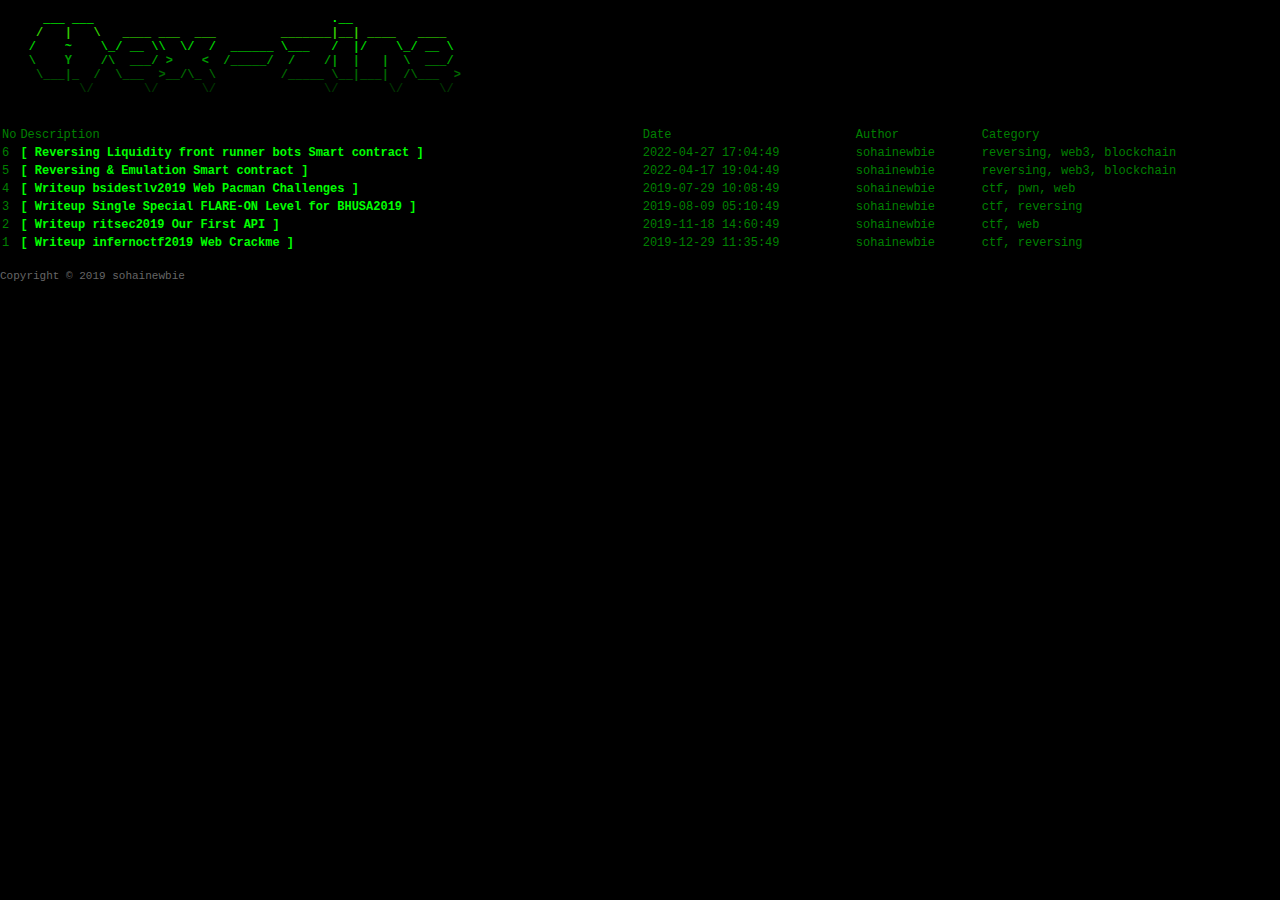
<file: index.html>
<!DOCTYPE html>
<html lang=en>
<head>
    <!-- Author : sohai | this code generate by python script -->
    <meta charset="utf-8">
    <meta http-equiv="X-UA-Compatible" content="IE=edge">
    <meta name="HandheldFriendly" content="True">
    <meta name="viewport" content="width=device-width, initial-scale=1, maximum-scale=1" />
    <meta name="description" content="An software engineer guy who loves write code and learn about security & reversing">
    <meta property="og:type" content="website">
    <meta property="og:title" content="Hello World">
    <meta property="og:url" content="https://sohainewbie.github.io">
    <meta property="og:site_name" content="">
    <meta property="og:description" content="An software engineer guy who loves write code and learn about security & reversing">
    <meta property="og:locale" content="en">
    <meta name="twitter:title" content="Hello World">
    <meta name="twitter:description" content="An software engineer guy who loves write code and learn about security & reversing">
    <!-- title -->
    <title>Hello World</title>
    <!-- styles -->
    <link rel="stylesheet" href="assets/css/style.css">
</head>

<body>
  <div >
    <pre>
    <span class="style2">  ___ ___                                 .__</span>              
    <span class="style8"> /   |   \   ____ ___  ___         _______|__| ____   ____ </span> 
    <span class="style5">/    ~    \_/ __ \\  \/  /  ______ \___   /  |/    \_/ __ \ </span>
    <span class="style3">\    Y    /\  ___/ >    <  /_____/  /    /|  |   |  \  ___/ </span>
    <span class="style4"> \___|_  /  \___  >__/\_ \         /_____ \__|___|  /\___  ></span>
    <span class="style6">       \/       \/      \/               \/       \/     \/ </span>
    </pre>    
    <table width='100%' class='main' cellspacing='0' cellpadding='2'>
      <tr><th width='13px'>
      <tr>
        <th width='13px'>No</th>
        <th>Description</th>
        <th></th>
        <th>Date</th>
        <th>Author</th>
        <th>Category</th>
      </tr>
      <tr><td>6</td><td><a href="article/reversing-liquidityfrontrunnerbots.html"><b>[ Reversing Liquidity front runner bots Smart contract ]</b></a></td><td></td><td>2022-04-27 17:04:49</td><td>sohainewbie</td><td>reversing, web3, blockchain</td></tr>
      <tr><td>5</td><td><a href="article/reversing&emulation-smart-contract.html"><b>[ Reversing & Emulation Smart contract ]</b></a></td><td></td><td>2022-04-17 19:04:49</td><td>sohainewbie</td><td>reversing, web3, blockchain</td></tr>
      <tr><td>4</td><td><a href="article/writeup-bsidestlv2019-web-pacman-challenges.html"><b>[ Writeup bsidestlv2019 Web Pacman Challenges ]</b></a></td><td></td><td>2019-07-29 10:08:49</td><td>sohainewbie</td><td>ctf, pwn, web</td></tr>
      <tr><td>3</td><td><a href="article/writeup-single-special-flare-on-level-for-bhusa2019.html"><b>[ Writeup Single Special FLARE-ON Level for BHUSA2019 ]</b></a></td><td></td><td>2019-08-09 05:10:49</td><td>sohainewbie</td><td>ctf, reversing</td></tr>
      <tr><td>2</td><td><a href="article/writeup-ritsec2019-our-first-api.html"><b>[ Writeup ritsec2019 Our First API ]</b></a></td><td></td><td>2019-11-18 14:60:49</td><td>sohainewbie</td><td>ctf, web</td></tr>
      <tr><td>1</td><td><a href="article/writeup-infernoctf2019-web-crackme.html"><b>[ Writeup infernoctf2019 Web Crackme ]</b></a></td><td></td><td>2019-12-29 11:35:49</td><td>sohainewbie</td><td>ctf, reversing</td></tr>
    </table>
  </div>

</br>
  <footer id="footer">
    <div class="footer-left">
      Copyright &copy; 2019 sohainewbie
    </div>
  </footer>

</body>
</html>
</file>
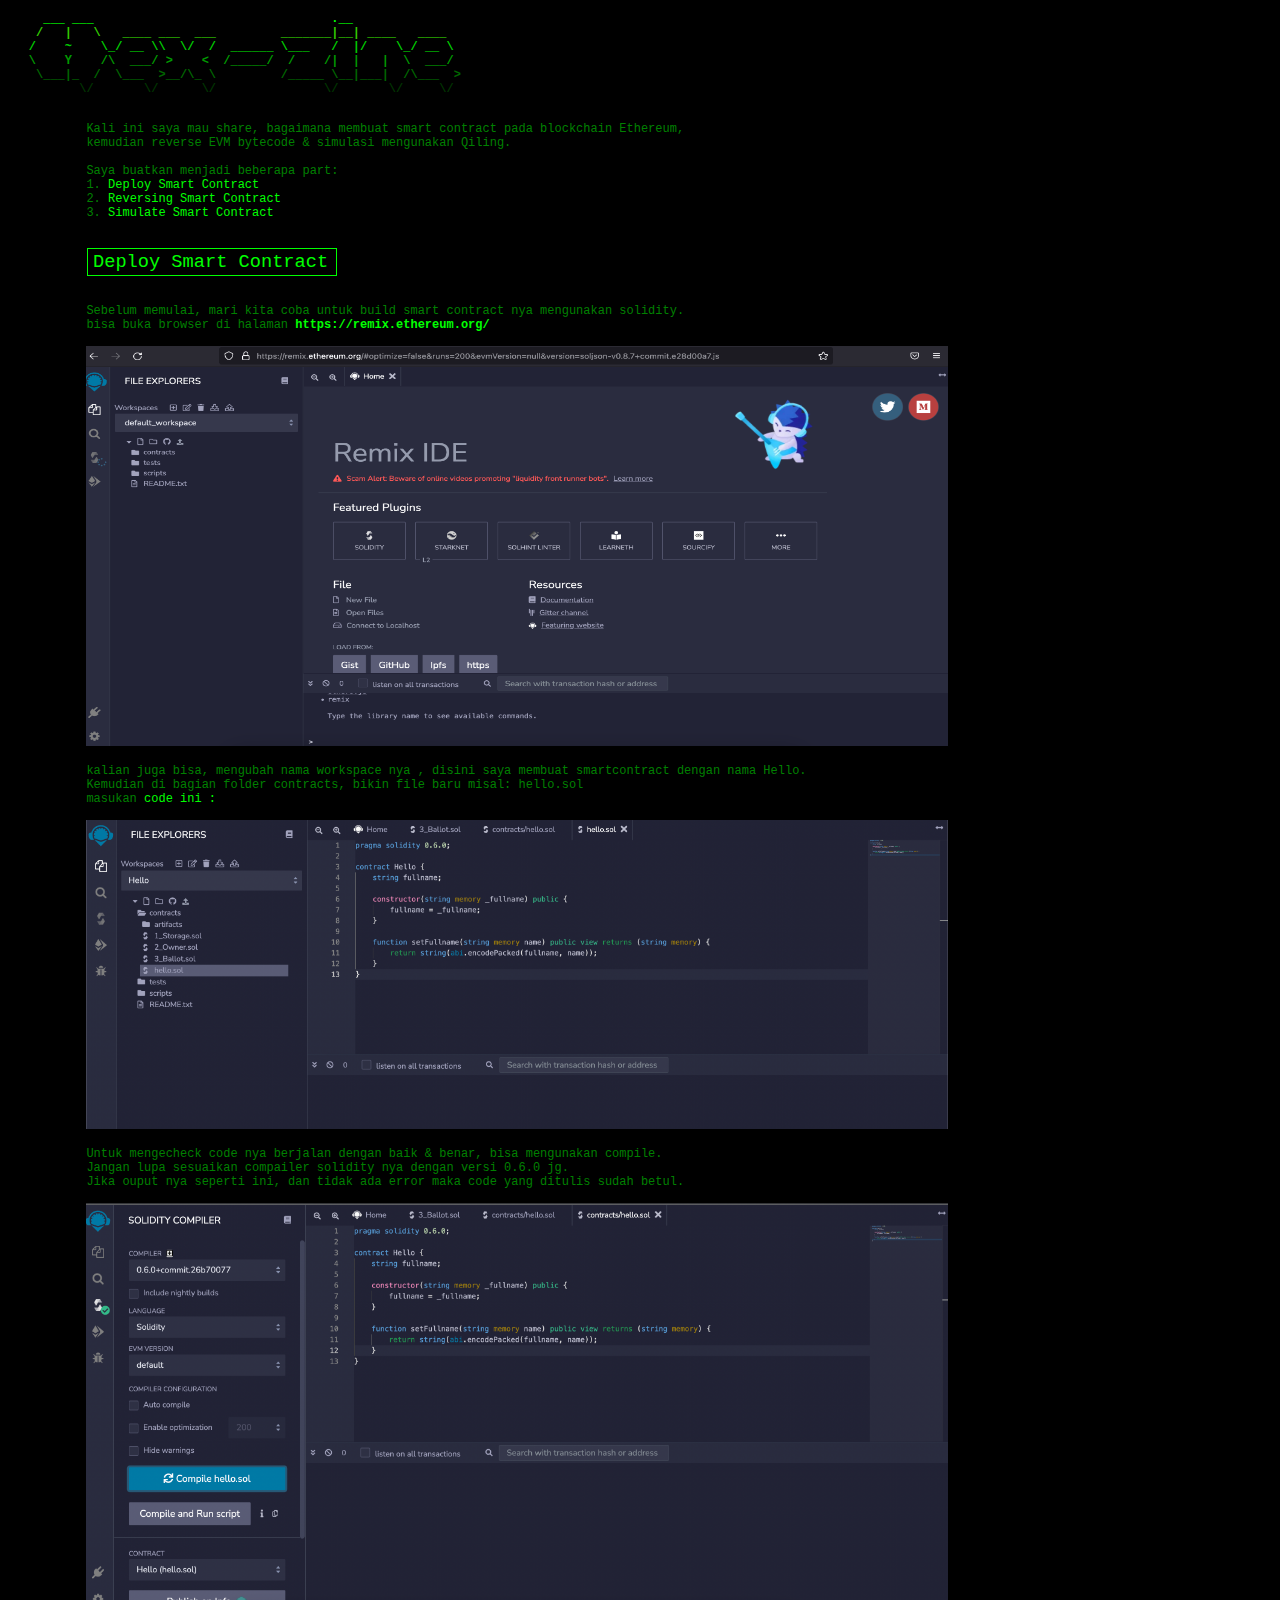
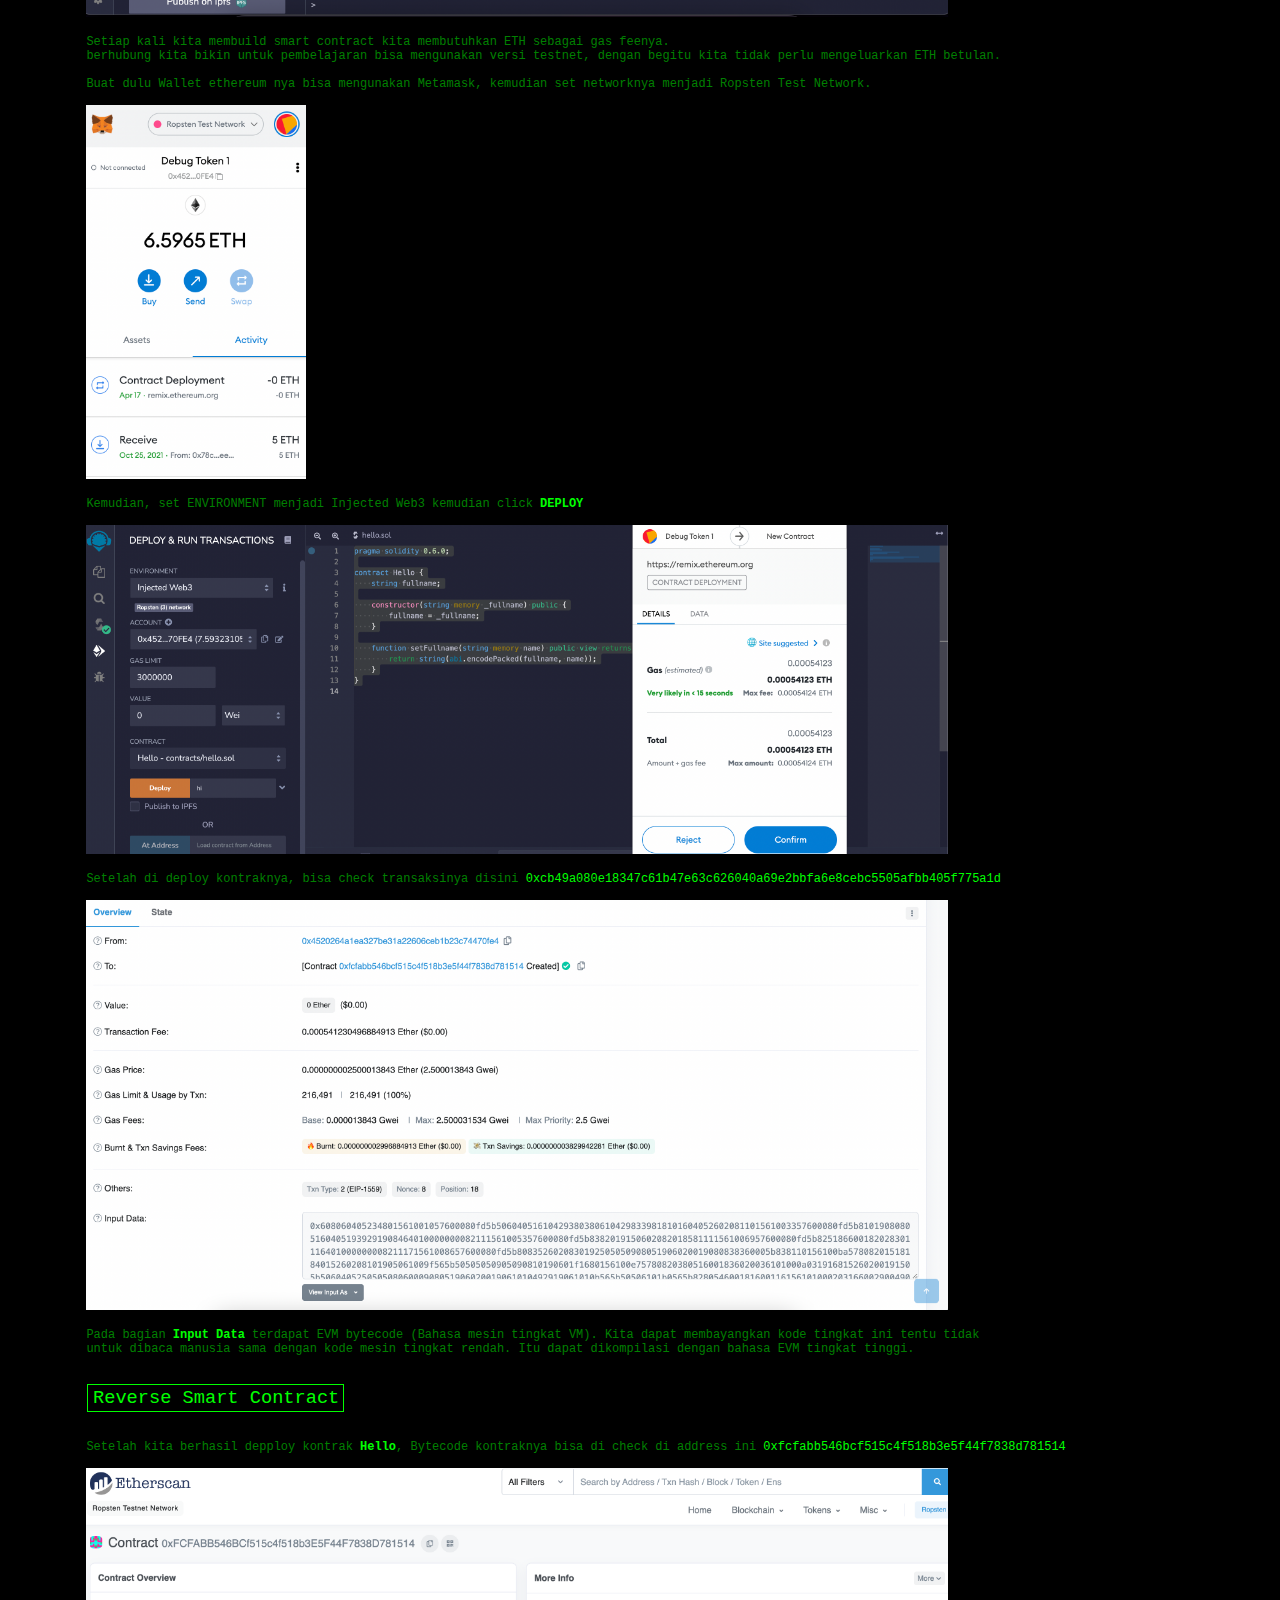
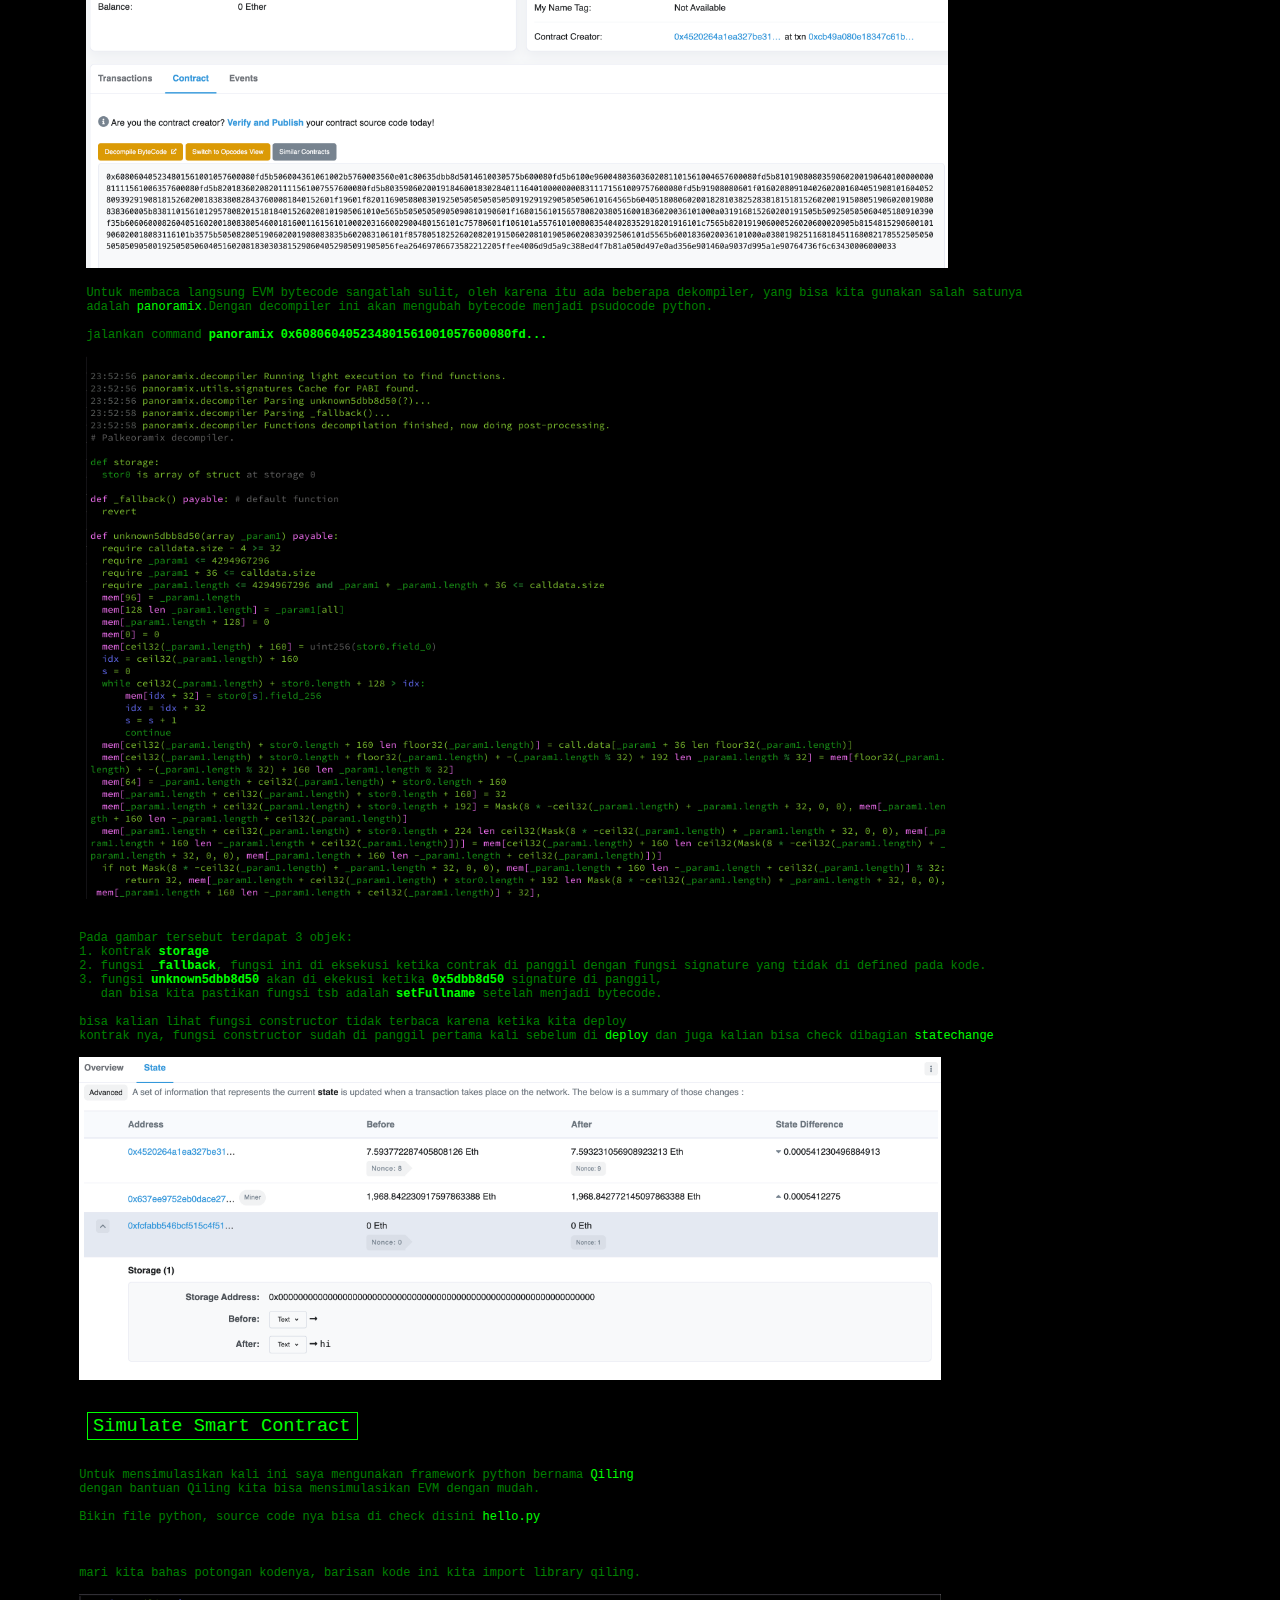
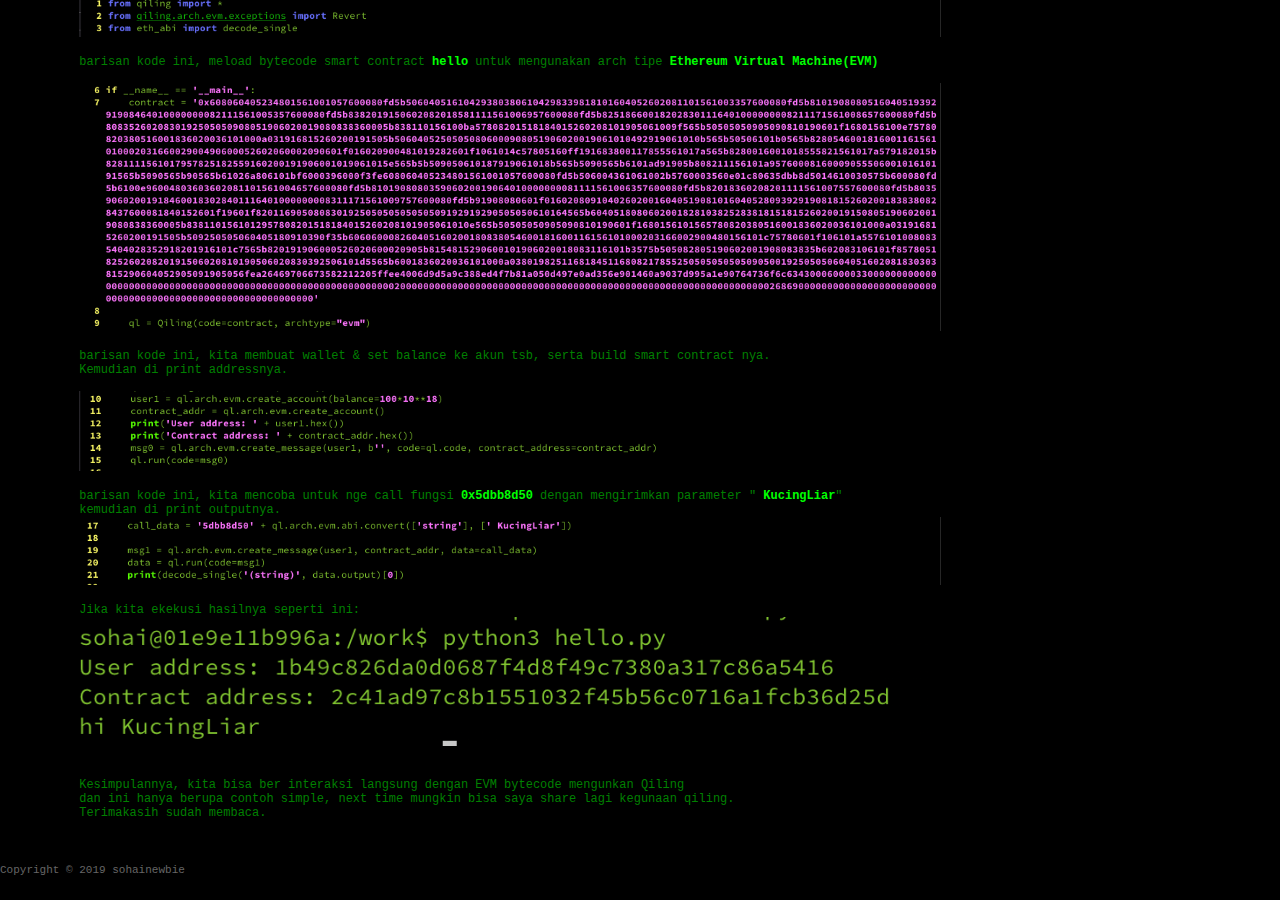
<file: article/reversing&emulation-smart-contract.html>
<!DOCTYPE html>
<html lang=en>
<head>
    <!-- Author : sohai | this code generate by python script -->
    <meta charset="utf-8">
    <meta http-equiv="X-UA-Compatible" content="IE=edge">
    <meta name="HandheldFriendly" content="True">
    <meta name="viewport" content="width=device-width, initial-scale=1, maximum-scale=1" />
    <meta name="description" content="An software engineer guy who loves write code and learn about security & reversing">
    <meta property="og:type" content="website">
    <meta property="og:title" content="Hello World">
    <meta property="og:url" content="https://sohainewbie.github.io">
    <meta property="og:site_name" content="">
    <meta property="og:description" content="An software engineer guy who loves write code and learn about security & reversing">
    <meta property="og:locale" content="en">
    <meta name="twitter:title" content="Hello World">
    <meta name="twitter:description" content="An software engineer guy who loves write code and learn about security & reversing">
    <!-- title -->
    <title>Reversing & Emulation Smart Contract</title>
    <!-- styles -->
    <link rel="stylesheet" href="../assets/css/style.css">

    <style type="text/css">
        .code-container{
            background-color: #2f1111;
            height: 175px;
            width: 869px;
            margin-left: 84px;
        }
        .code-text{
            color: #c2af46;
            margin-left: -68px;
        }
    </style>
</head>

<body>
  <div >
    <pre>
    <span class="style2">  ___ ___                                 .__</span>              
    <span class="style8"> /   |   \   ____ ___  ___         _______|__| ____   ____ </span> 
    <span class="style5">/    ~    \_/ __ \\  \/  /  ______ \___   /  |/    \_/ __ \ </span>
    <span class="style3">\    Y    /\  ___/ >    <  /_____/  /    /|  |   |  \  ___/ </span>
    <span class="style4"> \___|_  /  \___  >__/\_ \         /_____ \__|___|  /\___  ></span>
    <span class="style6">       \/       \/      \/               \/       \/     \/ </span>
    </pre>    
    <div class="content-article">
        <pre>
            Kali ini saya mau share, bagaimana membuat smart contract pada blockchain Ethereum, 
            kemudian reverse EVM bytecode & simulasi mengunakan Qiling.

            Saya buatkan menjadi beberapa part:
            1. <a href="#create-smart-contract">Deploy Smart Contract</a>
            2. <a href="#reverse-smart-contract">Reversing Smart Contract</a>
            3. <a href="#simulate-smart-contract">Simulate Smart Contract</a>

            <h1 id="create-smart-contract" style="width: 238px;margin-left: 87px;">Deploy Smart Contract</h1>

            Sebelum memulai, mari kita coba untuk build smart contract nya mengunakan solidity.
            bisa buka browser di halaman <span>https://remix.ethereum.org/</span>

            <img src="../images/reversing-smartcontract/1.png" style="width: 862px;height: 400px;">
            
            kalian juga bisa, mengubah nama workspace nya , disini saya membuat smartcontract dengan nama Hello.
            Kemudian di bagian folder contracts, bikin file baru misal: hello.sol 
            masukan <a href="https://gist.github.com/sohainewbie/2f8ca519bc5c115682f31c90cd3f407e" target="_blank">code ini :</a>

            <img src="../images/reversing-smartcontract/2.png" style="width: 862px;">

            Untuk mengecheck code nya berjalan dengan baik & benar, bisa mengunakan compile.
            Jangan lupa sesuaikan compailer solidity nya dengan versi 0.6.0 jg.
            Jika ouput nya seperti ini, dan tidak ada error maka code yang ditulis sudah betul.

            <img src="../images/reversing-smartcontract/3.png" style="width: 862px;">

            Setiap kali kita membuild smart contract kita membutuhkan ETH sebagai gas feenya.
            berhubung kita bikin untuk pembelajaran bisa mengunakan versi testnet, dengan begitu kita tidak perlu mengeluarkan ETH betulan.
            
            Buat dulu Wallet ethereum nya bisa mengunakan Metamask, kemudian set networknya menjadi Ropsten Test Network.
            
            <img src="../images/reversing-smartcontract/4.png" style="width: 220px;">

            Kemudian, set ENVIRONMENT menjadi Injected Web3 kemudian click <span>DEPLOY</span>

            <img id="deploy" src="../images/reversing-smartcontract/5.png" style="width: 862px">

            Setelah di deploy kontraknya, bisa check transaksinya disini <a href="https://ropsten.etherscan.io/tx/0xcb49a080e18347c61b47e63c626040a69e2bbfa6e8cebc5505afbb405f775a1d" target="_blank">0xcb49a080e18347c61b47e63c626040a69e2bbfa6e8cebc5505afbb405f775a1d</a>

            <img src="../images/reversing-smartcontract/6.png" style="width: 862px">

            Pada bagian <span>Input Data</span> terdapat EVM bytecode (Bahasa mesin tingkat VM). Kita dapat membayangkan kode tingkat ini tentu tidak 
            untuk dibaca manusia sama dengan kode mesin tingkat rendah. Itu dapat dikompilasi dengan bahasa EVM tingkat tinggi. 

            <h1 id="reverse-smart-contract" style="width: 245px;margin-left: 87px;">Reverse Smart Contract</h1>

            Setelah kita berhasil depploy kontrak <span>Hello</span>, Bytecode kontraknya bisa di check di address ini <a href="https://ropsten.etherscan.io/address/0xfcfabb546bcf515c4f518b3e5f44f7838d781514#code" target="_blank">0xfcfabb546bcf515c4f518b3e5f44f7838d781514</a>

            <img src="../images/reversing-smartcontract/7.png" style="width: 862px">

            Untuk membaca langsung EVM bytecode sangatlah sulit, oleh karena itu ada beberapa dekompiler, yang bisa kita gunakan salah satunya 
            adalah <a href="https://github.com/palkeo/panoramix" target="_blank">panoramix</a>.Dengan decompiler ini akan mengubah bytecode menjadi psudocode python.

            jalankan command <span>panoramix 0x608060405234801561001057600080fd...</span>

            <img src="../images/reversing-smartcontract/8.png" style="width: 862px">


           Pada gambar tersebut terdapat 3 objek:
           1. kontrak <span>storage</span>
           2. fungsi <span>_fallback</span>, fungsi ini di eksekusi ketika contrak di panggil dengan fungsi signature yang tidak di defined pada kode.
           3. fungsi <span>unknown5dbb8d50</span> akan di ekekusi ketika <span>0x5dbb8d50</span> signature di panggil, 
              dan bisa kita pastikan fungsi tsb adalah <span>setFullname</span> setelah menjadi bytecode.

           bisa kalian lihat fungsi constructor tidak terbaca karena ketika kita deploy 
           kontrak nya, fungsi constructor sudah di panggil pertama kali sebelum di <a href="#deploy">deploy</a> dan juga kalian bisa check dibagian <a href="https://ropsten.etherscan.io/tx/0xcb49a080e18347c61b47e63c626040a69e2bbfa6e8cebc5505afbb405f775a1d#statechange" target="_blank">statechange</a>
           
           <img src="../images/reversing-smartcontract/9.png" style="width: 862px">
           
           <h1 id="simulate-smart-contract" style="width: 259px;margin-left: 87px;">Simulate Smart Contract</h1>

           Untuk mensimulasikan kali ini saya mengunakan framework python bernama <a href="https://docs.qiling.io/en/latest/evm/" target="_blank">Qiling</a>
           dengan bantuan Qiling kita bisa mensimulasikan EVM dengan mudah.

           Bikin file python, source code nya bisa di check disini <a href="https://gist.github.com/sohainewbie/f0e257220323d7ab4fe1fb7d9ab711cc" target="_blank">hello.py</a>

           <!-- <img src="../images/reversing-smartcontract/10.png" style="width: 862px"> -->

           mari kita bahas potongan kodenya, barisan kode ini kita import library qiling.

           <img src="../images/reversing-smartcontract/10.png" style="width: 862px">

           barisan kode ini, meload bytecode smart contract <span>hello</span> untuk mengunakan arch tipe <span>Ethereum Virtual Machine(EVM)</span>
           
           <img src="../images/reversing-smartcontract/11.png" style="width: 862px">

           barisan kode ini, kita membuat wallet & set balance ke akun tsb, serta build smart contract nya.
           Kemudian di print addressnya.

           <img src="../images/reversing-smartcontract/12.png" style="width: 862px">

           barisan kode ini, kita mencoba untuk nge call fungsi <span>0x5dbb8d50</span> dengan mengirimkan parameter "<span> KucingLiar</span>"
           kemudian di print outputnya.
           <img src="../images/reversing-smartcontract/13.png" style="width: 862px">

           Jika kita ekekusi hasilnya seperti ini:
           <img src="../images/reversing-smartcontract/14.png" style="width: 862px">


           Kesimpulannya, kita bisa ber interaksi langsung dengan EVM bytecode mengunkan Qiling 
           dan ini hanya berupa contoh simple, next time mungkin bisa saya share lagi kegunaan qiling.
           Terimakasih sudah membaca.
        </pre>
    </div>
  </div>

</br>
  <footer id="footer">
    <div class="footer-left">
      Copyright &copy; 2019 sohainewbie
    </div>
  </footer>

</body>
</html>
</file>
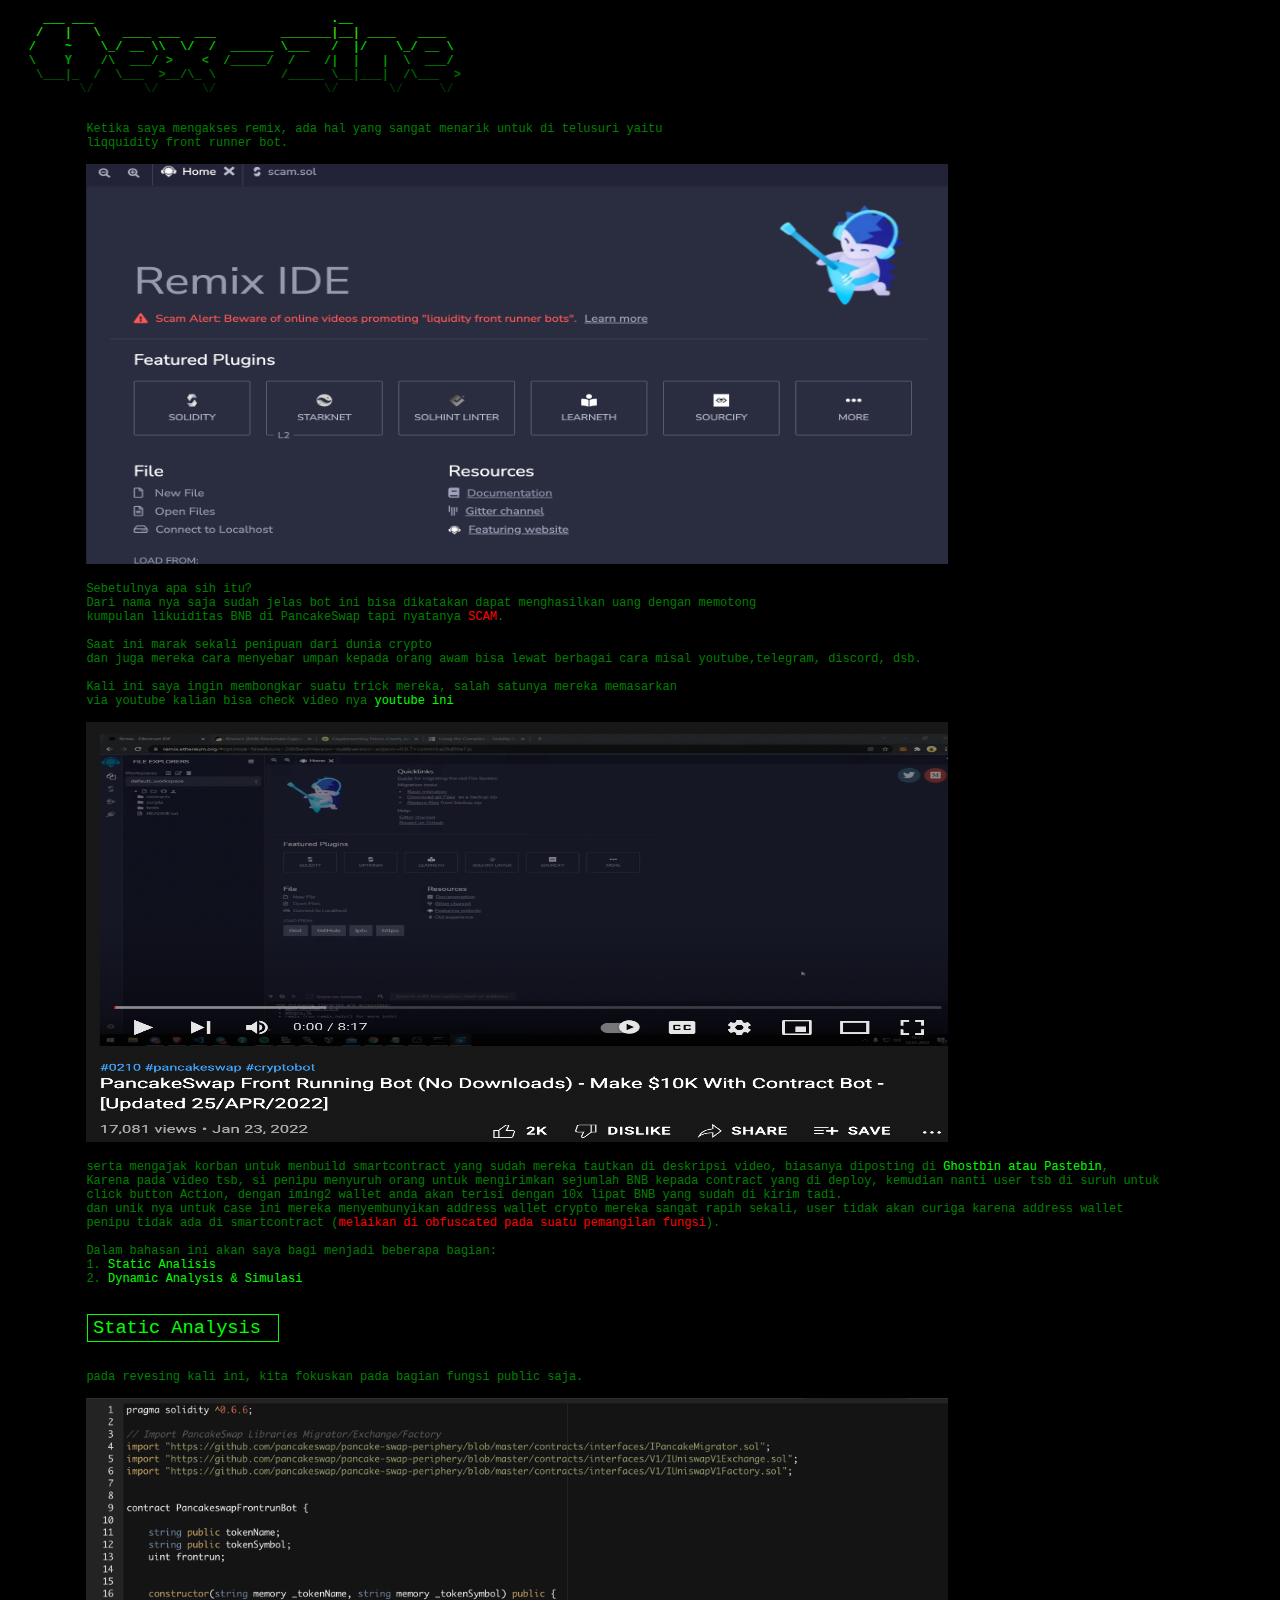
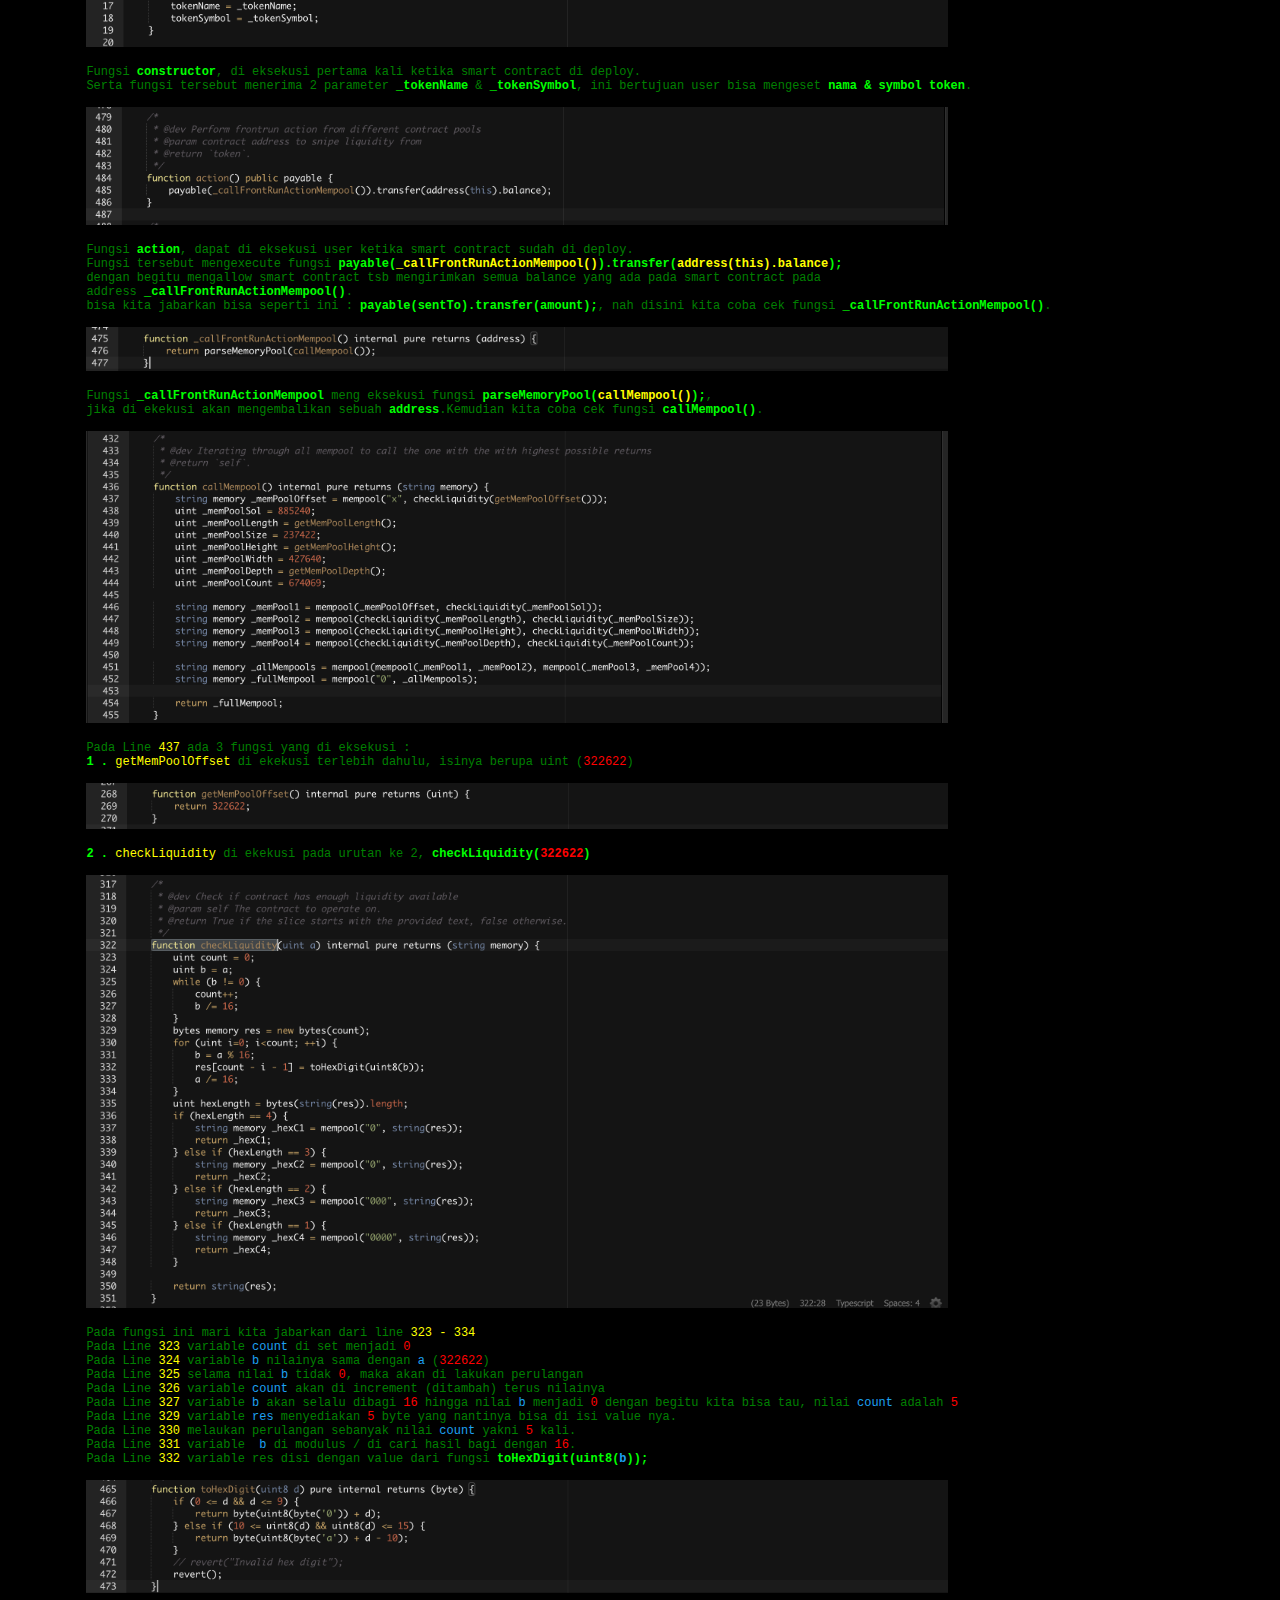
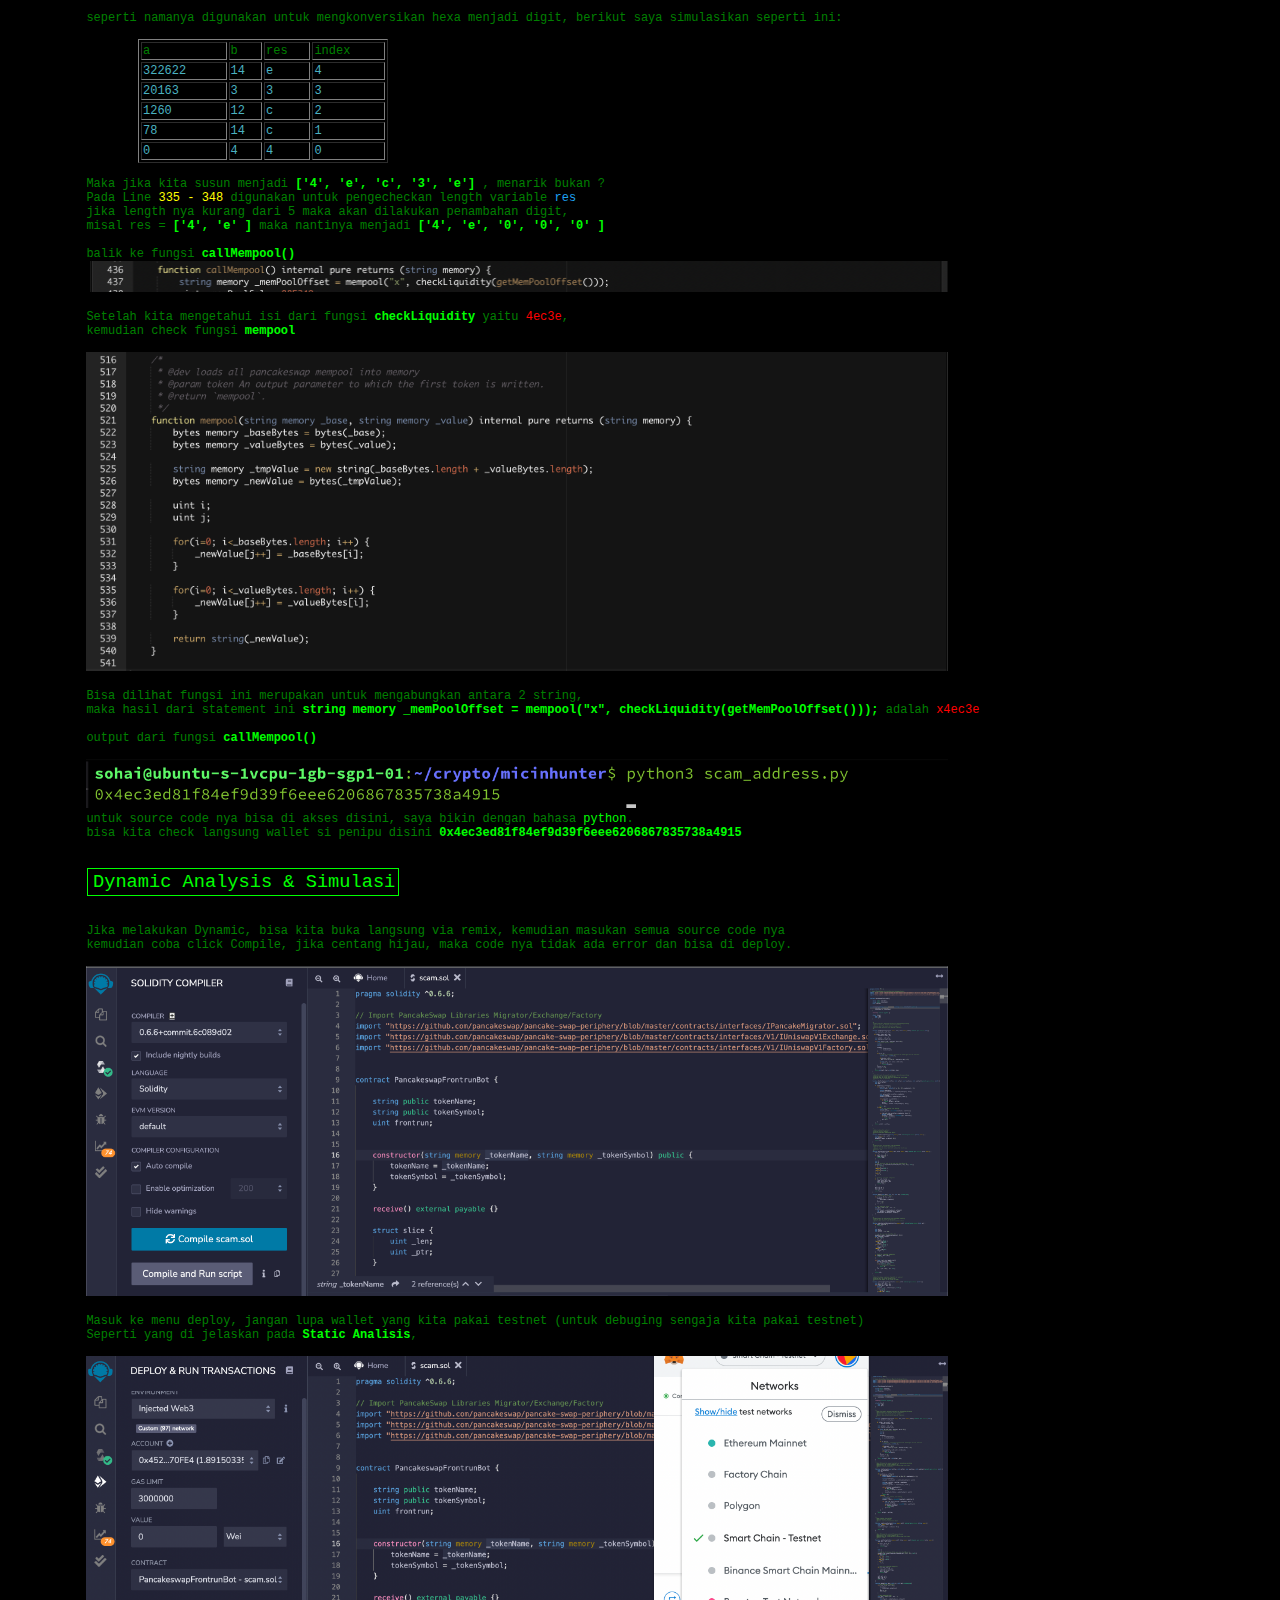
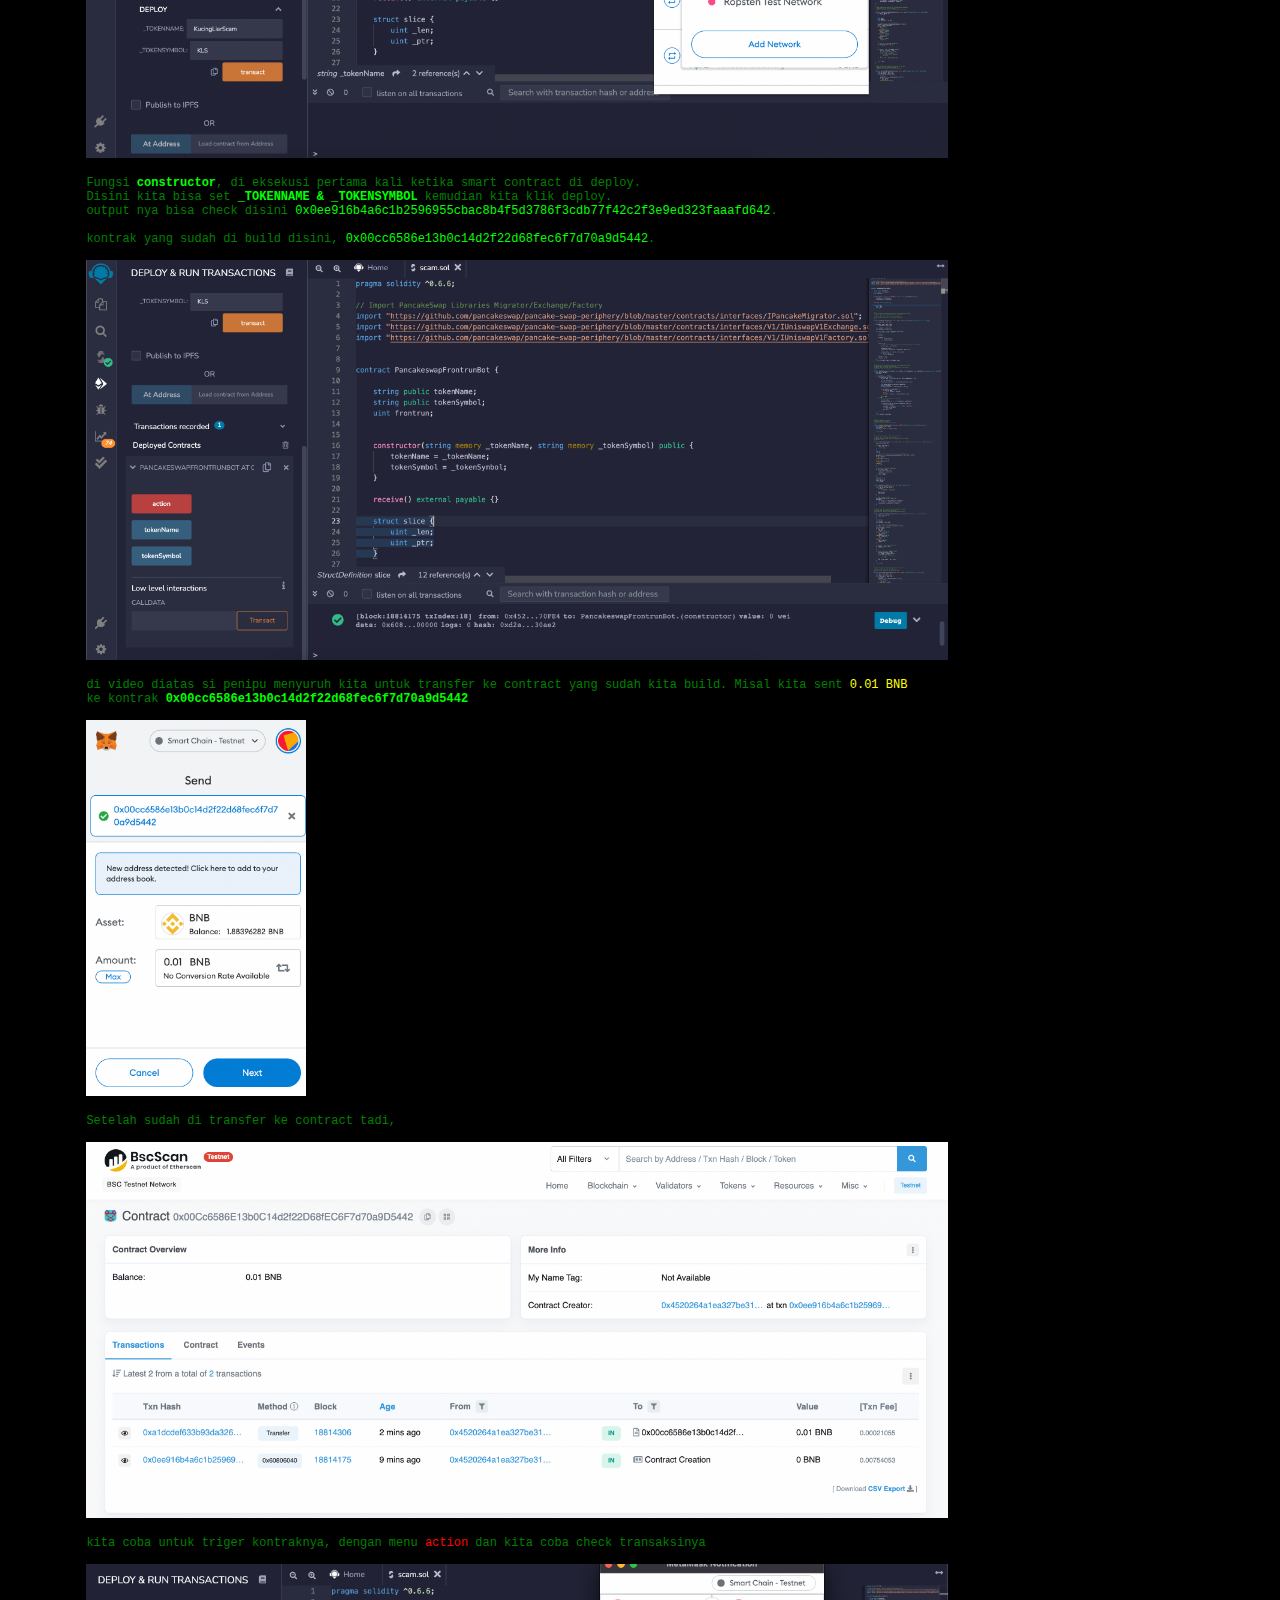
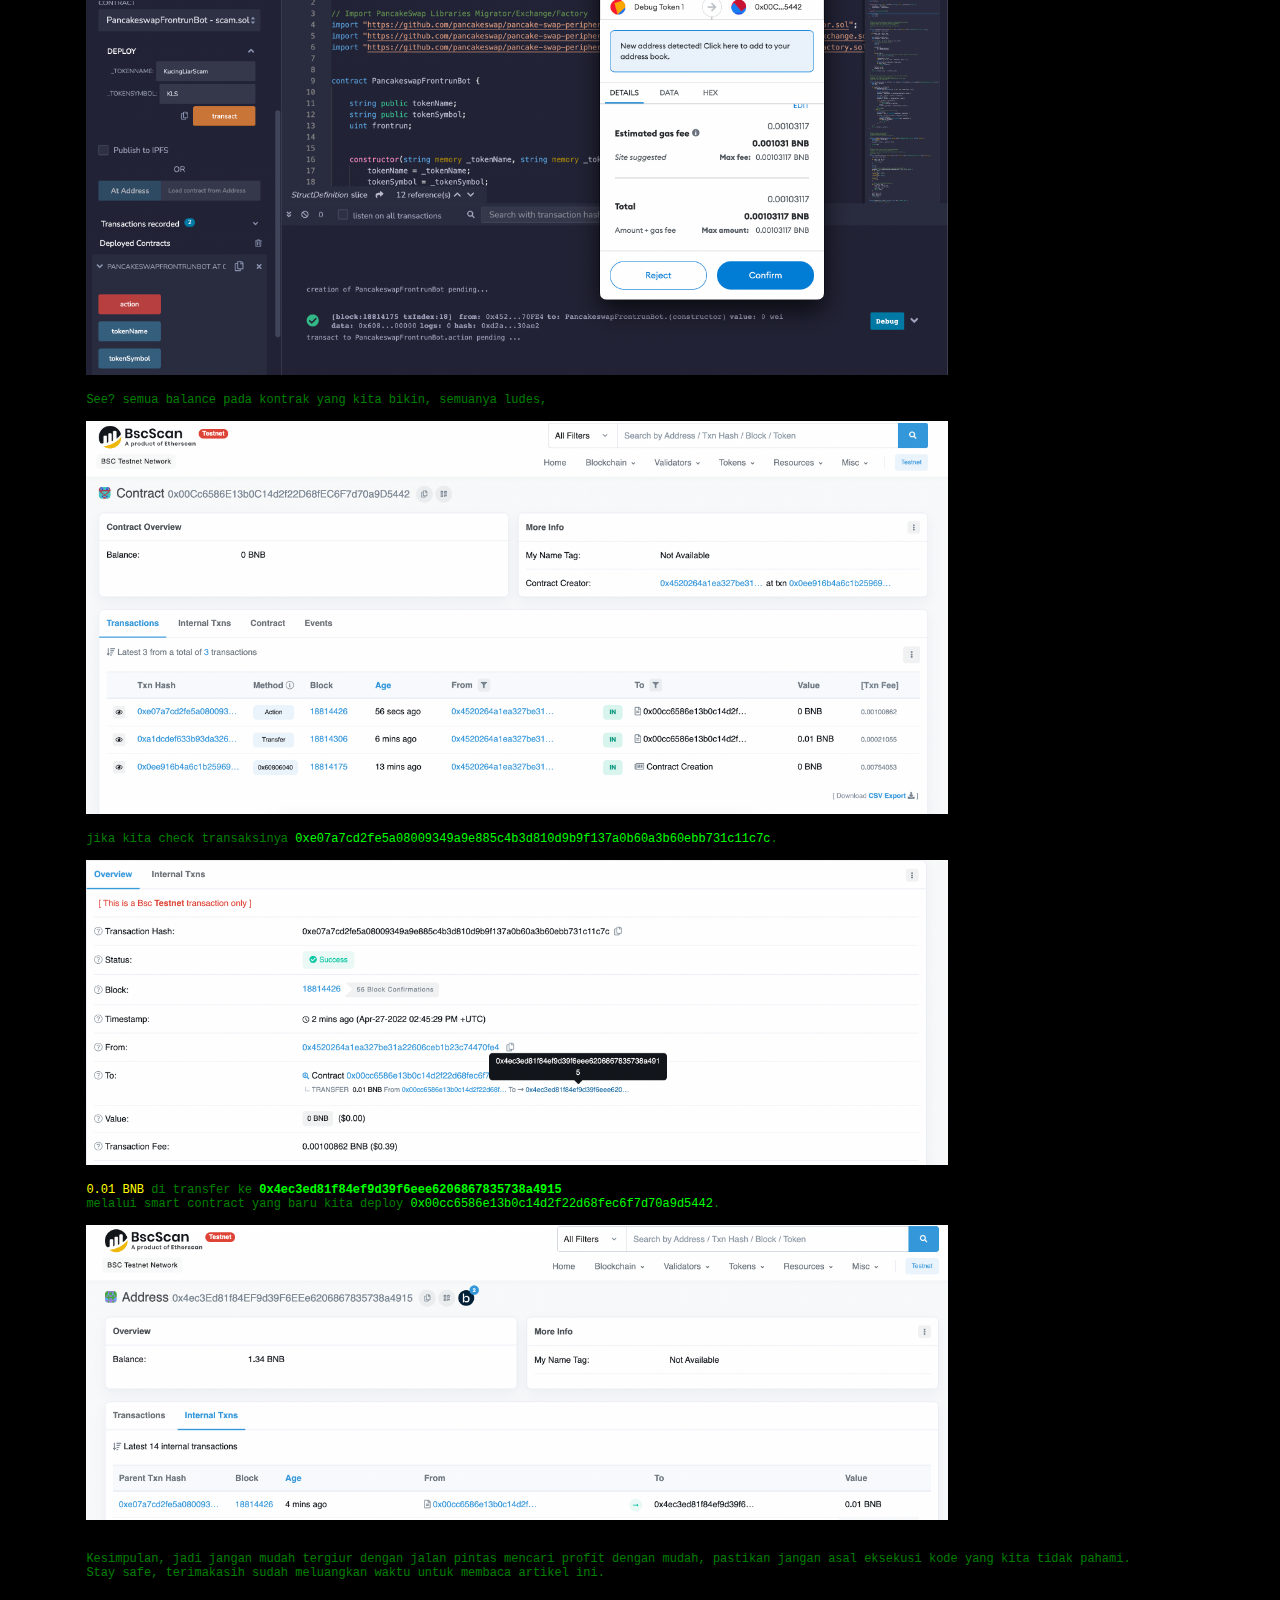
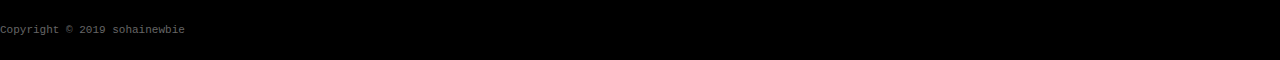
<file: article/reversing-liquidityfrontrunnerbots.html>
<!DOCTYPE html>
<html lang=en>
<head>
    <!-- Author : sohai | this code generate by python script -->
    <meta charset="utf-8">
    <meta http-equiv="X-UA-Compatible" content="IE=edge">
    <meta name="HandheldFriendly" content="True">
    <meta name="viewport" content="width=device-width, initial-scale=1, maximum-scale=1" />
    <meta name="description" content="liquidity front runner bots">
    <meta property="og:type" content="website">
    <meta property="og:title" content="Hello World">
    <meta property="og:url" content="https://sohainewbie.github.io">
    <meta property="og:site_name" content="">
    <meta property="og:description" content="An software engineer guy who loves write code and learn about security & reversing">
    <meta property="og:locale" content="en">
    <meta name="twitter:title" content="Hello World">
    <meta name="twitter:description" content="An software engineer guy who loves write code and learn about security & reversing">
    <!-- title -->
    <title>Reversing & Emulation Smart Contract</title>
    <!-- styles -->
    <link rel="stylesheet" href="../assets/css/style.css">

    <style type="text/css">
        .code-container{
            background-color: #2f1111;
            height: 175px;
            width: 869px;
            margin-left: 84px;
        }
        .code-text{
            color: #c2af46;
            margin-left: -68px;
        }
    </style>
</head>

<body>
  <div >
    <pre>
    <span class="style2">  ___ ___                                 .__</span>              
    <span class="style8"> /   |   \   ____ ___  ___         _______|__| ____   ____ </span> 
    <span class="style5">/    ~    \_/ __ \\  \/  /  ______ \___   /  |/    \_/ __ \ </span>
    <span class="style3">\    Y    /\  ___/ >    <  /_____/  /    /|  |   |  \  ___/ </span>
    <span class="style4"> \___|_  /  \___  >__/\_ \         /_____ \__|___|  /\___  ></span>
    <span class="style6">       \/       \/      \/               \/       \/     \/ </span>
    </pre>    
    <div class="content-article">
        <pre>
            Ketika saya mengakses remix, ada hal yang sangat menarik untuk di telusuri yaitu 
            liqquidity front runner bot.
             
            <img src="../images/reversing-liquiditybot/1.png" style="width: 862px;height: 400px;">
            
            Sebetulnya apa sih itu? 
            Dari nama nya saja sudah jelas bot ini bisa dikatakan dapat menghasilkan uang dengan memotong 
            kumpulan likuiditas BNB di PancakeSwap tapi nyatanya <font color=red>SCAM</font>.
            
            Saat ini marak sekali penipuan dari dunia crypto 
            dan juga mereka cara menyebar umpan kepada orang awam bisa lewat berbagai cara misal youtube,telegram, discord, dsb.

            Kali ini saya ingin membongkar suatu trick mereka, salah satunya mereka memasarkan 
            via youtube kalian bisa check video nya <a href="https://www.youtube.com/watch?v=I462YqbP1UE" target="_blank">youtube ini </a>
            
            <img src="../images/reversing-liquiditybot/2.png" style="width: 862px;height: 420px;">

            serta mengajak korban untuk menbuild smartcontract yang sudah mereka tautkan di deskripsi video, biasanya diposting di <a href="https://ghostbin.com/5rUFo/raw" target="_blank">Ghostbin atau Pastebin</a>, 
            Karena pada video tsb, si penipu menyuruh orang untuk mengirimkan sejumlah BNB kepada contract yang di deploy, kemudian nanti user tsb di suruh untuk 
            click button Action, dengan iming2 wallet anda akan terisi dengan 10x lipat BNB yang sudah di kirim tadi.
            dan unik nya untuk case ini mereka menyembunyikan address wallet crypto mereka sangat rapih sekali, user tidak akan curiga karena address wallet 
            penipu tidak ada di smartcontract (<font color=red>melaikan di obfuscated pada suatu pemangilan fungsi</font>).
            
            Dalam bahasan ini akan saya bagi menjadi beberapa bagian:
            1. <a href="#static-analisis">Static Analisis</a>
            2. <a href="#create-smart-contract">Dynamic Analysis & Simulasi</a>

            <h1 id="static-analisis" style="width: 180px;margin-left: 87px;">Static Analysis</h1>

            pada revesing kali ini, kita fokuskan pada bagian fungsi public saja.

            <img src="../images/reversing-liquiditybot/3.png" style="width: 862px">
            
            Fungsi <span>constructor</span>, di eksekusi pertama kali ketika smart contract di deploy.
            Serta fungsi tersebut menerima 2 parameter <span>_tokenName</span> & <span>_tokenSymbol</span>, ini bertujuan user bisa mengeset <span>nama & symbol token</span>.

            <img src="../images/reversing-liquiditybot/4.png" style="width: 862px">

            Fungsi <span>action</span>, dapat di eksekusi user ketika smart contract sudah di deploy.
            Fungsi tersebut mengexecute fungsi <span>payable(<font color=yellow>_callFrontRunActionMempool()</font>).transfer(<font color=yellow>address(this).balance</font>);</span> 
            dengan begitu mengallow smart contract tsb mengirimkan semua balance yang ada pada smart contract pada 
            address <span>_callFrontRunActionMempool()</span>.
            bisa kita jabarkan bisa seperti ini : <span>payable(sentTo).transfer(amount);</span>, nah disini kita coba cek fungsi <span>_callFrontRunActionMempool()</span>.

            <img src="../images/reversing-liquiditybot/5.png" style="width: 862px">
            
            Fungsi <span>_callFrontRunActionMempool</span> meng eksekusi fungsi <span>parseMemoryPool(<font color=yellow>callMempool()</font>);</span>,
            jika di ekekusi akan mengembalikan sebuah <span>address</span>.Kemudian kita coba cek fungsi <span>callMempool()</span>.

            <img src="../images/reversing-liquiditybot/6.png" style="width: 862px">

            Pada Line <font color=yellow>437</font> ada 3 fungsi yang di eksekusi :
            <span>1 .</span> <font color=yellow>getMemPoolOffset</font> di ekekusi terlebih dahulu, isinya berupa uint (<font color=red>322622</font>)
            
            <img src="../images/reversing-liquiditybot/7.png" style="width: 862px">
            
            <span>2 .</span> <font color=yellow>checkLiquidity</font> di ekekusi pada urutan ke 2, <span>checkLiquidity(<font color=red>322622</font>)</span>

            <img src="../images/reversing-liquiditybot/8.png" style="width: 862px">
           
            Pada fungsi ini mari kita jabarkan dari line <font color=yellow>323 - 334</font>
            Pada Line <font color=yellow>323</font> variable <font color="#1da1f2">count</font> di set menjadi <font color=red>0</font>
            Pada Line <font color=yellow>324</font> variable <font color="#1da1f2">b</font> nilainya sama dengan <font color="#1da1f2">a</font> (<font color=red>322622</font>)
            Pada Line <font color=yellow>325</font> selama nilai <font color=#1da1f2>b</font> tidak <font color=red>0</font>, maka akan di lakukan perulangan
            Pada Line <font color=yellow>326</font> variable <font color=#1da1f2>count</font> akan di increment (ditambah) terus nilainya
            Pada Line <font color=yellow>327</font> variable <font color=#1da1f2>b</font> akan selalu dibagi <font color=red>16</font> hingga nilai <font color=#1da1f2>b</font> menjadi <font color=red>0</font> dengan begitu kita bisa tau, nilai <font color="#1da1f2">count</font> adalah <font color=red>5</font>
            Pada Line <font color=yellow>329</font> variable <font color=#1da1f2>res</font> menyediakan <font color=red>5</font> byte yang nantinya bisa di isi value nya.
            Pada Line <font color=yellow>330</font> melaukan perulangan sebanyak nilai <font color="#1da1f2">count</font> yakni <font color=red>5</font> kali.
            Pada Line <font color=yellow>331</font> variable  <font color="#1da1f2">b</font> di modulus / di cari hasil bagi dengan <font color=red>16</font>.
            Pada Line <font color=yellow>332</font> variable res disi dengan value dari fungsi <span>toHexDigit(uint8(<font color=#1da1f2>b</font>));</span>
            
            <img src="../images/reversing-liquiditybot/9.png" style="width: 862px">

            seperti namanya digunakan untuk mengkonversikan hexa menjadi digit, berikut saya simulasikan seperti ini:
            <table style="margin-left: 138px;width: 250px;" border="1">
                <tr>
                    <td>a</td>
                    <td>b</td>
                    <td>res</td>
                    <td>index</td>
                </tr>
                <tr>
                    <td><font color='#4ab2c1'>322622</font></td>
                    <td><font color='#4ab2c1'>14</font></td>
                    <td><font color='#4ab2c1'>e</font></td>
                    <td><font color='#4ab2c1'>4</font></td>
                </tr> 
                <tr>
                    <td><font color='#4ab2c1'>20163</font></td>
                    <td><font color='#4ab2c1'>3</font></td>
                    <td><font color='#4ab2c1'>3</font></td>
                    <td><font color='#4ab2c1'>3</font></td>
                </tr>
                <tr>
                    <td><font color='#4ab2c1'>1260</font></td>
                    <td><font color='#4ab2c1'>12</font></td>
                    <td><font color='#4ab2c1'>c</font></td>
                    <td><font color='#4ab2c1'>2</font></td>
                </tr>
                <tr>
                    <td><font color='#4ab2c1'>78</font></td>
                    <td><font color='#4ab2c1'>14</font></td>
                    <td><font color='#4ab2c1'>c</font></td>
                    <td><font color='#4ab2c1'>1</font></td>
                </tr>
                <tr>
                    <td><font color='#4ab2c1'>0</font></td>
                    <td><font color='#4ab2c1'>4</font></td>
                    <td><font color='#4ab2c1'>4</font></td>
                    <td><font color='#4ab2c1'>0</font></td>
                </tr>                                                                   
            </table>
            Maka jika kita susun menjadi <span>['4', 'e', 'c', '3', 'e']</span> , menarik bukan ?
            Pada Line <font color=yellow>335 - 348</font> digunakan untuk pengecheckan length variable <font color=#1da1f2>res</font> 
            jika length nya kurang dari 5 maka akan dilakukan penambahan digit, 
            misal res = <span>['4', 'e' ]</span> maka nantinya menjadi <span>['4', 'e', '0', '0', '0' ]</span>

            balik ke fungsi <span>callMempool()</span>
            <img src="../images/reversing-liquiditybot/10.png" style="width: 862px">

            Setelah kita mengetahui isi dari fungsi <span>checkLiquidity</span> yaitu <font color=red>4ec3e</font>, 
            kemudian check fungsi <span>mempool</span>
            
            <img src="../images/reversing-liquiditybot/11.png" style="width: 862px">

            Bisa dilihat fungsi ini merupakan untuk mengabungkan antara 2 string,
            maka hasil dari statement ini <span>string memory _memPoolOffset = mempool("x", checkLiquidity(getMemPoolOffset()));</span> adalah <font color=red>x4ec3e</font>
            
            output dari fungsi <span>callMempool()</span>

            <img src="../images/reversing-liquiditybot/12.png" style="width: 862px">
            untuk source code nya bisa di akses disini, saya bikin dengan bahasa <a href="https://gist.github.com/sohainewbie/75122e4090c463969a1253051b9d2629" target="_blank">python</a>. 
            bisa kita check langsung wallet si penipu disini <a href="https://bscscan.com/address/0x4ec3ed81f84ef9d39f6eee6206867835738a4915#internaltx" target="_blank"><span>0x4ec3ed81f84ef9d39f6eee6206867835738a4915</span></a>
            
            <h1 id="create-smart-contract" style="width: 300px;margin-left: 87px;">Dynamic Analysis & Simulasi</h1>

            Jika melakukan Dynamic, bisa kita buka langsung via remix, kemudian masukan semua source code nya
            kemudian coba click Compile, jika centang hijau, maka code nya tidak ada error dan bisa di deploy.

            <img src="../images/reversing-liquiditybot/13.png" style="width: 862px">

            Masuk ke menu deploy, jangan lupa wallet yang kita pakai testnet (untuk debuging sengaja kita pakai testnet)
            Seperti yang di jelaskan pada <span>Static Analisis</span>,

            <img src="../images/reversing-liquiditybot/14.png" style="width: 862px">

            Fungsi <span>constructor</span>, di eksekusi pertama kali ketika smart contract di deploy.
            Disini kita bisa set <span>_TOKENNAME & _TOKENSYMBOL</span> kemudian kita klik deploy.
            output nya bisa check disini <a href="https://testnet.bscscan.com/tx/0x0ee916b4a6c1b2596955cbac8b4f5d3786f3cdb77f42c2f3e9ed323faaafd642" target="_blank">0x0ee916b4a6c1b2596955cbac8b4f5d3786f3cdb77f42c2f3e9ed323faaafd642</a>.
            
            kontrak yang sudah di build disini, <a href="https://testnet.bscscan.com/address/0x00cc6586e13b0c14d2f22d68fec6f7d70a9d5442" target="_blank">0x00cc6586e13b0c14d2f22d68fec6f7d70a9d5442</a>.
            
            <img src="../images/reversing-liquiditybot/15.png" style="width: 862px">

            di video diatas si penipu menyuruh kita untuk transfer ke contract yang sudah kita build. Misal kita sent <font color="yellow">0.01 BNB</font>
            ke kontrak <span>0x00cc6586e13b0c14d2f22d68fec6f7d70a9d5442</span>
            
            <img src="../images/reversing-liquiditybot/16.png" style="width: 220px">

            Setelah sudah di transfer ke contract tadi,

            <img src="../images/reversing-liquiditybot/17.png" style="width: 862px">

            kita coba untuk triger kontraknya, dengan menu <font color="red">action</font> dan kita coba check transaksinya

            <img src="../images/reversing-liquiditybot/18.png" style="width: 862px">

            See? semua balance pada kontrak yang kita bikin, semuanya ludes,

            <img src="../images/reversing-liquiditybot/19.png" style="width: 862px">

            jika kita check transaksinya <a href="https://testnet.bscscan.com/tx/0xe07a7cd2fe5a08009349a9e885c4b3d810d9b9f137a0b60a3b60ebb731c11c7c" target="_blank">0xe07a7cd2fe5a08009349a9e885c4b3d810d9b9f137a0b60a3b60ebb731c11c7c</a>.

            <img src="../images/reversing-liquiditybot/20.png" style="width: 862px">

            <font color="yellow">0.01 BNB</font> di transfer ke <a href="https://bscscan.com/address/0x4ec3ed81f84ef9d39f6eee6206867835738a4915#internaltx" target="_blank"><span>0x4ec3ed81f84ef9d39f6eee6206867835738a4915</span></a>
            melalui smart contract yang baru kita deploy <a href="https://testnet.bscscan.com/address/0x00cc6586e13b0c14d2f22d68fec6f7d70a9d5442" target="_blank">0x00cc6586e13b0c14d2f22d68fec6f7d70a9d5442</a>.
            
            <img src="../images/reversing-liquiditybot/21.png" style="width: 862px">

            
            Kesimpulan, jadi jangan mudah tergiur dengan jalan pintas mencari profit dengan mudah, pastikan jangan asal eksekusi kode yang kita tidak pahami.
            Stay safe, terimakasih sudah meluangkan waktu untuk membaca artikel ini.
        </pre>
    </div>
  </div>

</br>
  <footer id="footer">
    <div class="footer-left">
      Copyright &copy; 2019 sohainewbie
    </div>
  </footer>

</body>
</html>
</file>
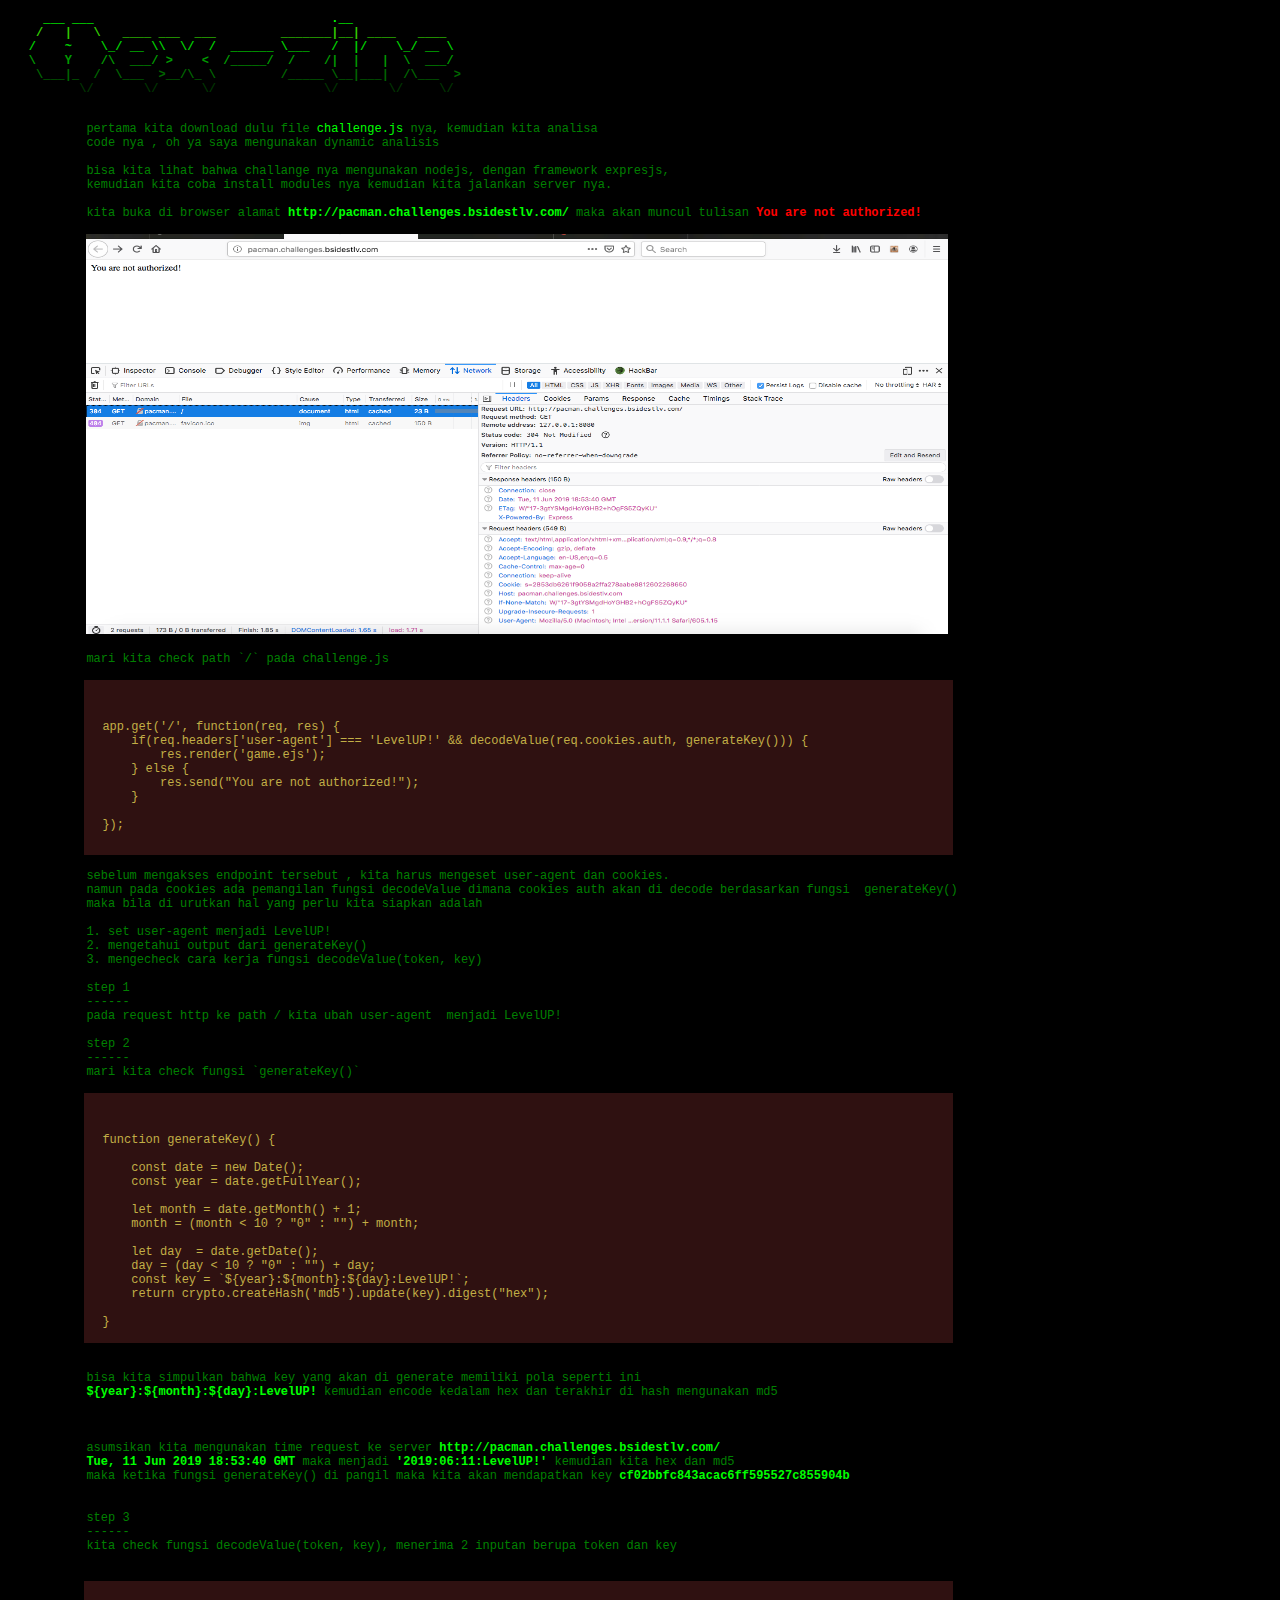
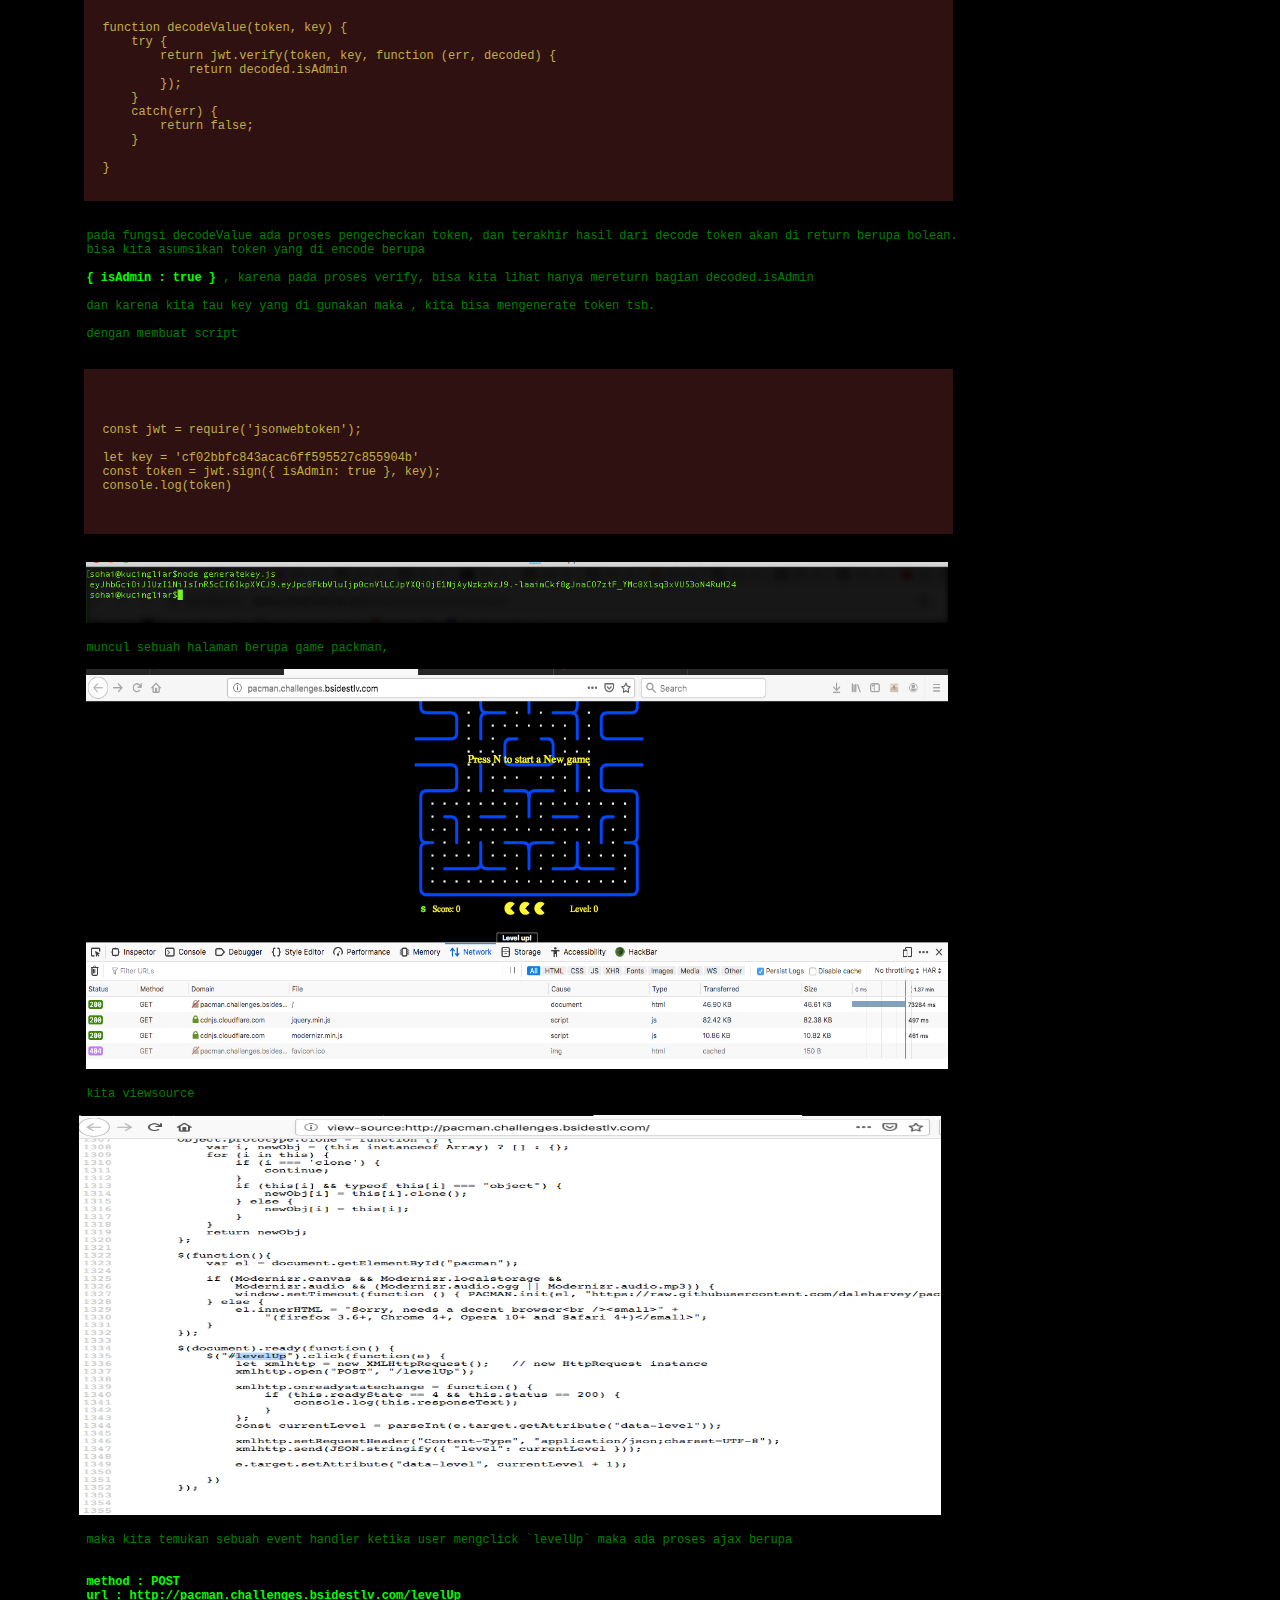
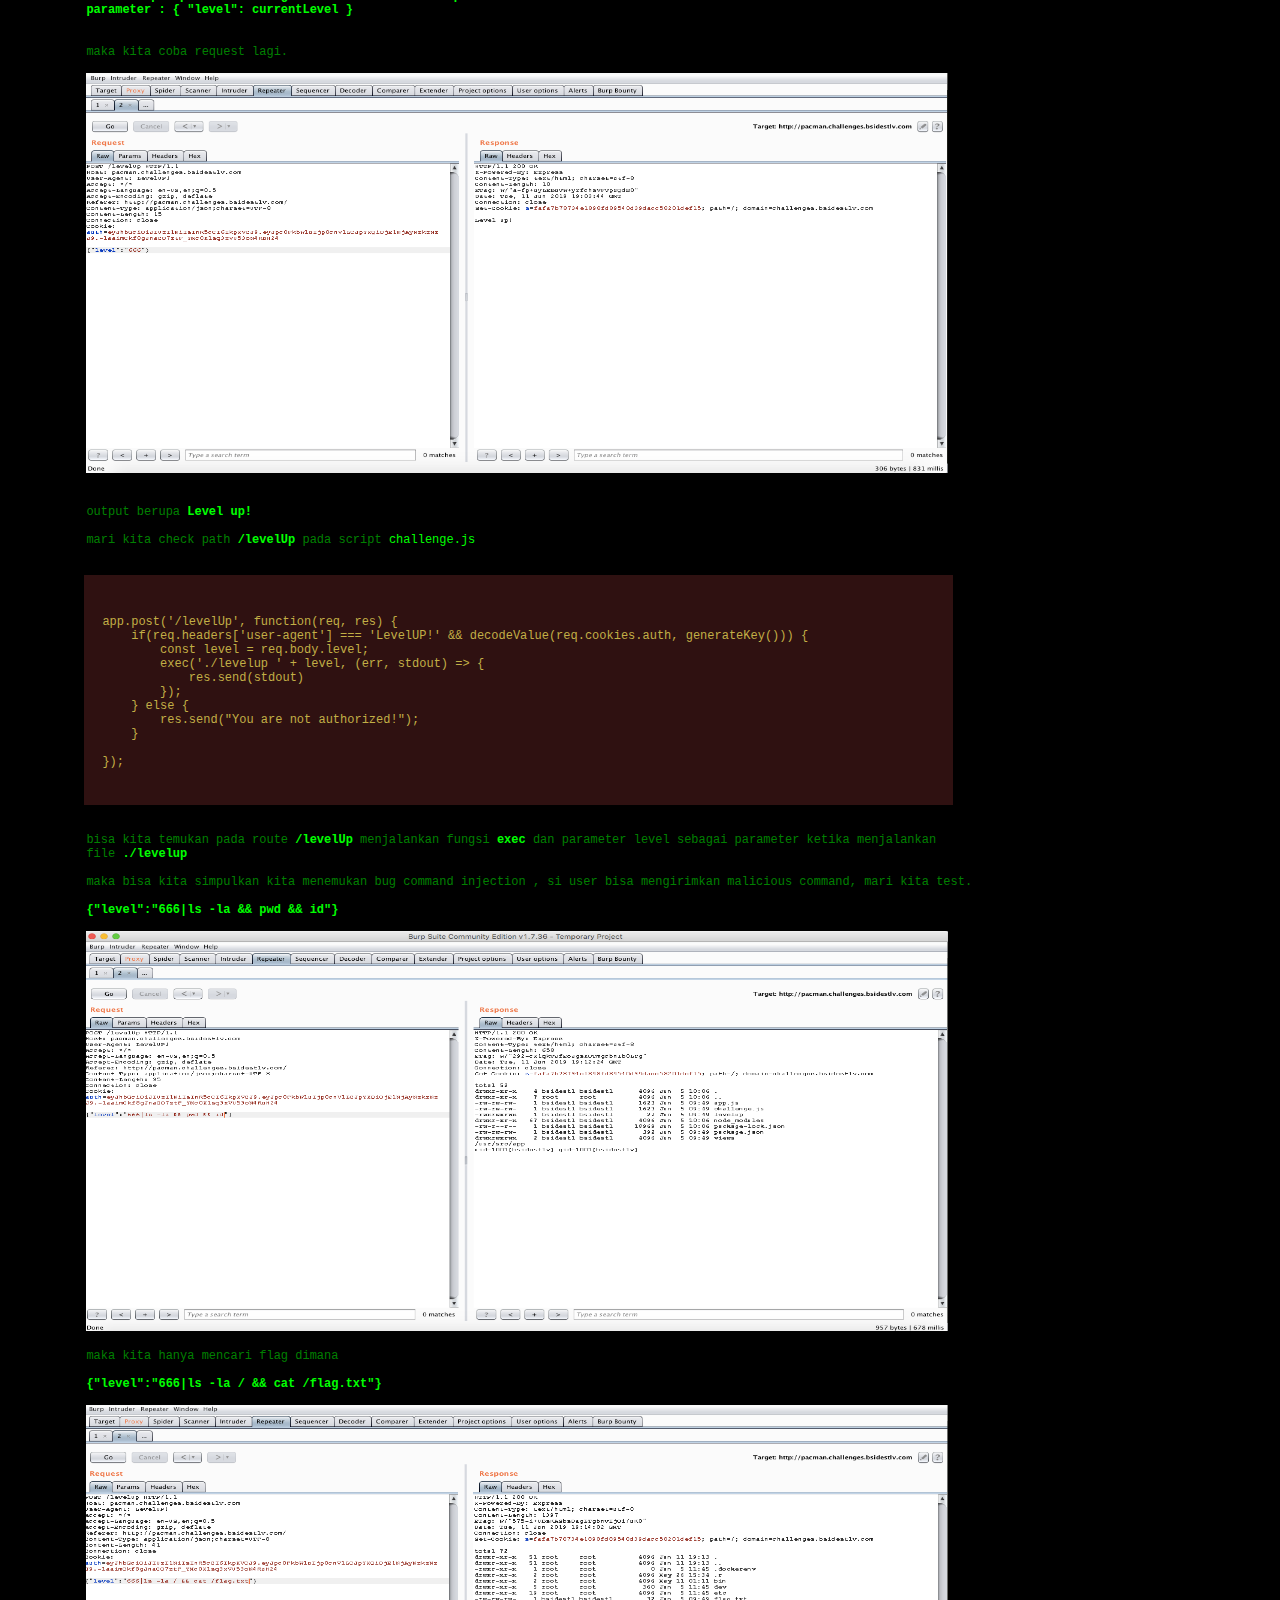
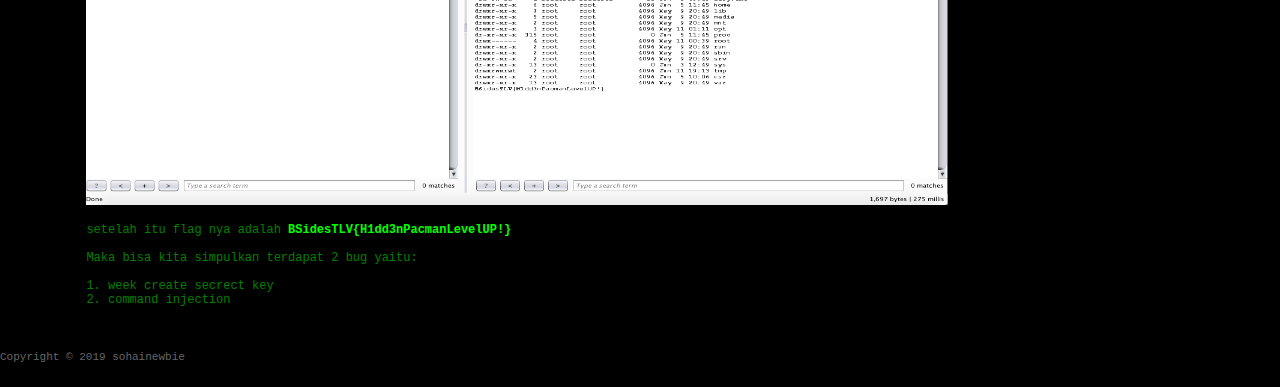
<file: article/writeup-bsidestlv2019-web-pacman-challenges.html>
<!DOCTYPE html>
<html lang=en>
<head>
    <!-- Author : sohai | this code generate by python script -->
    <meta charset="utf-8">
    <meta http-equiv="X-UA-Compatible" content="IE=edge">
    <meta name="HandheldFriendly" content="True">
    <meta name="viewport" content="width=device-width, initial-scale=1, maximum-scale=1" />
    <meta name="description" content="An software engineer guy who loves write code and learn about security & reversing">
    <meta property="og:type" content="website">
    <meta property="og:title" content="Hello World">
    <meta property="og:url" content="https://sohainewbie.github.io">
    <meta property="og:site_name" content="">
    <meta property="og:description" content="An software engineer guy who loves write code and learn about security & reversing">
    <meta property="og:locale" content="en">
    <meta name="twitter:title" content="Hello World">
    <meta name="twitter:description" content="An software engineer guy who loves write code and learn about security & reversing">
    <!-- title -->
    <title>Writeup BSIDESTLV web packman</title>
    <!-- styles -->
    <link rel="stylesheet" href="../assets/css/style.css">

    <style type="text/css">
        .code-container{
            background-color: #2f1111;
            height: 175px;
            width: 869px;
            margin-left: 84px;
        }
        .code-text{
            color: #c2af46;
            margin-left: -68px;
        }
    </style>
</head>

<body>
  <div >
    <pre>
    <span class="style2">  ___ ___                                 .__</span>              
    <span class="style8"> /   |   \   ____ ___  ___         _______|__| ____   ____ </span> 
    <span class="style5">/    ~    \_/ __ \\  \/  /  ______ \___   /  |/    \_/ __ \ </span>
    <span class="style3">\    Y    /\  ___/ >    <  /_____/  /    /|  |   |  \  ___/ </span>
    <span class="style4"> \___|_  /  \___  >__/\_ \         /_____ \__|___|  /\___  ></span>
    <span class="style6">       \/       \/      \/               \/       \/     \/ </span>
    </pre>    
    <div class="content-article">
        <pre>
            pertama kita download dulu file <a href="https://raw.githubusercontent.com/sohainewbie/ctf/master/bsidestlv2019/webapplication/packman/challange.js">challenge.js</a> nya, kemudian kita analisa
            code nya , oh ya saya mengunakan dynamic analisis

            bisa kita lihat bahwa challange nya mengunakan nodejs, dengan framework expresjs,
            kemudian kita coba install modules nya kemudian kita jalankan server nya.

            kita buka di browser alamat <span>http://pacman.challenges.bsidestlv.com/</span> maka akan muncul tulisan <span style="color:red;">You are not authorized!</span>

            <img src="../images/bsidestlv2019-packman/1.png" style="width: 862px;height: 400px;">
            
            mari kita check path `/` pada challenge.js
            <div class="code-container">
            <pre class="code-text">
            app.get('/', function(req, res) {
                if(req.headers['user-agent'] === 'LevelUP!' && decodeValue(req.cookies.auth, generateKey())) {
                    res.render('game.ejs');
                } else {
                    res.send("You are not authorized!");
                }

            });
            </pre>
            </div>
            sebelum mengakses endpoint tersebut , kita harus mengeset user-agent dan cookies.
            namun pada cookies ada pemangilan fungsi decodeValue dimana cookies auth akan di decode berdasarkan fungsi  generateKey()
            maka bila di urutkan hal yang perlu kita siapkan adalah

            1. set user-agent menjadi LevelUP!
            2. mengetahui output dari generateKey()
            3. mengecheck cara kerja fungsi decodeValue(token, key)

            step 1 
            ------
            pada request http ke path / kita ubah user-agent  menjadi LevelUP!

            step 2
            ------
            mari kita check fungsi `generateKey()`
            <div class="code-container" style="height: 250px;">
            <pre class="code-text">
            function generateKey() {

                const date = new Date();
                const year = date.getFullYear();

                let month = date.getMonth() + 1;
                month = (month < 10 ? "0" : "") + month;

                let day  = date.getDate();
                day = (day < 10 ? "0" : "") + day;
                const key = `${year}:${month}:${day}:LevelUP!`;
                return crypto.createHash('md5').update(key).digest("hex");

            }
            </pre>
            </div>

            bisa kita simpulkan bahwa key yang akan di generate memiliki pola seperti ini 
            <span>${year}:${month}:${day}:LevelUP!</span> kemudian encode kedalam hex dan terakhir di hash mengunakan md5



            asumsikan kita mengunakan time request ke server <span>http://pacman.challenges.bsidestlv.com/</span>
            <span>Tue, 11 Jun 2019 18:53:40 GMT</span> maka menjadi <span>'2019:06:11:LevelUP!'</span> kemudian kita hex dan md5
            maka ketika fungsi generateKey() di pangil maka kita akan mendapatkan key <span>cf02bbfc843acac6ff595527c855904b</span>


            step 3
            ------
            kita check fungsi decodeValue(token, key), menerima 2 inputan berupa token dan key

            <div class="code-container" style="height: 220px;">
            <pre class="code-text">
            function decodeValue(token, key) {
                try {
                    return jwt.verify(token, key, function (err, decoded) {
                        return decoded.isAdmin
                    });
                }
                catch(err) {
                    return false;
                }

            }
            </pre>
            </div>

            pada fungsi decodeValue ada proses pengecheckan token, dan terakhir hasil dari decode token akan di return berupa bolean.
            bisa kita asumsikan token yang di encode berupa

            <span>{ isAdmin : true }</span> , karena pada proses verify, bisa kita lihat hanya mereturn bagian decoded.isAdmin

            dan karena kita tau key yang di gunakan maka , kita bisa mengenerate token tsb.

            dengan membuat script

            <div class="code-container" style="height: 165px;">
            <pre class="code-text">

            const jwt = require('jsonwebtoken');

            let key = 'cf02bbfc843acac6ff595527c855904b'
            const token = jwt.sign({ isAdmin: true }, key);
            console.log(token)

            </pre>
            </div>

            <img src="../images/bsidestlv2019-packman/3.png" style="width: 862px;>

            output <span>eyJhbGciOiJIUzI1NiIsInR5cCI6IkpXVCJ9.eyJpc0FkbWluIjp0cnVlLCJpYXQiOjE1NjAyNzkzNzJ9.-laaimCkf8gJnaCO7ztF_YMc0Xlsq3xVU53oN4RuH24</span>

            maka nanti pada cookies kita set <span>auth=eyJhbGciOiJIUzI1NiIsInR5cCI6IkpXVCJ9.eyJpc0FkbWluIjp0cnVlLCJpYXQiOjE1NjAyNzkzNzJ9.-laaimCkf8gJnaCO7ztF_YMc0Xlsq3xVU53oN4RuH24</span>

            <img src="../images/bsidestlv2019-packman/4.png" style="width: 862px;height: 400px;">

            muncul sebuah halaman berupa game packman,

            <img src="../images/bsidestlv2019-packman/5.png" style="width: 862px;height: 400px;">

            kita viewsource 

           <img src="../images/bsidestlv2019-packman/6.png" style="width: 862px;height: 400px;">

            maka kita temukan sebuah event handler ketika user mengclick `levelUp` maka ada proses ajax berupa 

            <span>
            method : POST
            url : http://pacman.challenges.bsidestlv.com/levelUp
            parameter : { "level": currentLevel }
            </span>

            maka kita coba request lagi.

            <img src="../images/bsidestlv2019-packman/7.png" style="width: 862px;height: 400px;">


            output berupa <span>Level up!</span>

            mari kita check path <span>/levelUp</span> pada script <a href="https://raw.githubusercontent.com/sohainewbie/ctf/master/bsidestlv2019/webapplication/packman/challange.js">challenge.js</a>

            <div class="code-container" style="height: 230px;">
            <pre class="code-text">
            app.post('/levelUp', function(req, res) {
                if(req.headers['user-agent'] === 'LevelUP!' && decodeValue(req.cookies.auth, generateKey())) {
                    const level = req.body.level;
                    exec('./levelup ' + level, (err, stdout) => {
                        res.send(stdout)
                    });
                } else {
                    res.send("You are not authorized!");
                }

            });
            </pre>
            </div>

            bisa kita temukan pada route <span>/levelUp</span> menjalankan fungsi <span>exec</span> dan parameter level sebagai parameter ketika menjalankan
            file <span>./levelup</span>

            maka bisa kita simpulkan kita menemukan bug command injection , si user bisa mengirimkan malicious command, mari kita test.

            <span>{"level":"666|ls -la && pwd && id"}</span>

            <img src="../images/bsidestlv2019-packman/8.png" style="width: 862px;height: 400px;">

            maka kita hanya mencari flag dimana

            <span>{"level":"666|ls -la / && cat /flag.txt"}</span>

            <img src="../images/bsidestlv2019-packman/9.png" style="width: 862px;height: 400px;">

            setelah itu flag nya adalah <span>BSidesTLV{H1dd3nPacmanLevelUP!}</span>

            Maka bisa kita simpulkan terdapat 2 bug yaitu:

            1. week create secrect key
            2. command injection
        </pre>
    </div>
  </div>

</br>
  <footer id="footer">
    <div class="footer-left">
      Copyright &copy; 2019 sohainewbie
    </div>
  </footer>

</body>
</html>
</file>
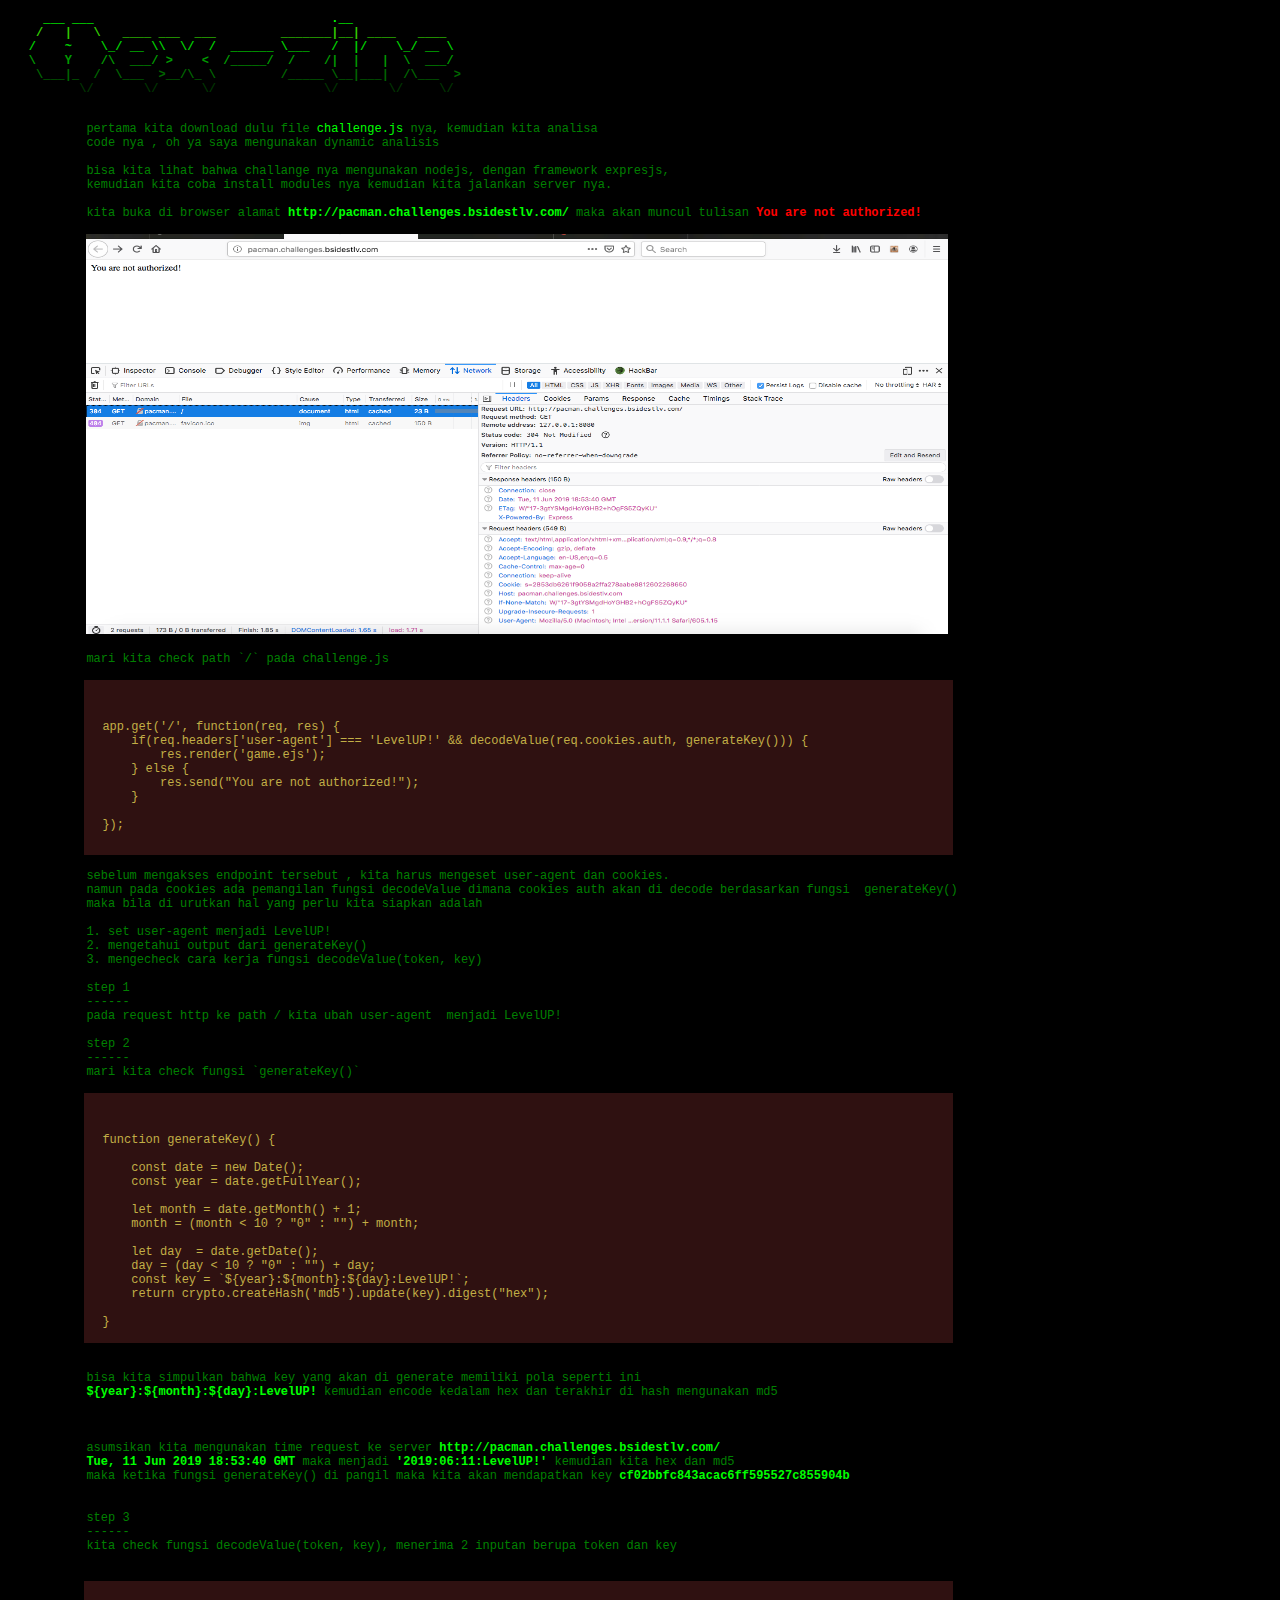
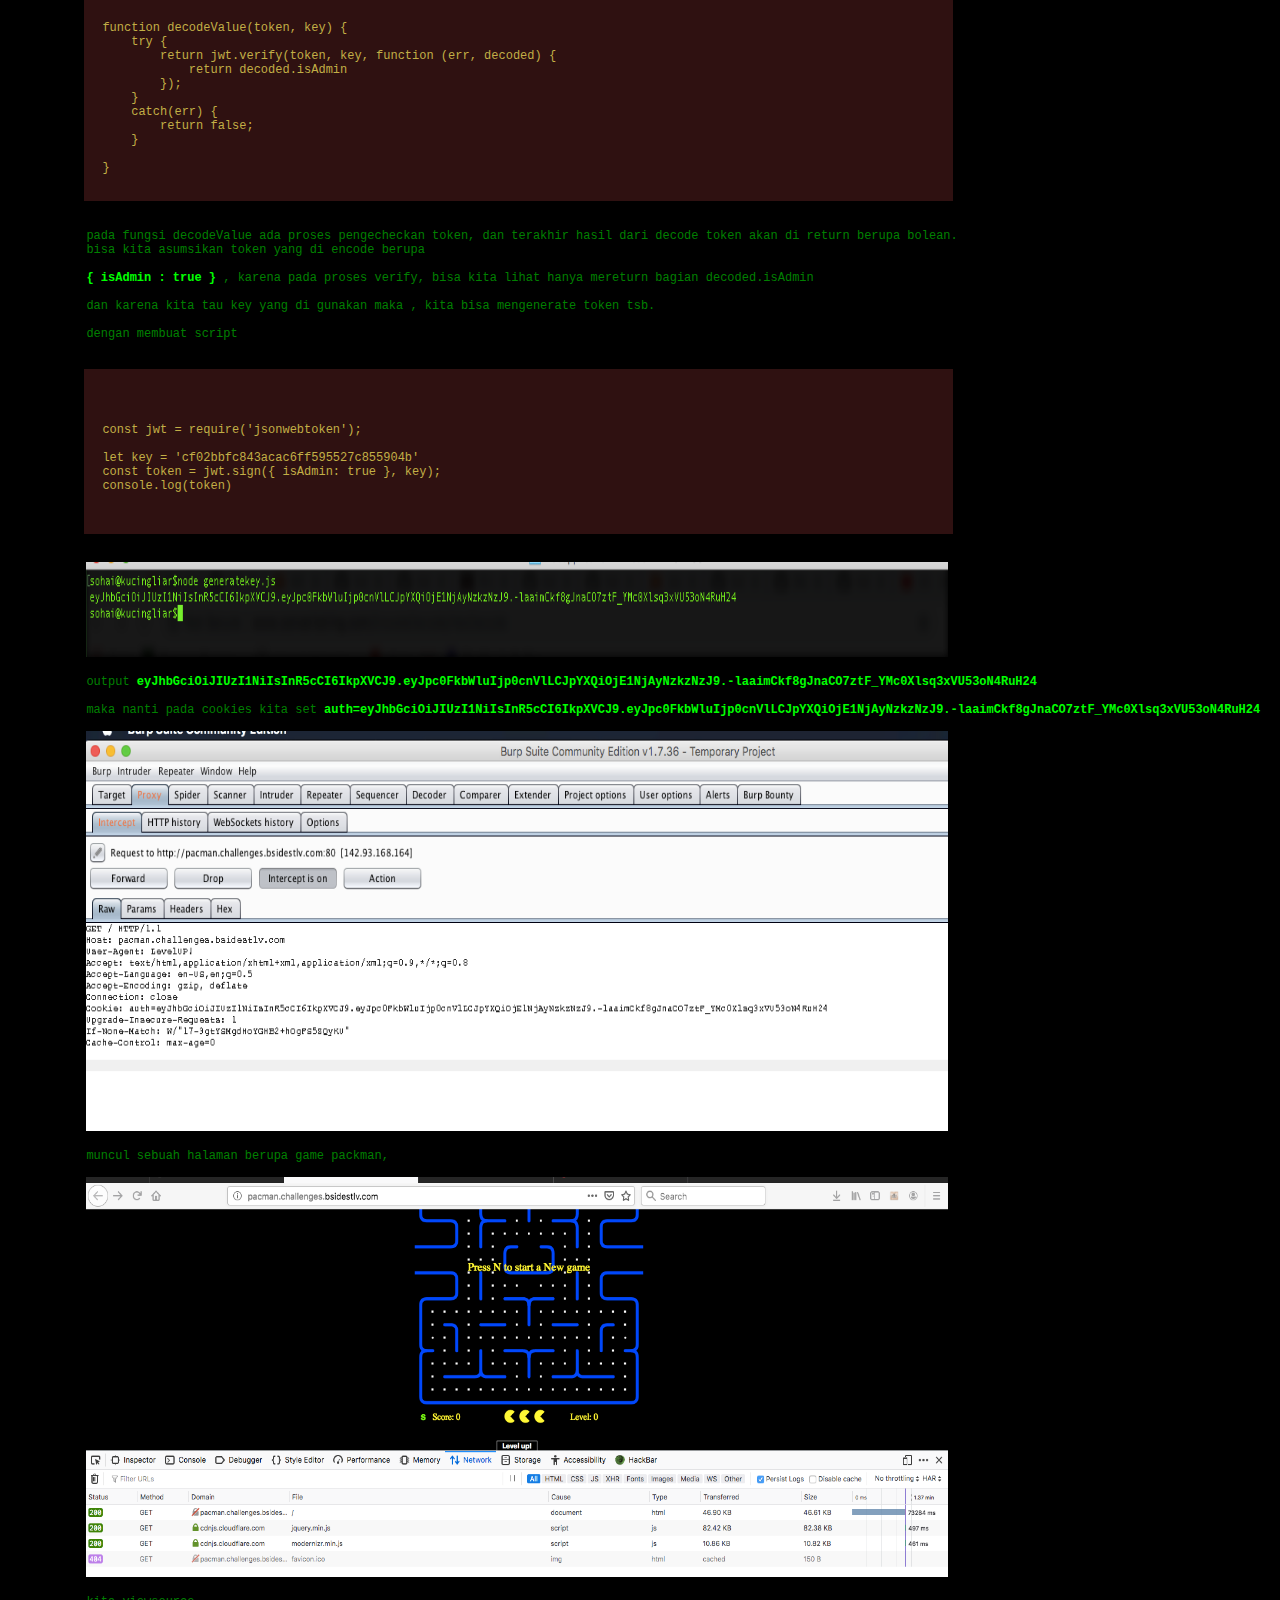
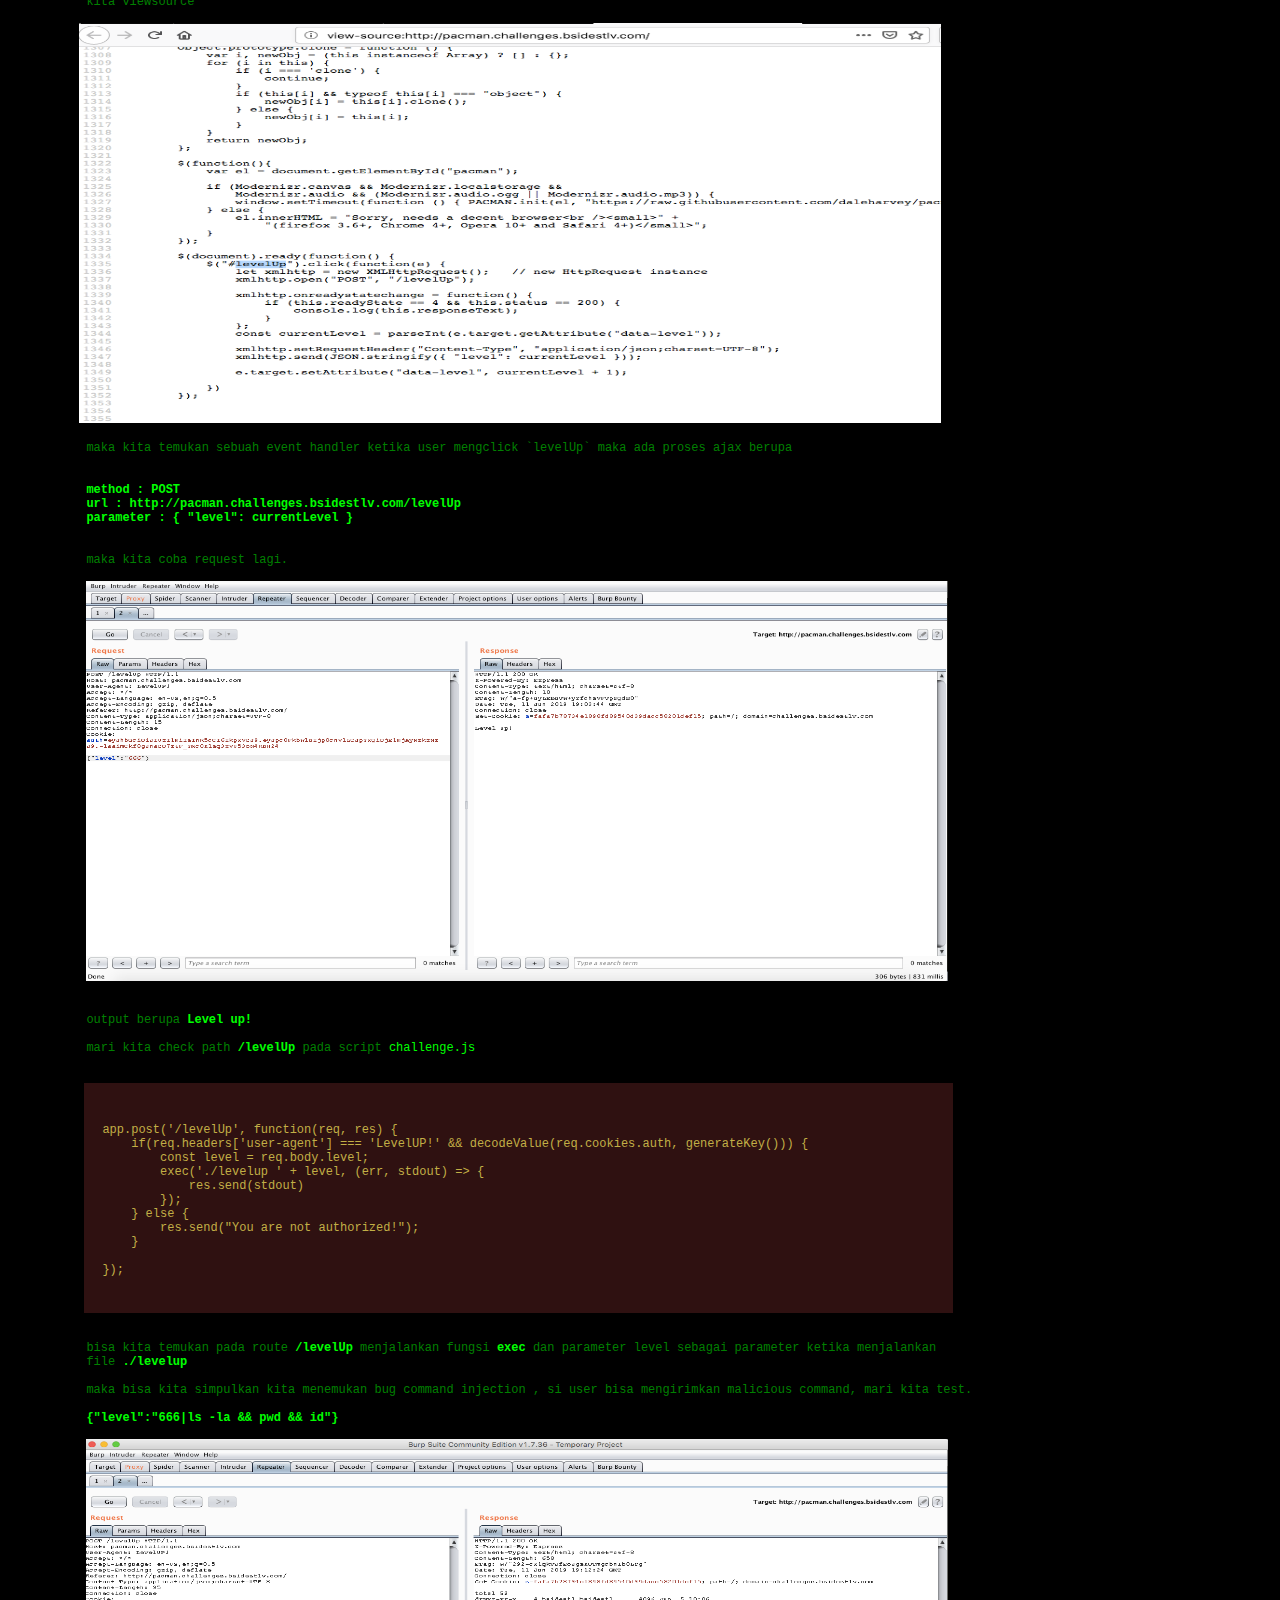
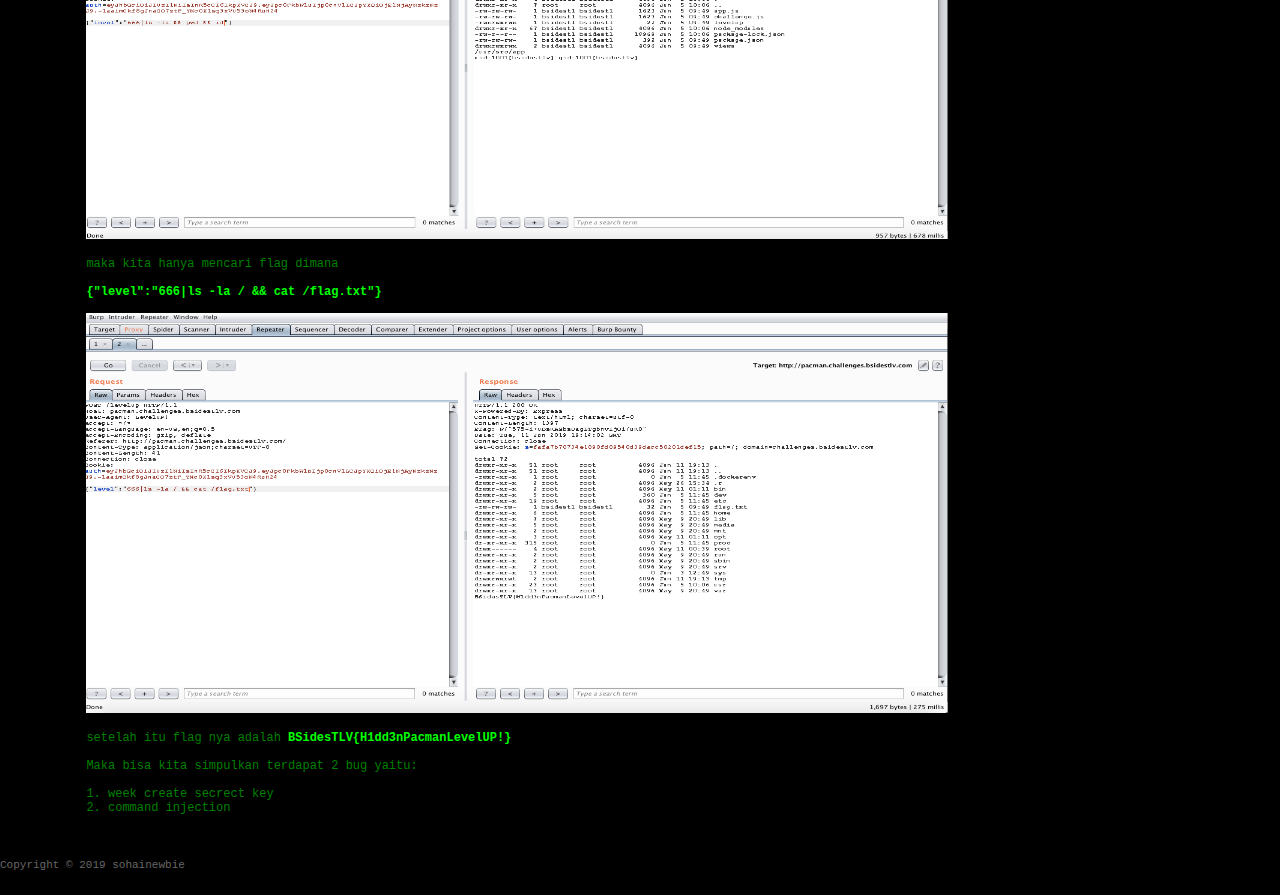
<file: article/writeup-bsidestlv2019.html>
<!DOCTYPE html>
<html lang=en>
<head>
    <!-- Author : sohai | this code generate by python script -->
    <meta charset="utf-8">
    <meta http-equiv="X-UA-Compatible" content="IE=edge">
    <meta name="HandheldFriendly" content="True">
    <meta name="viewport" content="width=device-width, initial-scale=1, maximum-scale=1" />
    <meta name="description" content="An software engineer guy who loves write code and learn about security & reversing">
    <meta property="og:type" content="website">
    <meta property="og:title" content="Hello World">
    <meta property="og:url" content="https://sohainewbie.github.io">
    <meta property="og:site_name" content="">
    <meta property="og:description" content="An software engineer guy who loves write code and learn about security & reversing">
    <meta property="og:locale" content="en">
    <meta name="twitter:title" content="Hello World">
    <meta name="twitter:description" content="An software engineer guy who loves write code and learn about security & reversing">
    <!-- title -->
    <title>Hello World</title>
    <!-- styles -->
    <link rel="stylesheet" href="http://sohainewbie.github.io/assets/css/style.css">

    <style type="text/css">
        .code-container{
            background-color: #2f1111;
            height: 175px;
            width: 869px;
            margin-left: 84px;
        }
        .code-text{
            color: #c2af46;
            margin-left: -68px;
        }
    </style>
</head>

<body>
  <div >
    <pre>
    <span class="style2">  ___ ___                                 .__</span>              
    <span class="style8"> /   |   \   ____ ___  ___         _______|__| ____   ____ </span> 
    <span class="style5">/    ~    \_/ __ \\  \/  /  ______ \___   /  |/    \_/ __ \ </span>
    <span class="style3">\    Y    /\  ___/ >    <  /_____/  /    /|  |   |  \  ___/ </span>
    <span class="style4"> \___|_  /  \___  >__/\_ \         /_____ \__|___|  /\___  ></span>
    <span class="style6">       \/       \/      \/               \/       \/     \/ </span>
    </pre>    
    <div class="content-article">
        <pre>
            pertama kita download dulu file <a href="https://raw.githubusercontent.com/sohainewbie/ctf/master/bsidestlv2019/webapplication/packman/challange.js">challenge.js</a> nya, kemudian kita analisa
            code nya , oh ya saya mengunakan dynamic analisis

            bisa kita lihat bahwa challange nya mengunakan nodejs, dengan framework expresjs,
            kemudian kita coba install modules nya kemudian kita jalankan server nya.

            kita buka di browser alamat <span>http://pacman.challenges.bsidestlv.com/</span> maka akan muncul tulisan <span style="color:red;">You are not authorized!</span>

            <img src="http://sohainewbie.github.io/images/bsidestlv2019-packman/1.png" style="width: 862px;height: 400px;">
            
            mari kita check path `/` pada challenge.js
            <div class="code-container">
            <pre class="code-text">
            app.get('/', function(req, res) {
                if(req.headers['user-agent'] === 'LevelUP!' && decodeValue(req.cookies.auth, generateKey())) {
                    res.render('game.ejs');
                } else {
                    res.send("You are not authorized!");
                }

            });
            </pre>
            </div>
            sebelum mengakses endpoint tersebut , kita harus mengeset user-agent dan cookies.
            namun pada cookies ada pemangilan fungsi decodeValue dimana cookies auth akan di decode berdasarkan fungsi  generateKey()
            maka bila di urutkan hal yang perlu kita siapkan adalah

            1. set user-agent menjadi LevelUP!
            2. mengetahui output dari generateKey()
            3. mengecheck cara kerja fungsi decodeValue(token, key)

            step 1 
            ------
            pada request http ke path / kita ubah user-agent  menjadi LevelUP!

            step 2
            ------
            mari kita check fungsi `generateKey()`
            <div class="code-container" style="height: 250px;">
            <pre class="code-text">
            function generateKey() {

                const date = new Date();
                const year = date.getFullYear();

                let month = date.getMonth() + 1;
                month = (month < 10 ? "0" : "") + month;

                let day  = date.getDate();
                day = (day < 10 ? "0" : "") + day;
                const key = `${year}:${month}:${day}:LevelUP!`;
                return crypto.createHash('md5').update(key).digest("hex");

            }
            </pre>
            </div>

            bisa kita simpulkan bahwa key yang akan di generate memiliki pola seperti ini 
            <span>${year}:${month}:${day}:LevelUP!</span> kemudian encode kedalam hex dan terakhir di hash mengunakan md5



            asumsikan kita mengunakan time request ke server <span>http://pacman.challenges.bsidestlv.com/</span>
            <span>Tue, 11 Jun 2019 18:53:40 GMT</span> maka menjadi <span>'2019:06:11:LevelUP!'</span> kemudian kita hex dan md5
            maka ketika fungsi generateKey() di pangil maka kita akan mendapatkan key <span>cf02bbfc843acac6ff595527c855904b</span>


            step 3
            ------
            kita check fungsi decodeValue(token, key), menerima 2 inputan berupa token dan key

            <div class="code-container" style="height: 220px;">
            <pre class="code-text">
            function decodeValue(token, key) {
                try {
                    return jwt.verify(token, key, function (err, decoded) {
                        return decoded.isAdmin
                    });
                }
                catch(err) {
                    return false;
                }

            }
            </pre>
            </div>

            pada fungsi decodeValue ada proses pengecheckan token, dan terakhir hasil dari decode token akan di return berupa bolean.
            bisa kita asumsikan token yang di encode berupa

            <span>{ isAdmin : true }</span> , karena pada proses verify, bisa kita lihat hanya mereturn bagian decoded.isAdmin

            dan karena kita tau key yang di gunakan maka , kita bisa mengenerate token tsb.

            dengan membuat script

            <div class="code-container" style="height: 165px;">
            <pre class="code-text">

            const jwt = require('jsonwebtoken');

            let key = 'cf02bbfc843acac6ff595527c855904b'
            const token = jwt.sign({ isAdmin: true }, key);
            console.log(token)

            </pre>
            </div>

            <img src="http://sohainewbie.github.io/images/bsidestlv2019-packman/3.png" style="width: 862px;height: 95px;">

            output <span>eyJhbGciOiJIUzI1NiIsInR5cCI6IkpXVCJ9.eyJpc0FkbWluIjp0cnVlLCJpYXQiOjE1NjAyNzkzNzJ9.-laaimCkf8gJnaCO7ztF_YMc0Xlsq3xVU53oN4RuH24</span>

            maka nanti pada cookies kita set <span>auth=eyJhbGciOiJIUzI1NiIsInR5cCI6IkpXVCJ9.eyJpc0FkbWluIjp0cnVlLCJpYXQiOjE1NjAyNzkzNzJ9.-laaimCkf8gJnaCO7ztF_YMc0Xlsq3xVU53oN4RuH24</span>

            <img src="http://sohainewbie.github.io/images/bsidestlv2019-packman/4.png" style="width: 862px;height: 400px;">

            muncul sebuah halaman berupa game packman,

            <img src="http://sohainewbie.github.io/images/bsidestlv2019-packman/5.png" style="width: 862px;height: 400px;">

            kita viewsource 

           <img src="http://sohainewbie.github.io/images/bsidestlv2019-packman/6.png" style="width: 862px;height: 400px;">

            maka kita temukan sebuah event handler ketika user mengclick `levelUp` maka ada proses ajax berupa 

            <span>
            method : POST
            url : http://pacman.challenges.bsidestlv.com/levelUp
            parameter : { "level": currentLevel }
            </span>

            maka kita coba request lagi.

            <img src="http://sohainewbie.github.io/images/bsidestlv2019-packman/7.png" style="width: 862px;height: 400px;">


            output berupa <span>Level up!</span>

            mari kita check path <span>/levelUp</span> pada script <a href="https://raw.githubusercontent.com/sohainewbie/ctf/master/bsidestlv2019/webapplication/packman/challange.js">challenge.js</a>

            <div class="code-container" style="height: 230px;">
            <pre class="code-text">
            app.post('/levelUp', function(req, res) {
                if(req.headers['user-agent'] === 'LevelUP!' && decodeValue(req.cookies.auth, generateKey())) {
                    const level = req.body.level;
                    exec('./levelup ' + level, (err, stdout) => {
                        res.send(stdout)
                    });
                } else {
                    res.send("You are not authorized!");
                }

            });
            </pre>
            </div>

            bisa kita temukan pada route <span>/levelUp</span> menjalankan fungsi <span>exec</span> dan parameter level sebagai parameter ketika menjalankan
            file <span>./levelup</span>

            maka bisa kita simpulkan kita menemukan bug command injection , si user bisa mengirimkan malicious command, mari kita test.

            <span>{"level":"666|ls -la && pwd && id"}</span>

            <img src="http://sohainewbie.github.io/images/bsidestlv2019-packman/8.png" style="width: 862px;height: 400px;">

            maka kita hanya mencari flag dimana

            <span>{"level":"666|ls -la / && cat /flag.txt"}</span>

            <img src="http://sohainewbie.github.io/images/bsidestlv2019-packman/9.png" style="width: 862px;height: 400px;">

            setelah itu flag nya adalah <span>BSidesTLV{H1dd3nPacmanLevelUP!}</span>

            Maka bisa kita simpulkan terdapat 2 bug yaitu:

            1. week create secrect key
            2. command injection
        </pre>
    </div>
  </div>

</br>
  <footer id="footer">
    <div class="footer-left">
      Copyright &copy; 2019 sohainewbie
    </div>
  </footer>

</body>
</html>
</file>
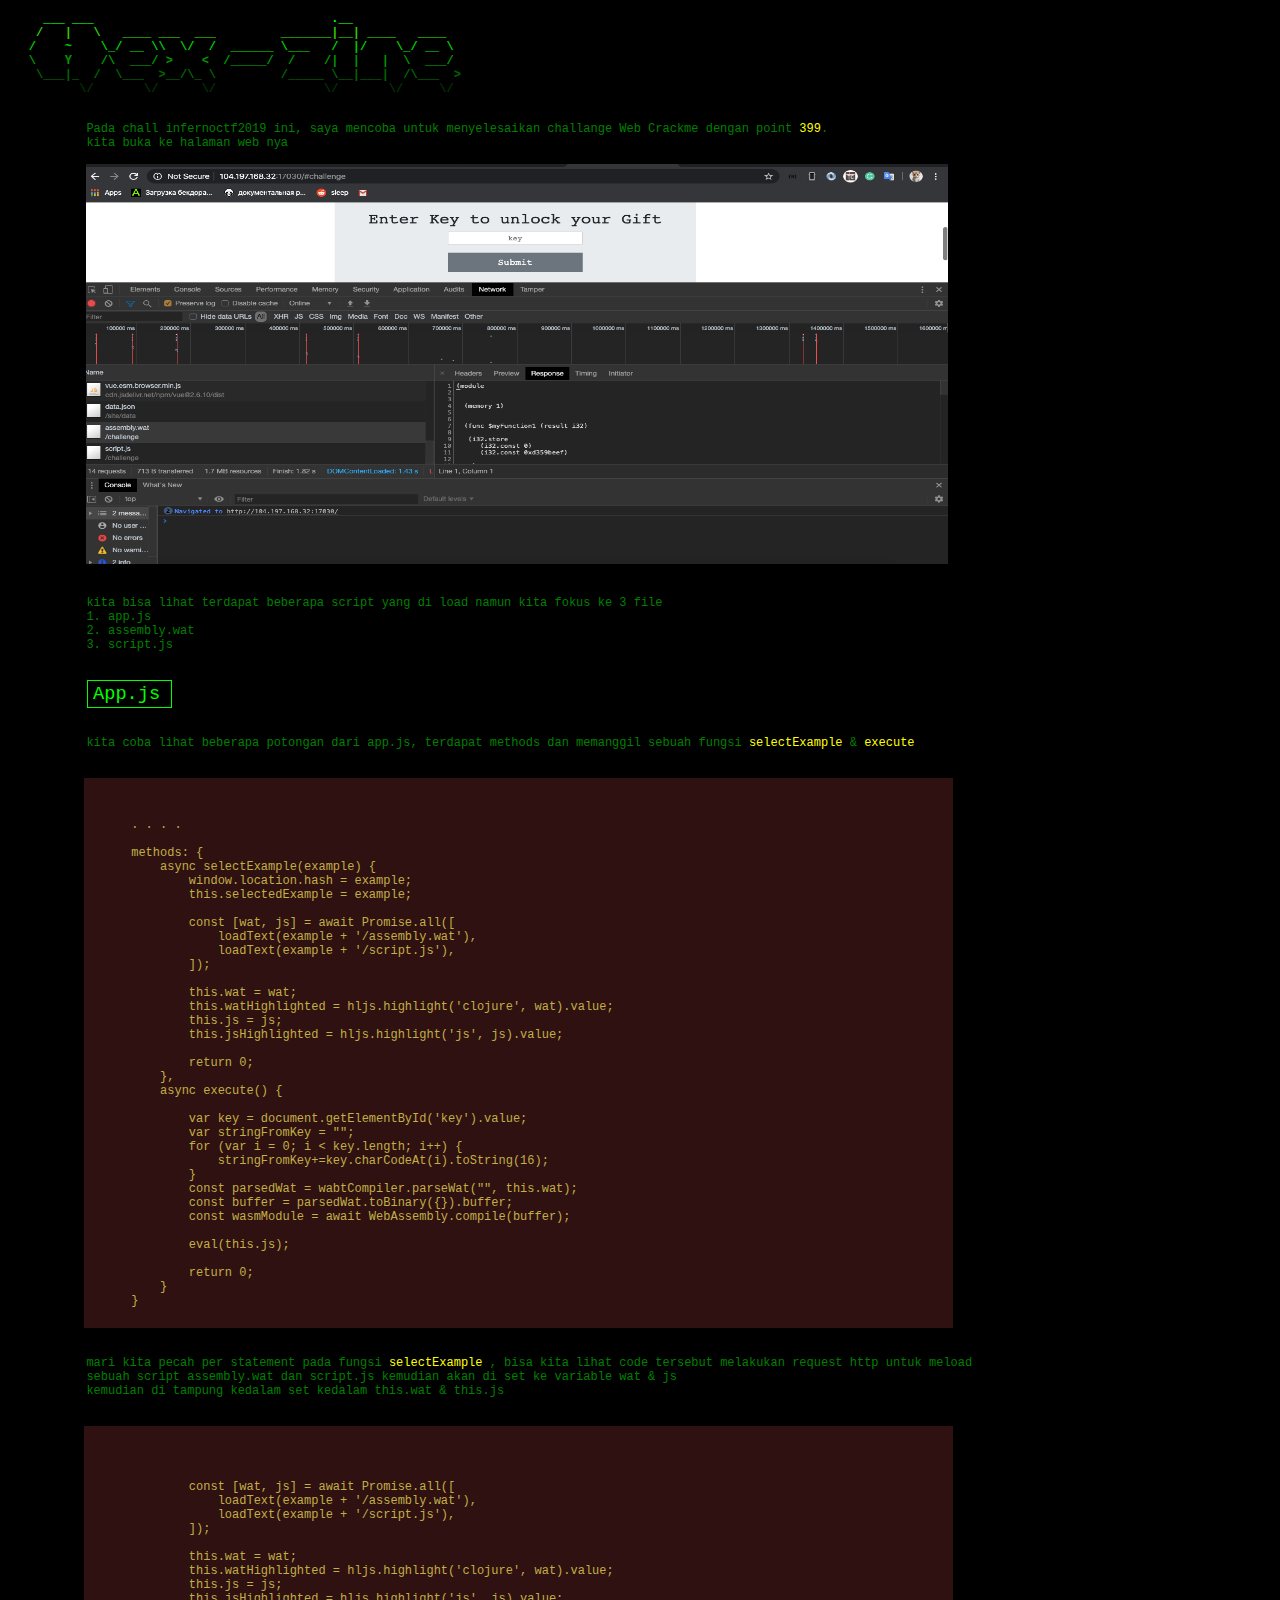
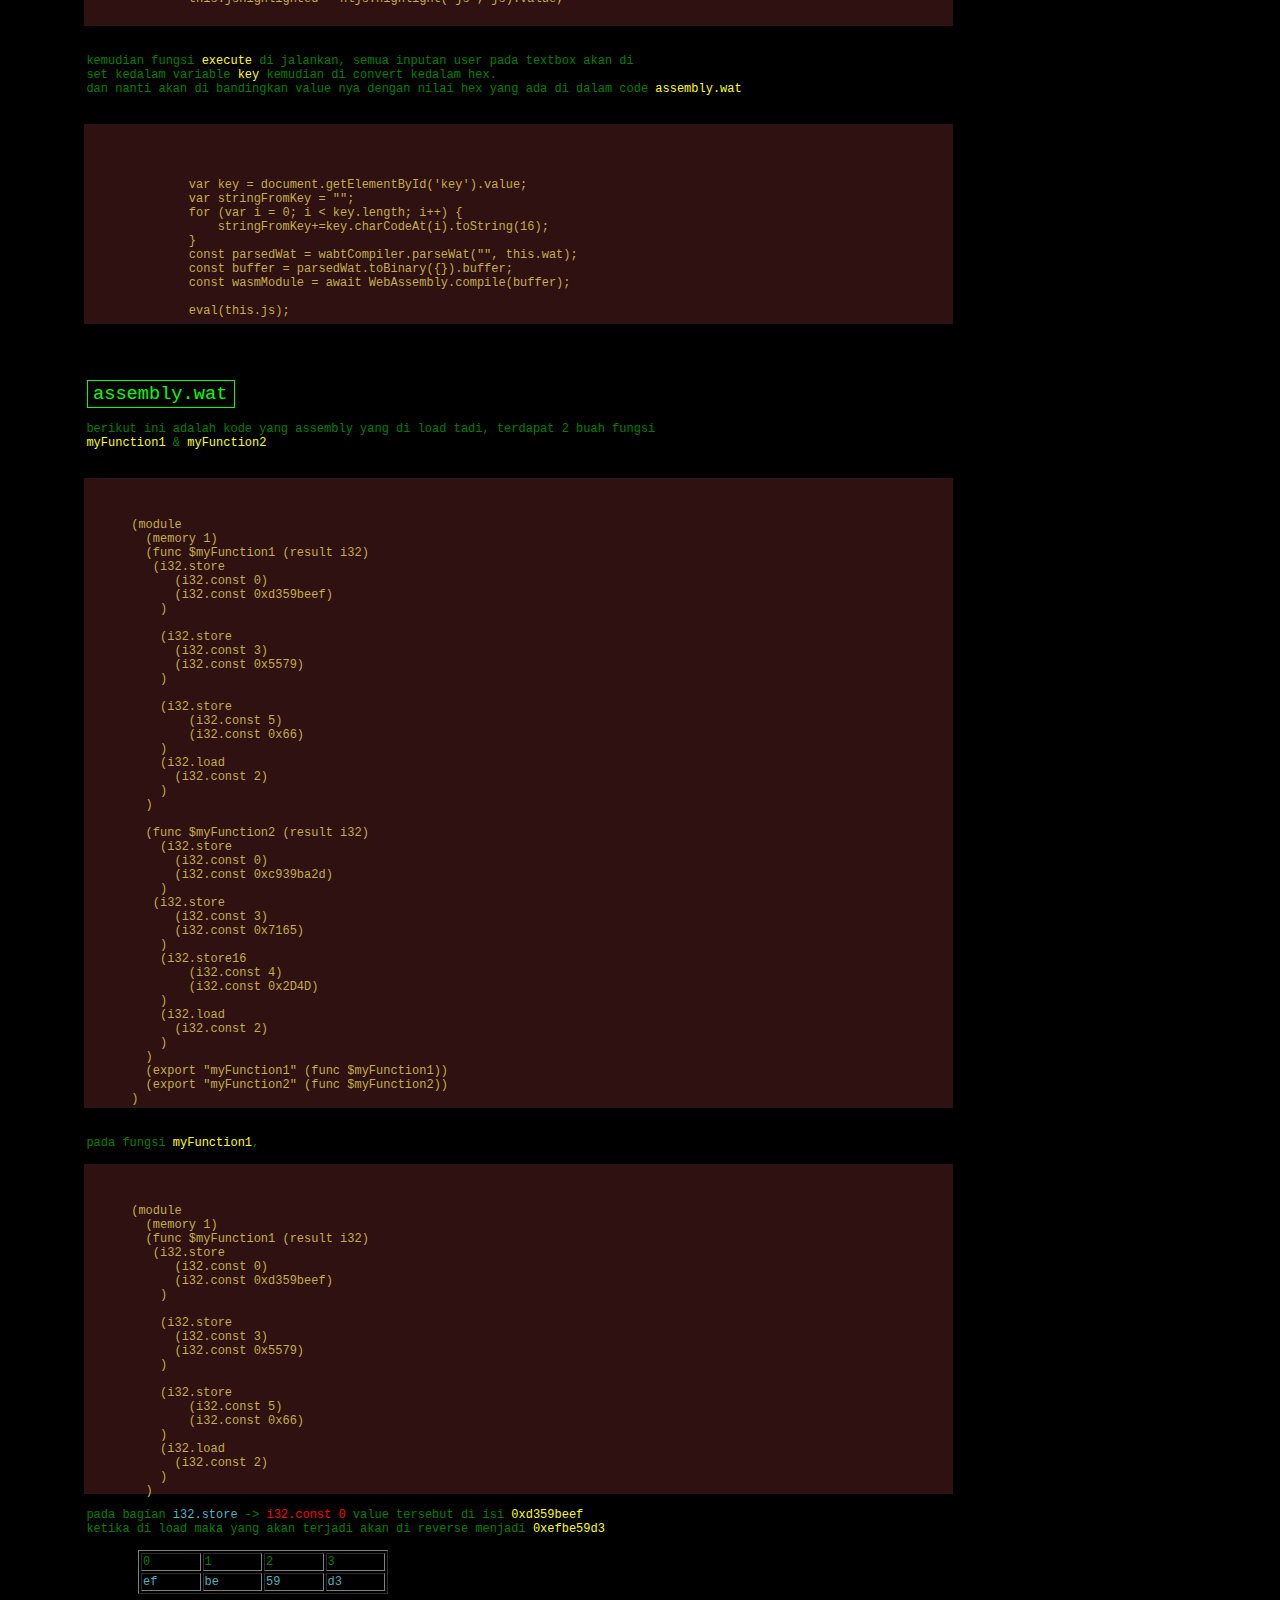
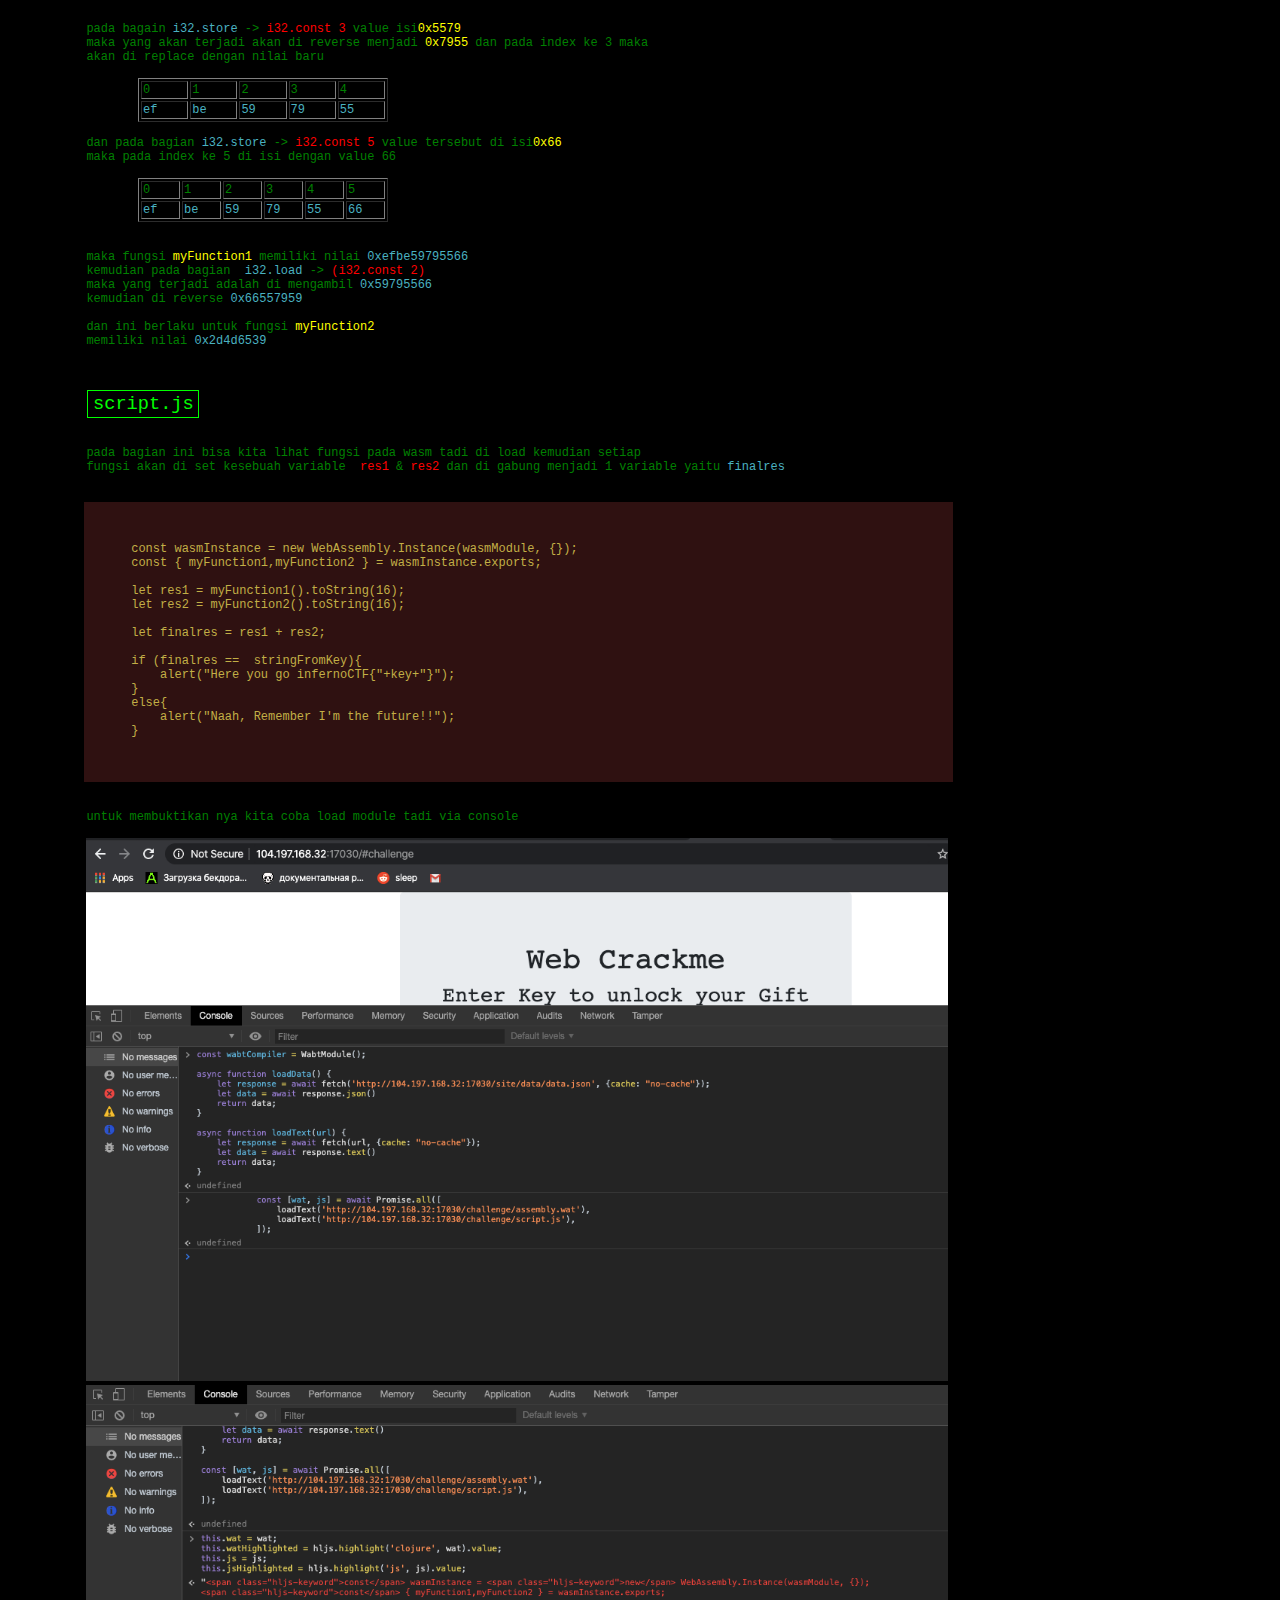
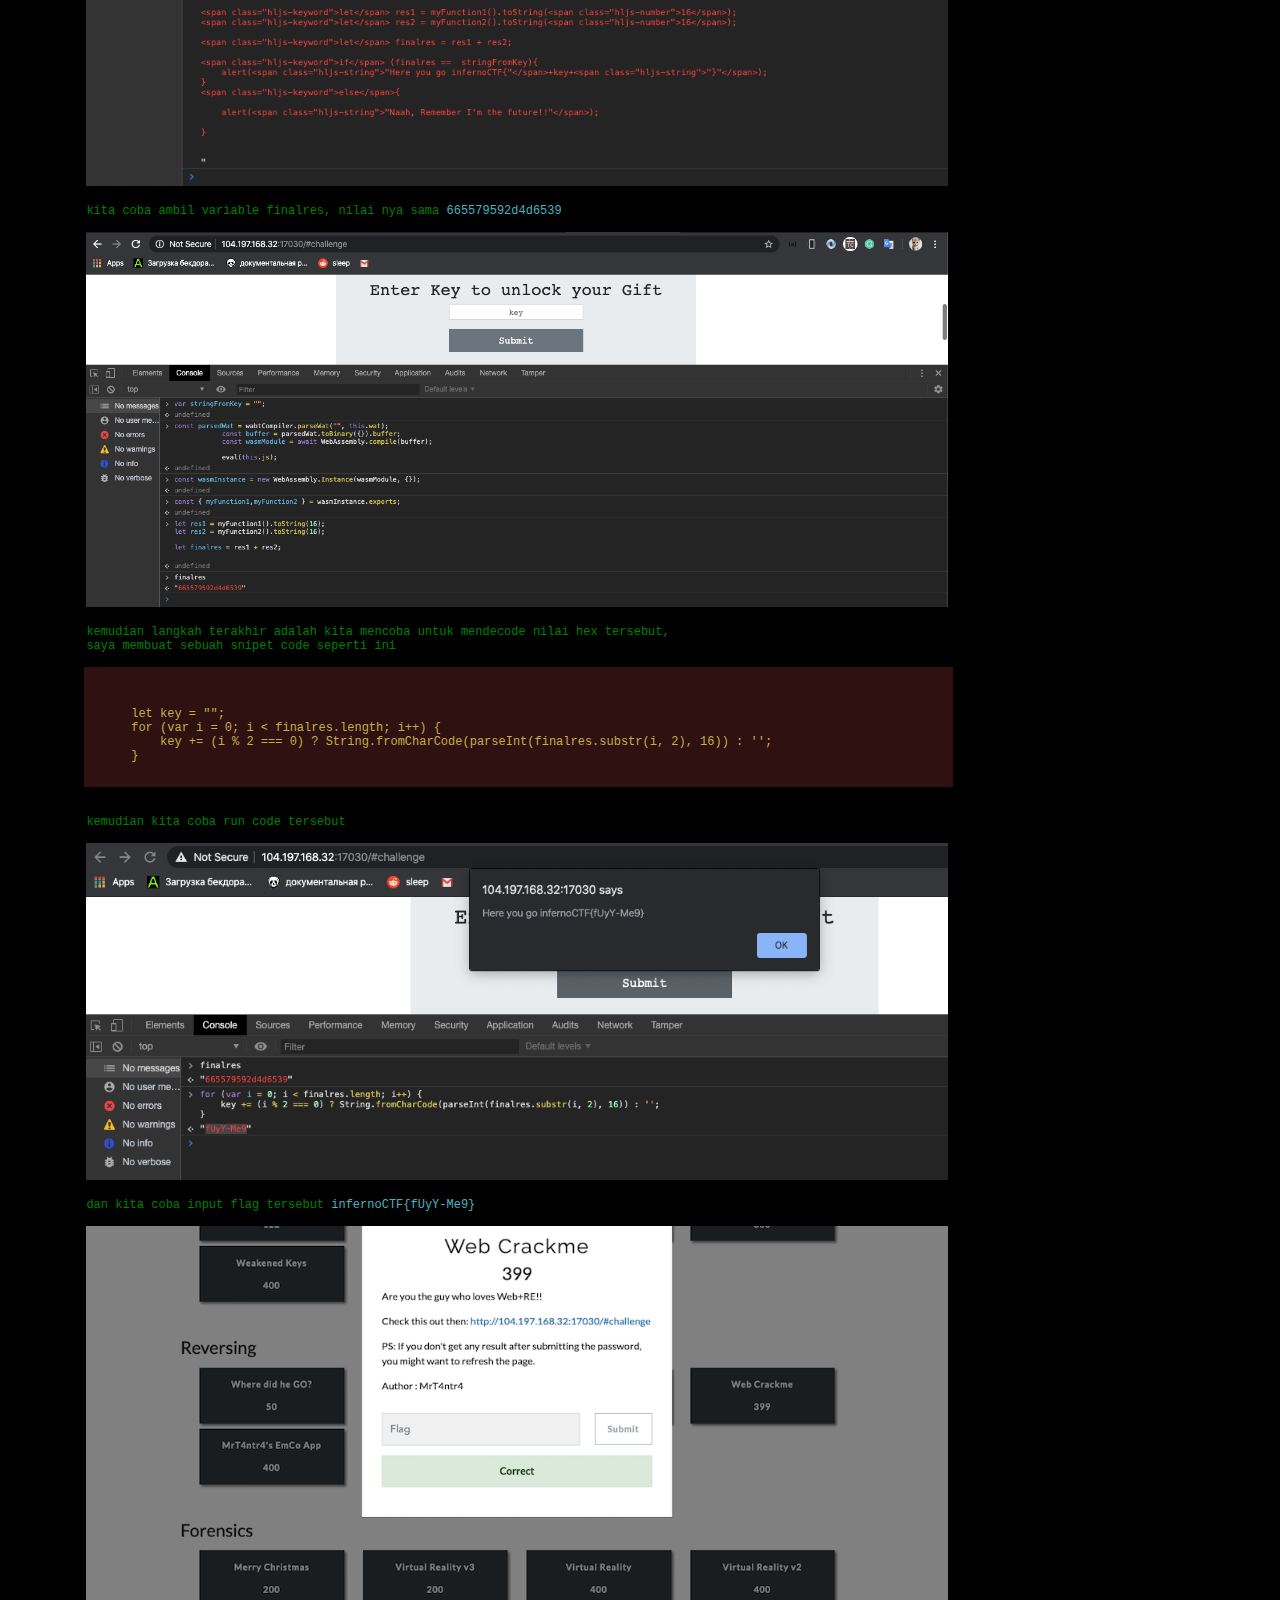
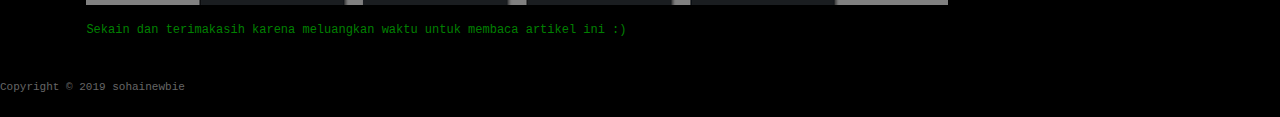
<file: article/writeup-infernoctf2019-web-crackme.html>
<!DOCTYPE html>
<html lang=en>
<head>
    <!-- Author : sohai | this code generate by python script -->
    <meta charset="utf-8">
    <meta http-equiv="X-UA-Compatible" content="IE=edge">
    <meta name="HandheldFriendly" content="True">
    <meta name="viewport" content="width=device-width, initial-scale=1, maximum-scale=1" />
    <meta name="description" content="An software engineer guy who loves write code and learn about security & reversing">
    <meta property="og:type" content="website">
    <meta property="og:title" content="Hello World">
    <meta property="og:url" content="https://sohainewbie.github.io">
    <meta property="og:site_name" content="">
    <meta property="og:description" content="An software engineer guy who loves write code and learn about security & reversing">
    <meta property="og:locale" content="en">
    <meta name="twitter:title" content="Hello World">
    <meta name="twitter:description" content="An software engineer guy who loves write code and learn about security & reversing">
    <!-- title -->
    <title>Writeup Infernoctf 2019 web crackme</title>
    <!-- styles -->
    <link rel="stylesheet" href="../assets/css/style.css">

    <style type="text/css">
        .code-container{
            background-color: #2f1111;
            height: 175px;
            width: 869px;
            margin-left: 84px;
        }
        .code-text{
            color: #c2af46;
            margin-left: -68px;
        }
        h1.stage{
            width: 73px;
            margin-left: 87px;
        }
    </style>
</head>

<body>
  <div >
    <pre>
    <span class="style2">  ___ ___                                 .__</span>              
    <span class="style8"> /   |   \   ____ ___  ___         _______|__| ____   ____ </span> 
    <span class="style5">/    ~    \_/ __ \\  \/  /  ______ \___   /  |/    \_/ __ \ </span>
    <span class="style3">\    Y    /\  ___/ >    <  /_____/  /    /|  |   |  \  ___/ </span>
    <span class="style4"> \___|_  /  \___  >__/\_ \         /_____ \__|___|  /\___  ></span>
    <span class="style6">       \/       \/      \/               \/       \/     \/ </span>
    </pre>    
    <div class="content-article">
        <pre>
            Pada chall infernoctf2019 ini, saya mencoba untuk menyelesaikan challange Web Crackme dengan point <font color="yellow">399</font>.
            kita buka ke halaman web nya 

            <img src="../images/infernoctf2019/webcrack/1.png" style="width: 862px;height: 400px;">


            kita bisa lihat terdapat beberapa script yang di load namun kita fokus ke 3 file 
            1. app.js
            2. assembly.wat
            3. script.js

            <h1 class="stage">App.js</h1>

            kita coba lihat beberapa potongan dari app.js, terdapat methods dan memanggil sebuah fungsi <font color="yellow">selectExample</font> & <font color="yellow">execute</font>

            <div class="code-container" style="height: 550px;">
            <pre class="code-text">
                . . . .

                methods: {
                    async selectExample(example) {
                        window.location.hash = example;
                        this.selectedExample = example;

                        const [wat, js] = await Promise.all([
                            loadText(example + '/assembly.wat'),
                            loadText(example + '/script.js'),
                        ]);

                        this.wat = wat;
                        this.watHighlighted = hljs.highlight('clojure', wat).value;
                        this.js = js;
                        this.jsHighlighted = hljs.highlight('js', js).value;

                        return 0;
                    },
                    async execute() {

                        var key = document.getElementById('key').value;
                        var stringFromKey = "";
                        for (var i = 0; i < key.length; i++) {
                            stringFromKey+=key.charCodeAt(i).toString(16);
                        }
                        const parsedWat = wabtCompiler.parseWat("", this.wat);
                        const buffer = parsedWat.toBinary({}).buffer;
                        const wasmModule = await WebAssembly.compile(buffer);

                        eval(this.js);

                        return 0;
                    }
                }

            </pre>
            </div>
            
            mari kita pecah per statement pada fungsi <font color="yellow">selectExample</font> , bisa kita lihat code tersebut melakukan request http untuk meload 
            sebuah script assembly.wat dan script.js kemudian akan di set ke variable wat & js
            kemudian di tampung kedalam set kedalam this.wat & this.js

            <div class="code-container" style="height: 200px;">
            <pre class="code-text">

                        const [wat, js] = await Promise.all([
                            loadText(example + '/assembly.wat'),
                            loadText(example + '/script.js'),
                        ]);

                        this.wat = wat;
                        this.watHighlighted = hljs.highlight('clojure', wat).value;
                        this.js = js;
                        this.jsHighlighted = hljs.highlight('js', js).value;
            </pre>
            </div>

            kemudian fungsi <font color="yellow">execute</font> di jalankan, semua inputan user pada textbox akan di
            set kedalam variable <font color="yellow">key</font> kemudian di convert kedalam hex.
            dan nanti akan di bandingkan value nya dengan nilai hex yang ada di dalam code <font color="yellow">assembly.wat</font>

            <div class="code-container" style="height: 200px;">
            <pre class="code-text">

                        var key = document.getElementById('key').value;
                        var stringFromKey = "";
                        for (var i = 0; i < key.length; i++) {
                            stringFromKey+=key.charCodeAt(i).toString(16);
                        }
                        const parsedWat = wabtCompiler.parseWat("", this.wat);
                        const buffer = parsedWat.toBinary({}).buffer;
                        const wasmModule = await WebAssembly.compile(buffer);

                        eval(this.js);
            </pre>
            </div>


            <h1 class="stage" style="width: 136px;">assembly.wat</h1>
            berikut ini adalah kode yang assembly yang di load tadi, terdapat 2 buah fungsi
            <font color="yellow">myFunction1</font> & <font color="yellow">myFunction2</font>

            <div class="code-container" style="height: 630px;">
            <pre class="code-text">
                (module
                  (memory 1)
                  (func $myFunction1 (result i32)
                   (i32.store
                      (i32.const 0)
                      (i32.const 0xd359beef) 
                    )

                    (i32.store
                      (i32.const 3)
                      (i32.const 0x5579)
                    )
                    
                    (i32.store
                        (i32.const 5)
                        (i32.const 0x66)
                    )
                    (i32.load
                      (i32.const 2)
                    )
                  )

                  (func $myFunction2 (result i32)
                    (i32.store
                      (i32.const 0)
                      (i32.const 0xc939ba2d)
                    )
                   (i32.store
                      (i32.const 3)
                      (i32.const 0x7165) 
                    )
                    (i32.store16
                        (i32.const 4)
                        (i32.const 0x2D4D) 
                    )
                    (i32.load
                      (i32.const 2)
                    )
                  )
                  (export "myFunction1" (func $myFunction1))
                  (export "myFunction2" (func $myFunction2))
                )
            </pre>
            </div>

            pada fungsi <font color="yellow">myFunction1</font>, 
            <div class="code-container" style="height: 330px;">
            <pre class="code-text">
                (module
                  (memory 1)
                  (func $myFunction1 (result i32)
                   (i32.store
                      (i32.const 0)
                      (i32.const 0xd359beef) 
                    )

                    (i32.store
                      (i32.const 3)
                      (i32.const 0x5579)
                    )
                    
                    (i32.store
                        (i32.const 5)
                        (i32.const 0x66)
                    )
                    (i32.load
                      (i32.const 2)
                    )
                  )
            </pre>
            </div>
            pada bagian <font color='#4ab2c1'>i32.store</font> -> <font color="red">i32.const 0</font> value tersebut di isi <font color="yellow">0xd359beef</font>
            ketika di load maka yang akan terjadi akan di reverse menjadi <font color="yellow">0xefbe59d3</font>
                <table style="margin-left: 138px;width: 250px;" border="1">
                                    <tr>
                                        <td>0</td>
                                        <td>1</td>
                                        <td>2</td>
                                        <td>3</td>
                                    </tr>
                                    <tr>
                                        <td><font color='#4ab2c1'>ef</font></td>
                                        <td><font color='#4ab2c1'>be</font></td>
                                        <td><font color='#4ab2c1'>59</font></td>
                                        <td><font color='#4ab2c1'>d3</font></td>
                                    </tr>                
                                </table>

            pada bagain <font color='#4ab2c1'>i32.store</font> -> <font color="red">i32.const 3</font> value isi<font color="yellow">0x5579</font>
            maka yang akan terjadi akan di reverse menjadi <font color="yellow">0x7955</font> dan pada index ke 3 maka
            akan di replace dengan nilai baru
                <table style="margin-left: 138px;width: 250px;" border="1">
                                    <tr>
                                        <td>0</td>
                                        <td>1</td>
                                        <td>2</td>
                                        <td>3</td>
                                        <td>4</td>
                                    </tr>
                                    <tr>
                                        <td><font color='#4ab2c1'>ef</font></td>
                                        <td><font color='#4ab2c1'>be</font></td>
                                        <td><font color='#4ab2c1'>59</font></td>
                                        <td><font color='#4ab2c1'>79</font></td>
                                        <td><font color='#4ab2c1'>55</font></td>
                                    </tr>                
                                </table>
            dan pada bagian <font color='#4ab2c1'>i32.store</font> -> <font color="red">i32.const 5</font> value tersebut di isi<font color="yellow">0x66</font>
            maka pada index ke 5 di isi dengan value 66
                <table style="margin-left: 138px;width: 250px;" border="1">
                                    <tr>
                                        <td>0</td>
                                        <td>1</td>
                                        <td>2</td>
                                        <td>3</td>
                                        <td>4</td>
                                        <td>5</td>
                                    </tr>
                                    <tr>
                                        <td><font color='#4ab2c1'>ef</font></td>
                                        <td><font color='#4ab2c1'>be</font></td>
                                        <td><font color='#4ab2c1'>59</font></td>
                                        <td><font color='#4ab2c1'>79</font></td>
                                        <td><font color='#4ab2c1'>55</font></td>
                                        <td><font color='#4ab2c1'>66</font></td>
                                    </tr>                
                                </table>

            maka fungsi <font color="yellow">myFunction1</font> memiliki nilai <font color='#4ab2c1'>0xefbe59795566</font>
            kemudian pada bagian <font color='#4ab2c1'> i32.load</font> -> <font color="red">(i32.const 2)</font>
            maka yang terjadi adalah di mengambil <font color='#4ab2c1'>0x59795566</font>
            kemudian di reverse <font color='#4ab2c1'>0x66557959</font>

            dan ini berlaku untuk fungsi <font color="yellow">myFunction2</font> 
            memiliki nilai <font color='#4ab2c1'>0x2d4d6539</font>


            <h1 class="stage" style="width: 100px;">script.js</h1>

            pada bagian ini bisa kita lihat fungsi pada wasm tadi di load kemudian setiap
            fungsi akan di set kesebuah variable  <font color="red">res1</font> & <font color="red">res2</font> dan di gabung menjadi 1 variable yaitu <font color='#4ab2c1'>finalres</font>

            <div class="code-container" style="height: 280px;">
            <pre class="code-text">
                const wasmInstance = new WebAssembly.Instance(wasmModule, {});
                const { myFunction1,myFunction2 } = wasmInstance.exports;

                let res1 = myFunction1().toString(16);
                let res2 = myFunction2().toString(16);

                let finalres = res1 + res2;

                if (finalres ==  stringFromKey){
                    alert("Here you go infernoCTF{"+key+"}");
                }
                else{
                    alert("Naah, Remember I'm the future!!");
                }
            </pre>
            </div>

            untuk membuktikan nya kita coba load module tadi via console

            <img src="../images/infernoctf2019/webcrack/2.png" style="width: 862px">
            <img src="../images/infernoctf2019/webcrack/3.png" style="width: 862px">

            kita coba ambil variable finalres, nilai nya sama <font color='#4ab2c1'>665579592d4d6539</font>

            <img src="../images/infernoctf2019/webcrack/4.png" style="width: 862px">

            kemudian langkah terakhir adalah kita mencoba untuk mendecode nilai hex tersebut,
            saya membuat sebuah snipet code seperti ini
            <div class="code-container" style="height: 120px;">            
            <pre class="code-text">
                let key = "";
                for (var i = 0; i < finalres.length; i++) {
                    key += (i % 2 === 0) ? String.fromCharCode(parseInt(finalres.substr(i, 2), 16)) : '';
                }
            </pre>
            </div>

            kemudian kita coba run code tersebut

            <img src="../images/infernoctf2019/webcrack/5.png" style="width: 862px">

            dan kita coba input flag tersebut <font color='#4ab2c1'>infernoCTF{fUyY-Me9}</font>

            <img src="../images/infernoctf2019/webcrack/6.png" style="width: 862px">

            Sekain dan terimakasih karena meluangkan waktu untuk membaca artikel ini :)
        </pre>
    </div>
  </div>

</br>
  <footer id="footer">
    <div class="footer-left">
      Copyright &copy; 2019 sohainewbie
    </div>
  </footer>

</body>
</html>
</file>
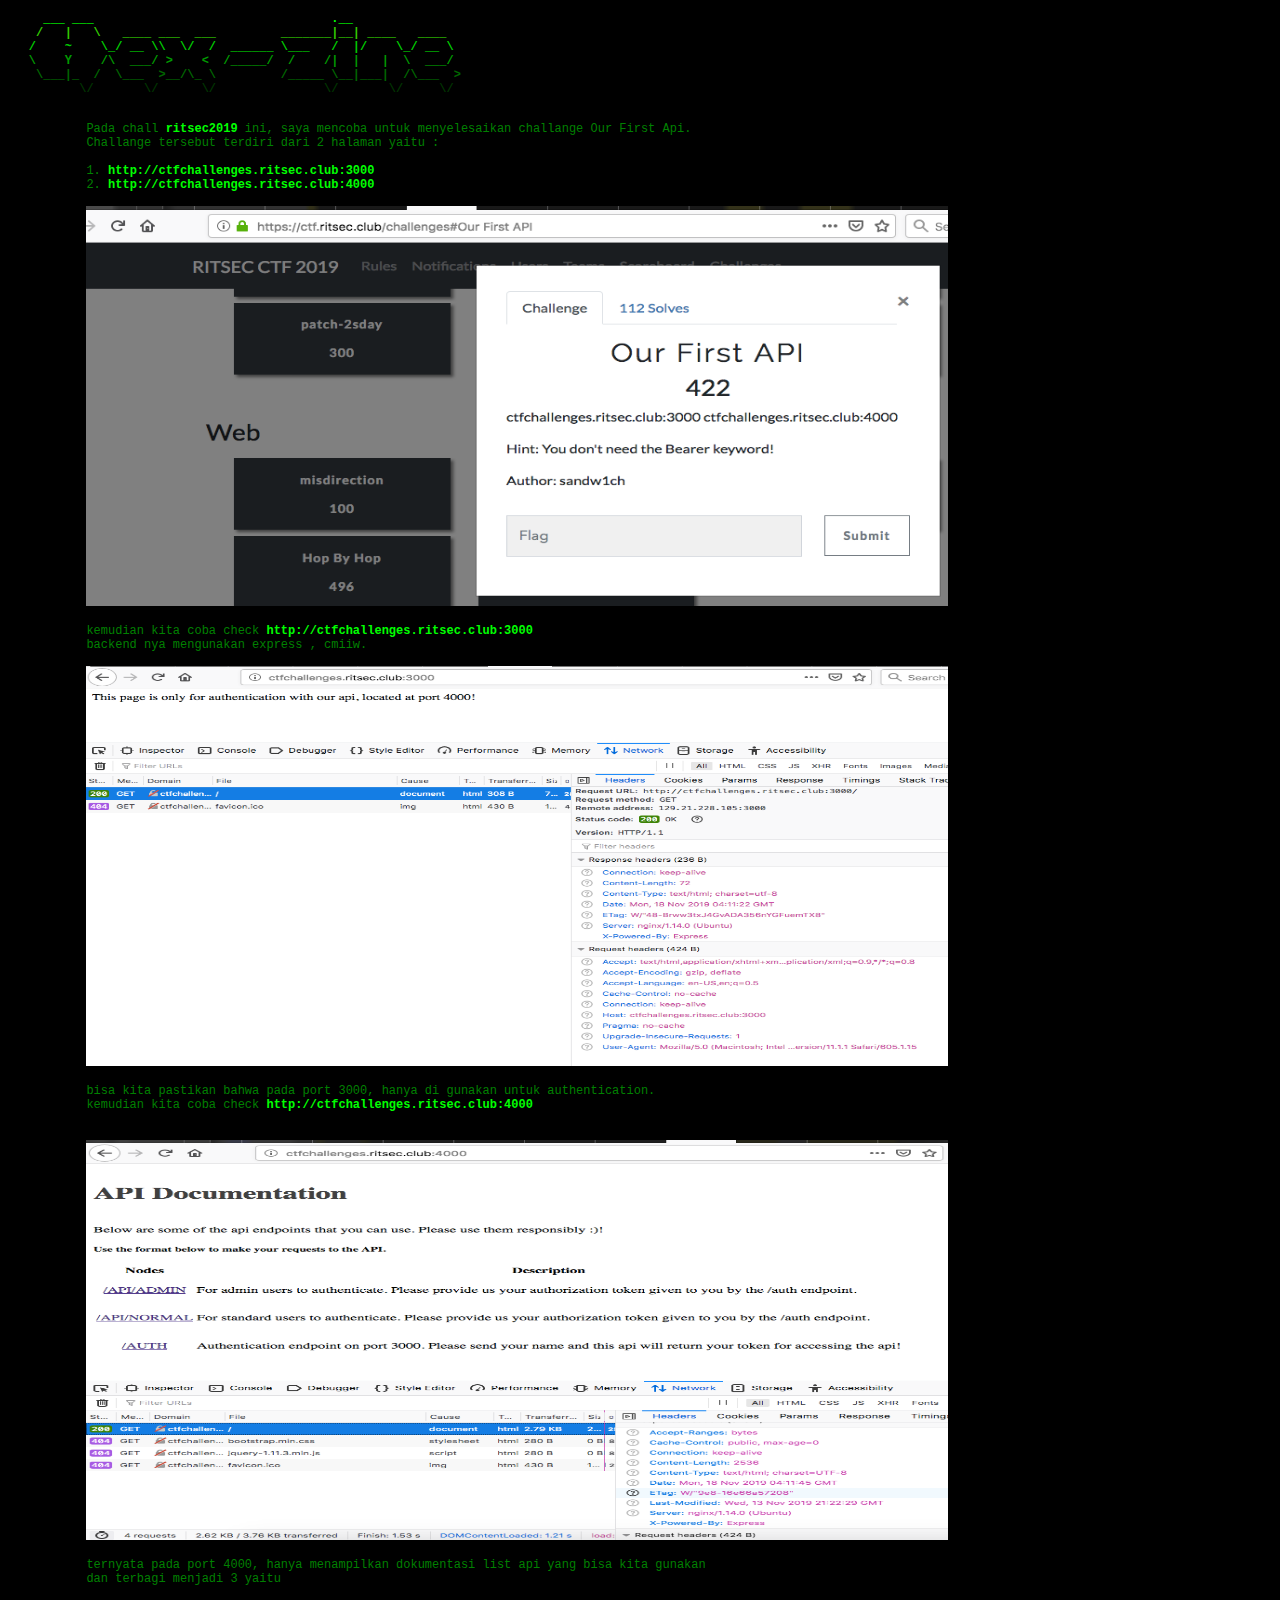
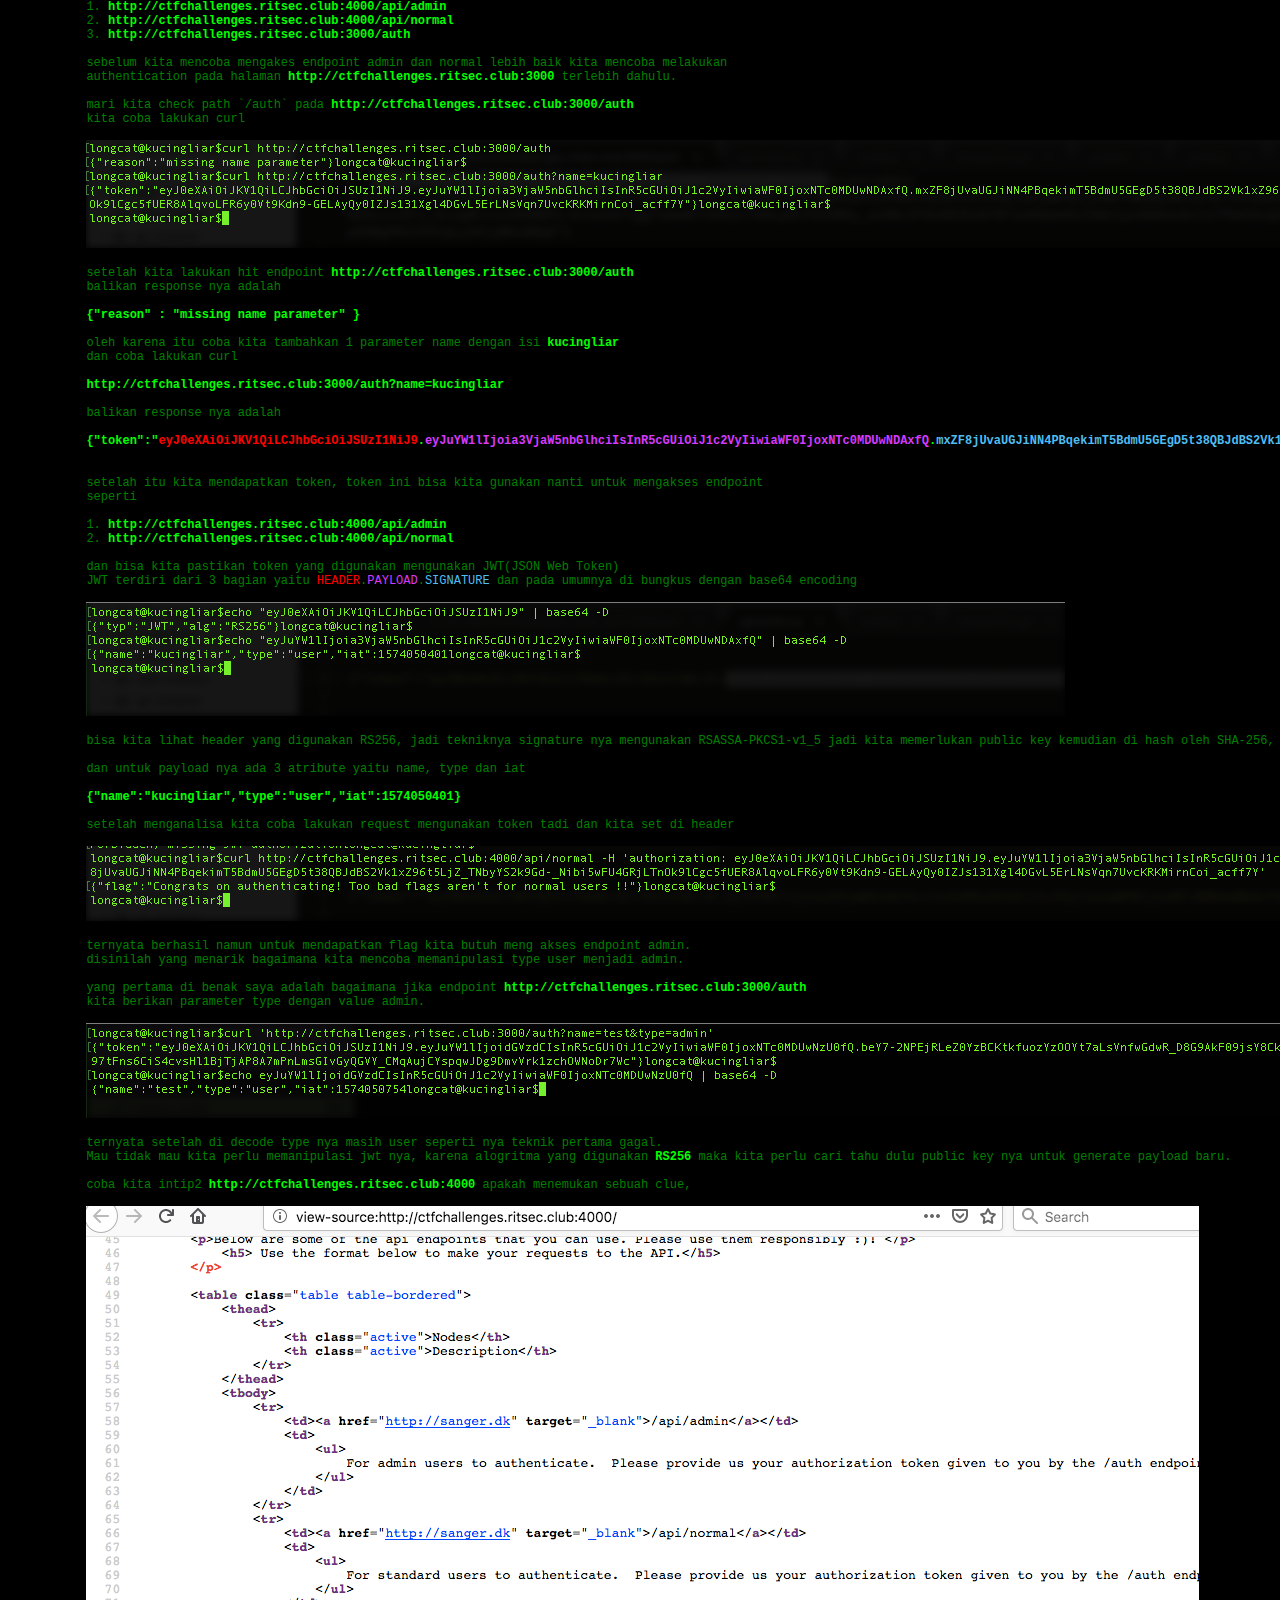
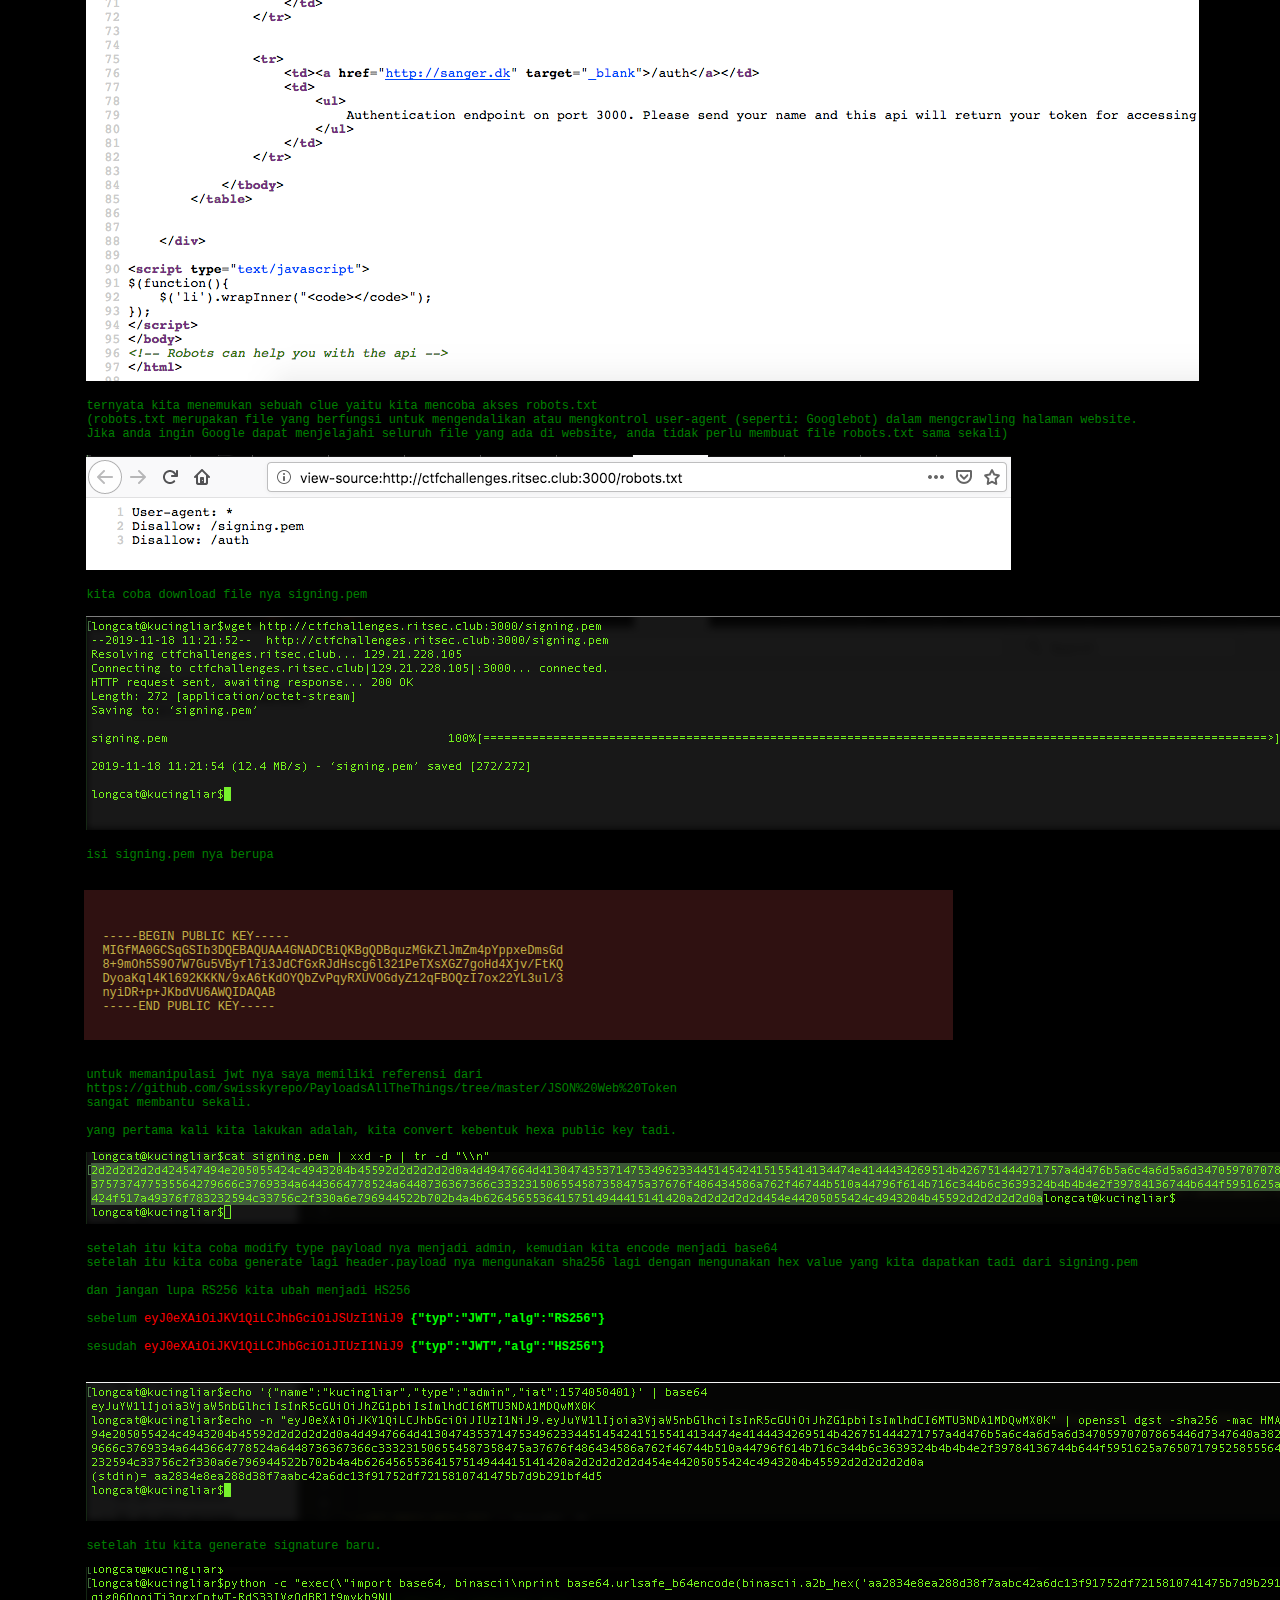
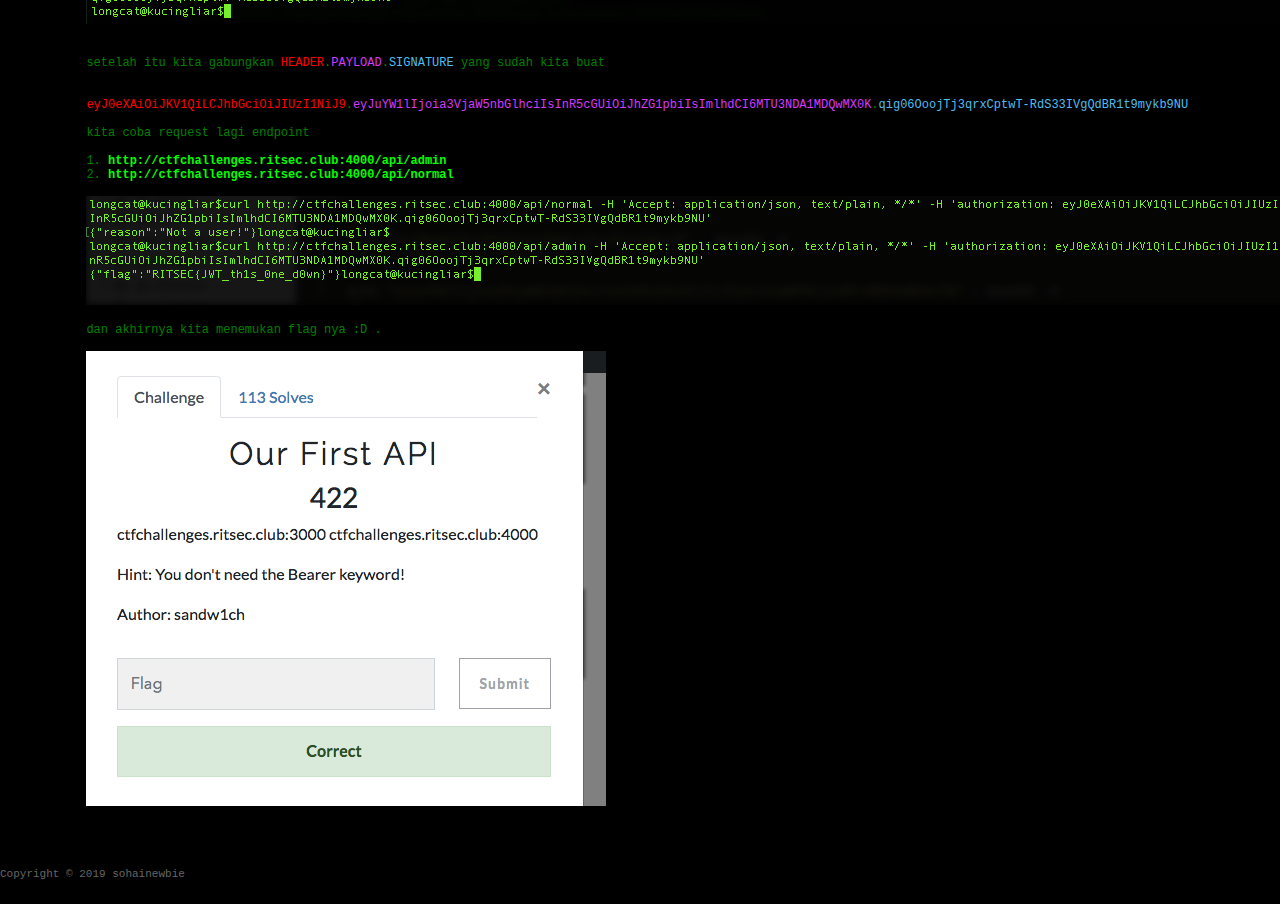
<file: article/writeup-ritsec2019-our-first-api.html>
<!DOCTYPE html>
<html lang=en>
<head>
    <!-- Author : sohai | this code generate by python script -->
    <meta charset="utf-8">
    <meta http-equiv="X-UA-Compatible" content="IE=edge">
    <meta name="HandheldFriendly" content="True">
    <meta name="viewport" content="width=device-width, initial-scale=1, maximum-scale=1" />
    <meta name="description" content="An software engineer guy who loves write code and learn about security & reversing">
    <meta property="og:type" content="website">
    <meta property="og:title" content="Hello World">
    <meta property="og:url" content="https://sohainewbie.github.io">
    <meta property="og:site_name" content="">
    <meta property="og:description" content="An software engineer guy who loves write code and learn about security & reversing">
    <meta property="og:locale" content="en">
    <meta name="twitter:title" content="Hello World">
    <meta name="twitter:description" content="An software engineer guy who loves write code and learn about security & reversing">
    <!-- title -->
    <title>Writeup BSIDESTLV web packman</title>
    <!-- styles -->
    <link rel="stylesheet" href="../assets/css/style.css">

    <style type="text/css">
        .code-container{
            background-color: #2f1111;
            height: 175px;
            width: 869px;
            margin-left: 84px;
        }
        .code-text{
            color: #c2af46;
            margin-left: -68px;
        }
    </style>
</head>

<body>
  <div >
    <pre>
    <span class="style2">  ___ ___                                 .__</span>              
    <span class="style8"> /   |   \   ____ ___  ___         _______|__| ____   ____ </span> 
    <span class="style5">/    ~    \_/ __ \\  \/  /  ______ \___   /  |/    \_/ __ \ </span>
    <span class="style3">\    Y    /\  ___/ >    <  /_____/  /    /|  |   |  \  ___/ </span>
    <span class="style4"> \___|_  /  \___  >__/\_ \         /_____ \__|___|  /\___  ></span>
    <span class="style6">       \/       \/      \/               \/       \/     \/ </span>
    </pre>    
    <div class="content-article">
        <pre>
            Pada chall <span>ritsec2019</span> ini, saya mencoba untuk menyelesaikan challange Our First Api.
            Challange tersebut terdiri dari 2 halaman yaitu :

            1. <span>http://ctfchallenges.ritsec.club:3000</span>
            2. <span>http://ctfchallenges.ritsec.club:4000</span>

            <img src="../images/ritsec2019/1.png" style="width: 862px;height: 400px;">

            kemudian kita coba check <span>http://ctfchallenges.ritsec.club:3000</span>
            backend nya mengunakan express , cmiiw.

            <img src="../images/ritsec2019/2.png" style="width: 862px;height: 400px;">

            bisa kita pastikan bahwa pada port 3000, hanya di gunakan untuk authentication.
            kemudian kita coba check <span>http://ctfchallenges.ritsec.club:4000</span>


            <img src="../images/ritsec2019/4.png" style="width: 862px;height: 400px;">

            ternyata pada port 4000, hanya menampilkan dokumentasi list api yang bisa kita gunakan
            dan terbagi menjadi 3 yaitu

            1. <span>http://ctfchallenges.ritsec.club:4000/api/admin</span>
            2. <span>http://ctfchallenges.ritsec.club:4000/api/normal</span>
            3. <span>http://ctfchallenges.ritsec.club:3000/auth</span>

            sebelum kita mencoba mengakes endpoint admin dan normal lebih baik kita mencoba melakukan 
            authentication pada halaman <span>http://ctfchallenges.ritsec.club:3000</span> terlebih dahulu.
            
            mari kita check path `/auth` pada <span>http://ctfchallenges.ritsec.club:3000/auth</span>
            kita coba lakukan curl

            <img src="../images/ritsec2019/5.png">

            setelah kita lakukan hit endpoint <span>http://ctfchallenges.ritsec.club:3000/auth</span>
            balikan response nya adalah 

            <span>{"reason" : "missing name parameter" }</span>

            oleh karena itu coba kita tambahkan 1 parameter name dengan isi <span>kucingliar</span>
            dan coba lakukan curl 

            <span>http://ctfchallenges.ritsec.club:3000/auth?name=kucingliar</span>

            balikan response nya adalah 

            <span>{"token":"<font color="red">eyJ0eXAiOiJKV1QiLCJhbGciOiJSUzI1NiJ9</font>.<font color="#d63aff">eyJuYW1lIjoia3VjaW5nbGlhciIsInR5cGUiOiJ1c2VyIiwiaWF0IjoxNTc0MDUwNDAxfQ</font>.<font color="#4fbdf1">mxZF8jUvaUGJiNN4PBqekimT5BdmU5GEgD5t38QBJdBS2Vk1xZ96t5LjZ_TNbyYS2k9Gd-_Nibi5wFU4GRjLTnOk9lCgc5fUER8AlqvoLFR6y0Vt9Kdn9-GELAyQy0IZJs131Xgl4DGvL5ErLNsVqn7UvcKRKMirnCoi_acff7Y</font>"}</span>


            setelah itu kita mendapatkan token, token ini bisa kita gunakan nanti untuk mengakses endpoint
            seperti 

            1. <span>http://ctfchallenges.ritsec.club:4000/api/admin</span>
            2. <span>http://ctfchallenges.ritsec.club:4000/api/normal</span>

            dan bisa kita pastikan token yang digunakan mengunakan JWT(JSON Web Token)
            JWT terdiri dari 3 bagian yaitu <font color="red">HEADER</font>.<font color="#d63aff">PAYLOAD</font>.<font color="#4fbdf1">SIGNATURE</font> dan pada umumnya di bungkus dengan base64 encoding

            <img src="../images/ritsec2019/6.png">

            bisa kita lihat header yang digunakan RS256, jadi tekniknya signature nya mengunakan RSASSA-PKCS1-v1_5 jadi kita memerlukan public key kemudian di hash oleh SHA-256, cmiiw.

            dan untuk payload nya ada 3 atribute yaitu name, type dan iat

            <span>{"name":"kucingliar","type":"user","iat":1574050401}</span>

            setelah menganalisa kita coba lakukan request mengunakan token tadi dan kita set di header

            <img src="../images/ritsec2019/7.png">

            ternyata berhasil namun untuk mendapatkan flag kita butuh meng akses endpoint admin.
            disinilah yang menarik bagaimana kita mencoba memanipulasi type user menjadi admin.

            yang pertama di benak saya adalah bagaimana jika endpoint <span>http://ctfchallenges.ritsec.club:3000/auth</span>
            kita berikan parameter type dengan value admin.

            <img src="../images/ritsec2019/8.png">

            ternyata setelah di decode type nya masih user seperti nya teknik pertama gagal.
            Mau tidak mau kita perlu memanipulasi jwt nya, karena alogritma yang digunakan <span>RS256</span> maka kita perlu cari tahu dulu public key nya untuk generate payload baru.

            coba kita intip2 <span>http://ctfchallenges.ritsec.club:4000</span> apakah menemukan sebuah clue,

            <img src="../images/ritsec2019/9.png">

            ternyata kita menemukan sebuah clue yaitu kita mencoba akses robots.txt 
            (robots.txt merupakan file yang berfungsi untuk mengendalikan atau mengkontrol user-agent (seperti: Googlebot) dalam mengcrawling halaman website. 
            Jika anda ingin Google dapat menjelajahi seluruh file yang ada di website, anda tidak perlu membuat file robots.txt sama sekali)

            <img src="../images/ritsec2019/11.png">

            kita coba download file nya signing.pem

            <img src="../images/ritsec2019/12.png">
            
            isi signing.pem nya berupa

            <div class="code-container" style="height: 150px;">
            <pre class="code-text">
            -----BEGIN PUBLIC KEY-----
            MIGfMA0GCSqGSIb3DQEBAQUAA4GNADCBiQKBgQDBquzMGkZlJmZm4pYppxeDmsGd
            8+9mOh5S9O7W7Gu5VByfl7i3JdCfGxRJdHscg6l321PeTXsXGZ7goHd4Xjv/FtKQ
            DyoaKql4Kl692KKKN/9xA6tKdOYQbZvPqyRXUVOGdyZ12qFBOQzI7ox22YL3ul/3
            nyiDR+p+JKbdVU6AWQIDAQAB
            -----END PUBLIC KEY-----
            </pre>
            </div>

            untuk memanipulasi jwt nya saya memiliki referensi dari 
            https://github.com/swisskyrepo/PayloadsAllTheThings/tree/master/JSON%20Web%20Token
            sangat membantu sekali.

            yang pertama kali kita lakukan adalah, kita convert kebentuk hexa public key tadi.

            <img src="../images/ritsec2019/13.png">

            setelah itu kita coba modify type payload nya menjadi admin, kemudian kita encode menjadi base64
            setelah itu kita coba generate lagi header.payload nya mengunakan sha256 lagi dengan mengunakan hex value yang kita dapatkan tadi dari signing.pem

            dan jangan lupa RS256 kita ubah menjadi HS256

            sebelum <font color="red">eyJ0eXAiOiJKV1QiLCJhbGciOiJSUzI1NiJ9</font> <span>{"typ":"JWT","alg":"RS256"}</span>

            sesudah <font color="red">eyJ0eXAiOiJKV1QiLCJhbGciOiJIUzI1NiJ9</font> <span>{"typ":"JWT","alg":"HS256"}</span>


            <img src="../images/ritsec2019/14.png">

            setelah itu kita generate signature baru.

            <img src="../images/ritsec2019/15.png">


            setelah itu kita gabungkan <font color="red">HEADER</font>.<font color="#d63aff">PAYLOAD</font>.<font color="#4fbdf1">SIGNATURE</font> yang sudah kita buat


            <font color="red">eyJ0eXAiOiJKV1QiLCJhbGciOiJIUzI1NiJ9</font>.<font color="#d63aff">eyJuYW1lIjoia3VjaW5nbGlhciIsInR5cGUiOiJhZG1pbiIsImlhdCI6MTU3NDA1MDQwMX0K</font>.<font color="#4fbdf1">qig06OoojTj3qrxCptwT-RdS33IVgQdBR1t9mykb9NU</font> 

            kita coba request lagi endpoint 

            1. <span>http://ctfchallenges.ritsec.club:4000/api/admin</span>
            2. <span>http://ctfchallenges.ritsec.club:4000/api/normal</span>

            <img src="../images/ritsec2019/16.png">

            dan akhirnya kita menemukan flag nya :D .

            <img src="../images/ritsec2019/17.png">

        </pre>
    </div>
  </div>

</br>
  <footer id="footer">
    <div class="footer-left">
      Copyright &copy; 2019 sohainewbie
    </div>
  </footer>

</body>
</html>
</file>
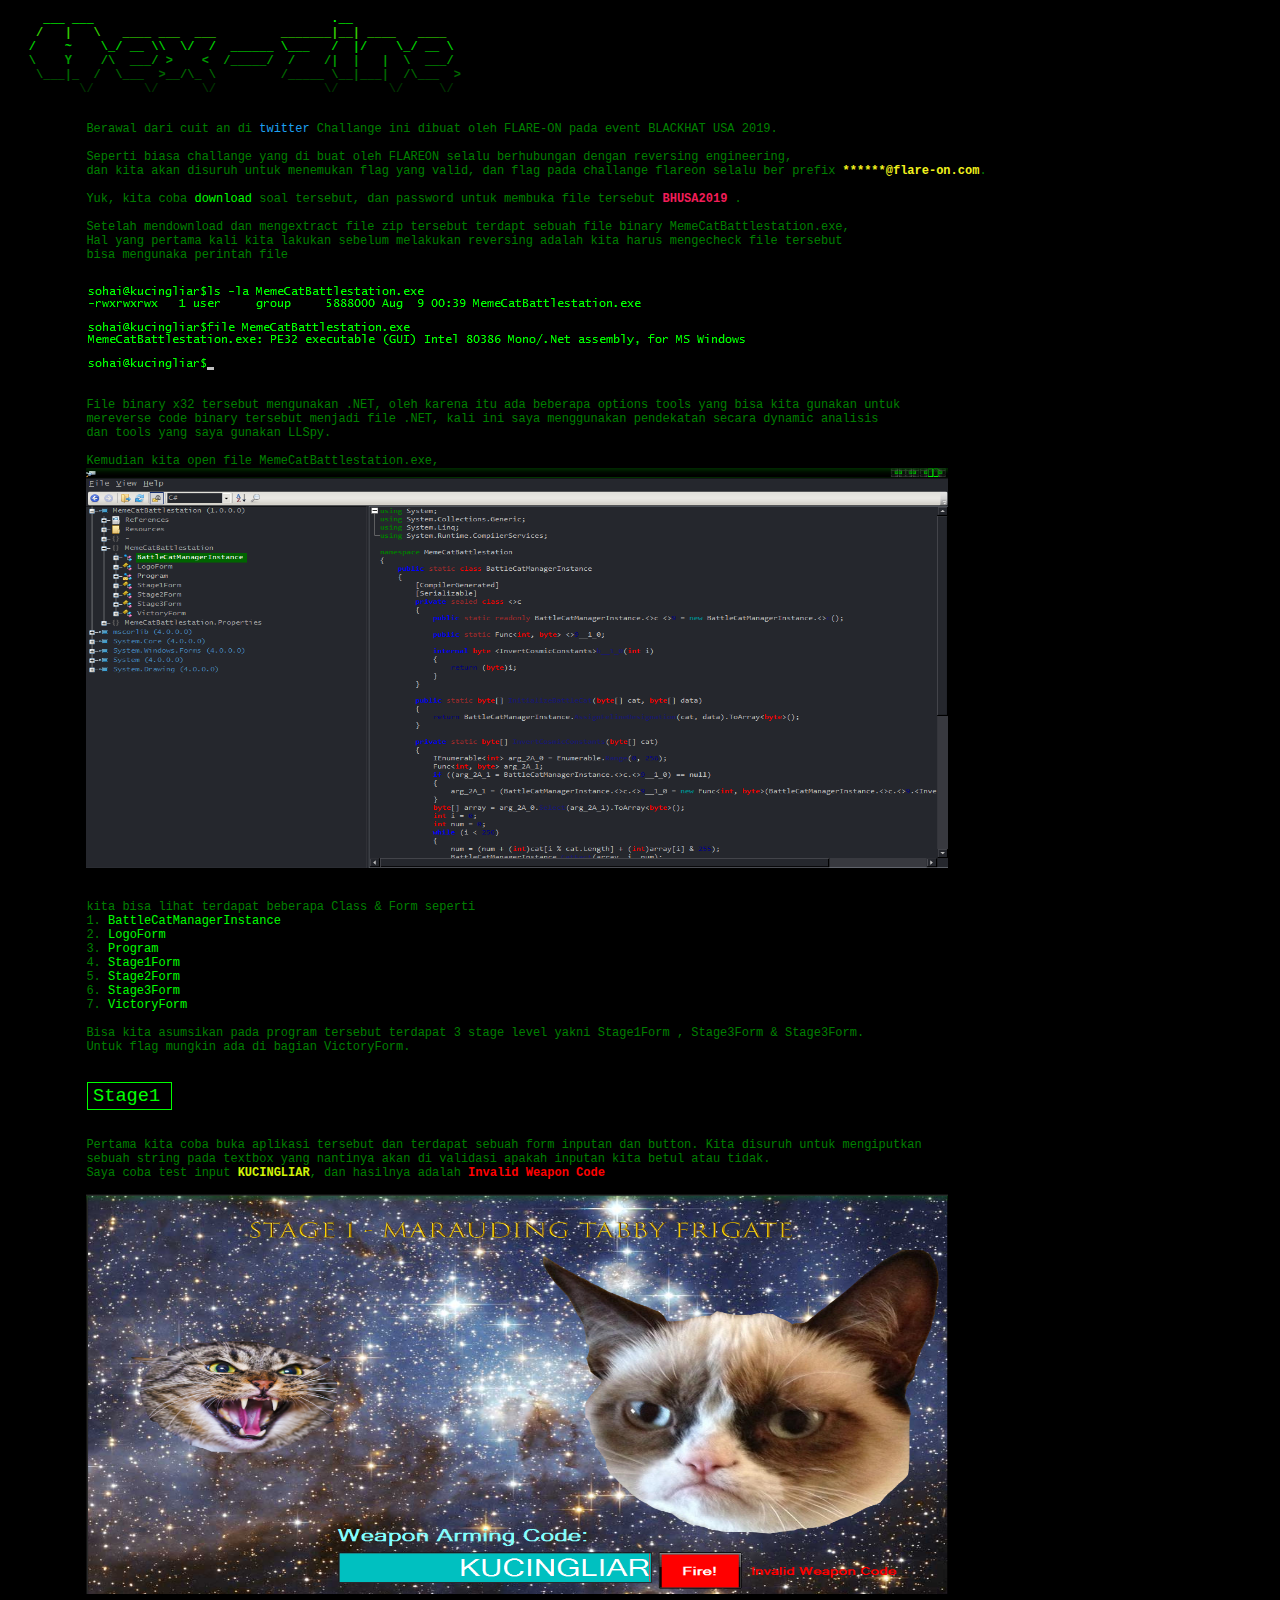
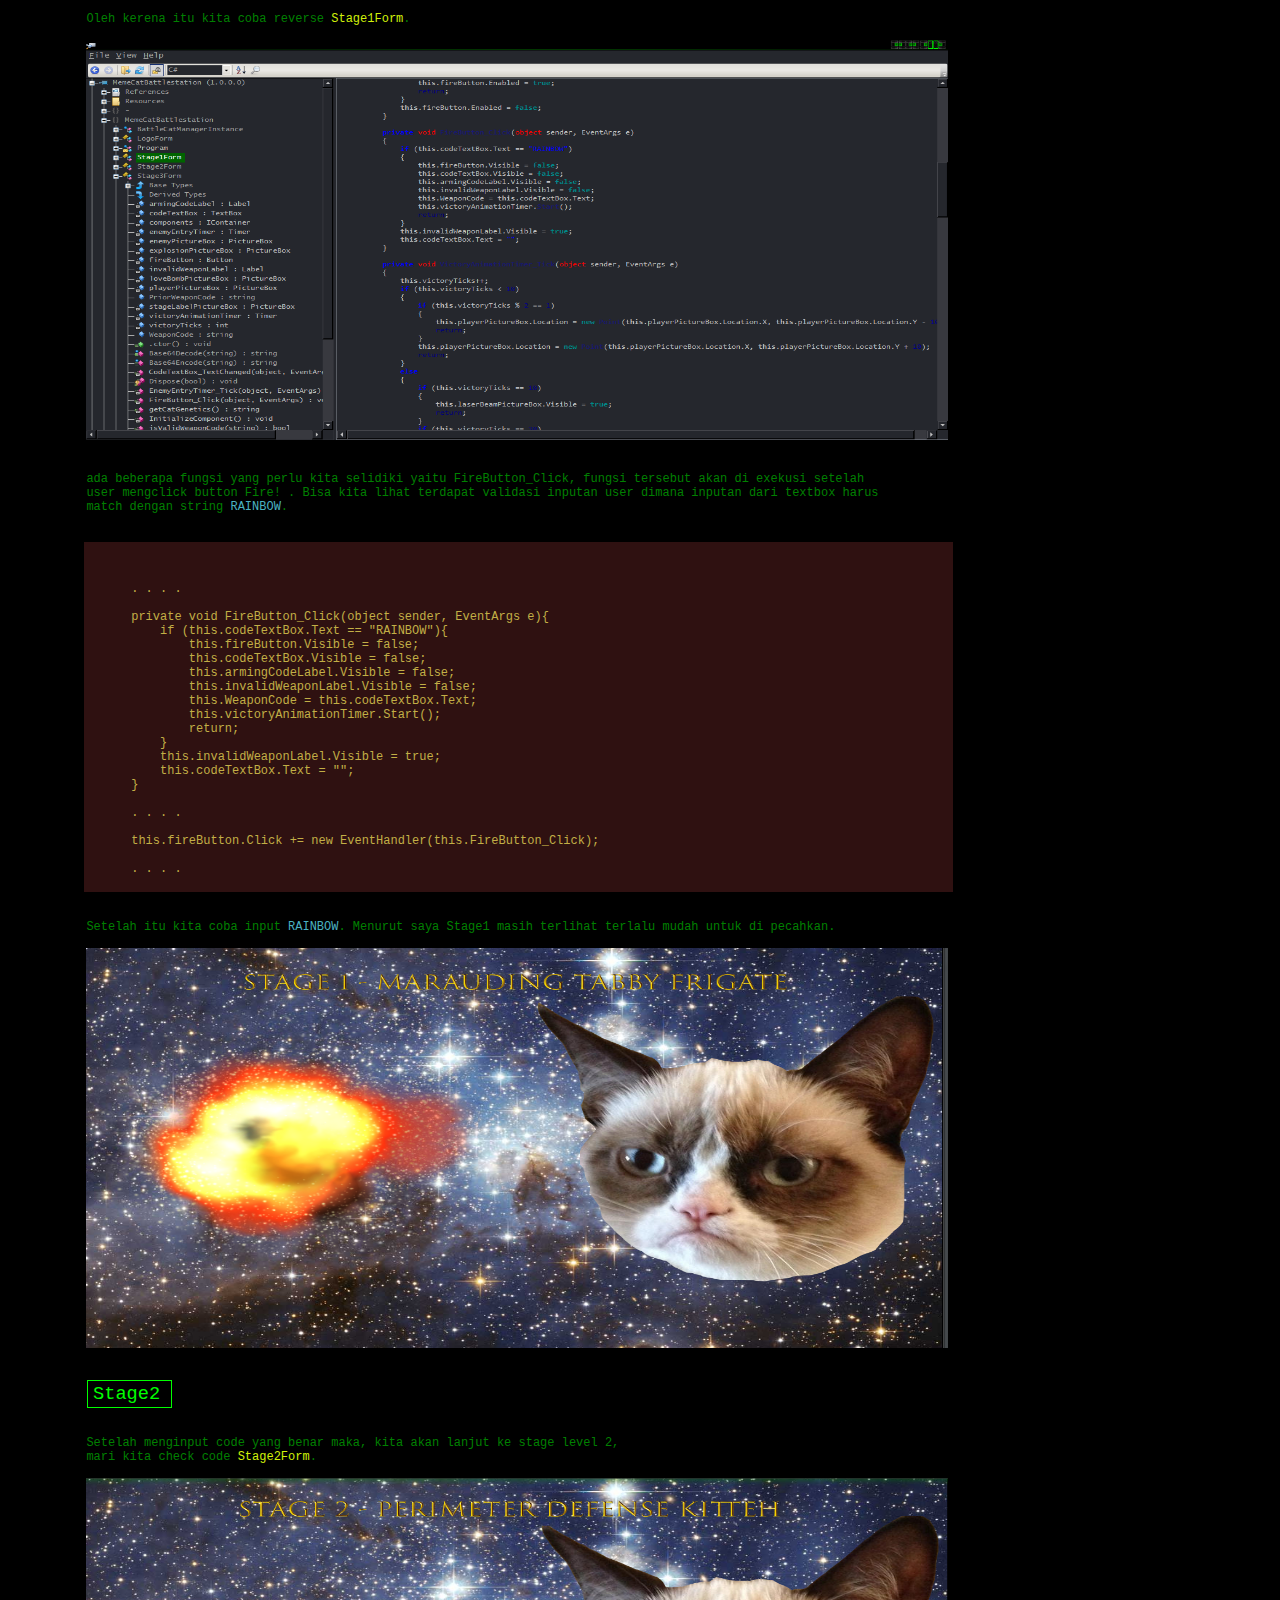
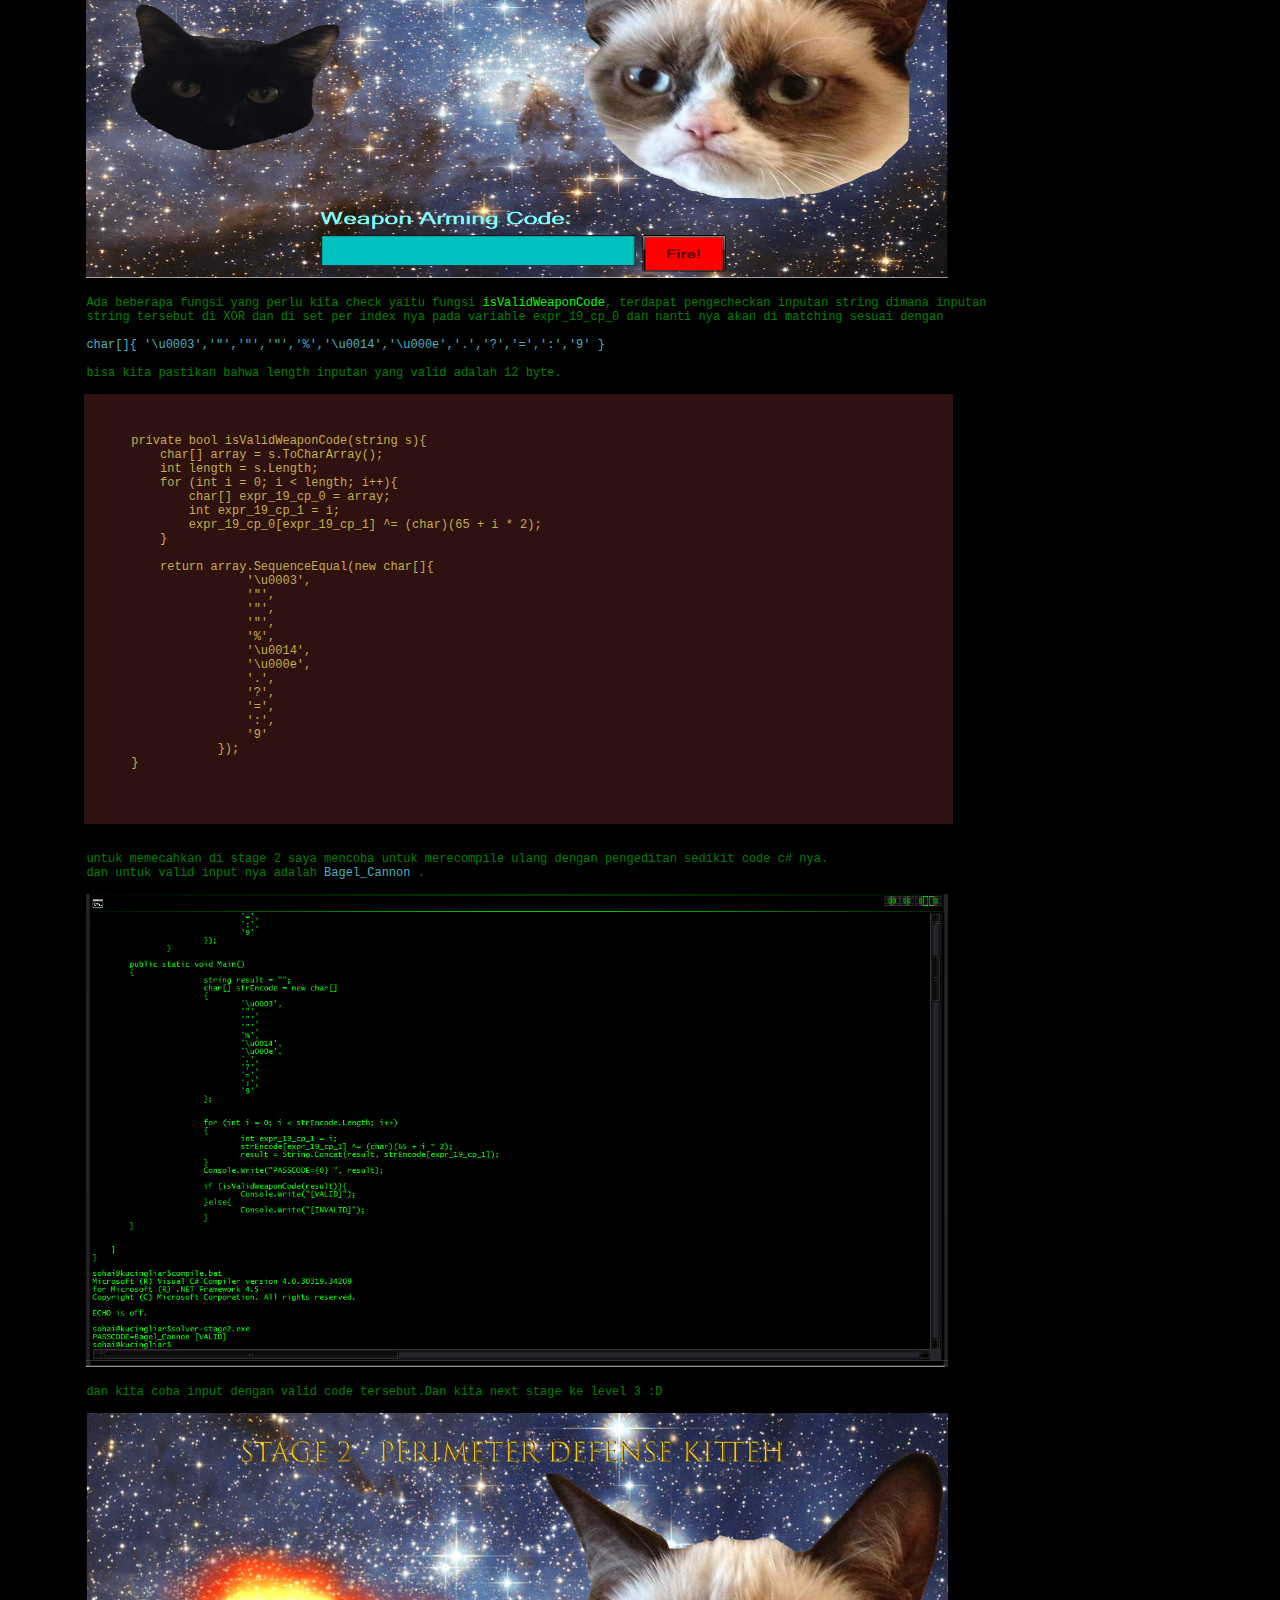
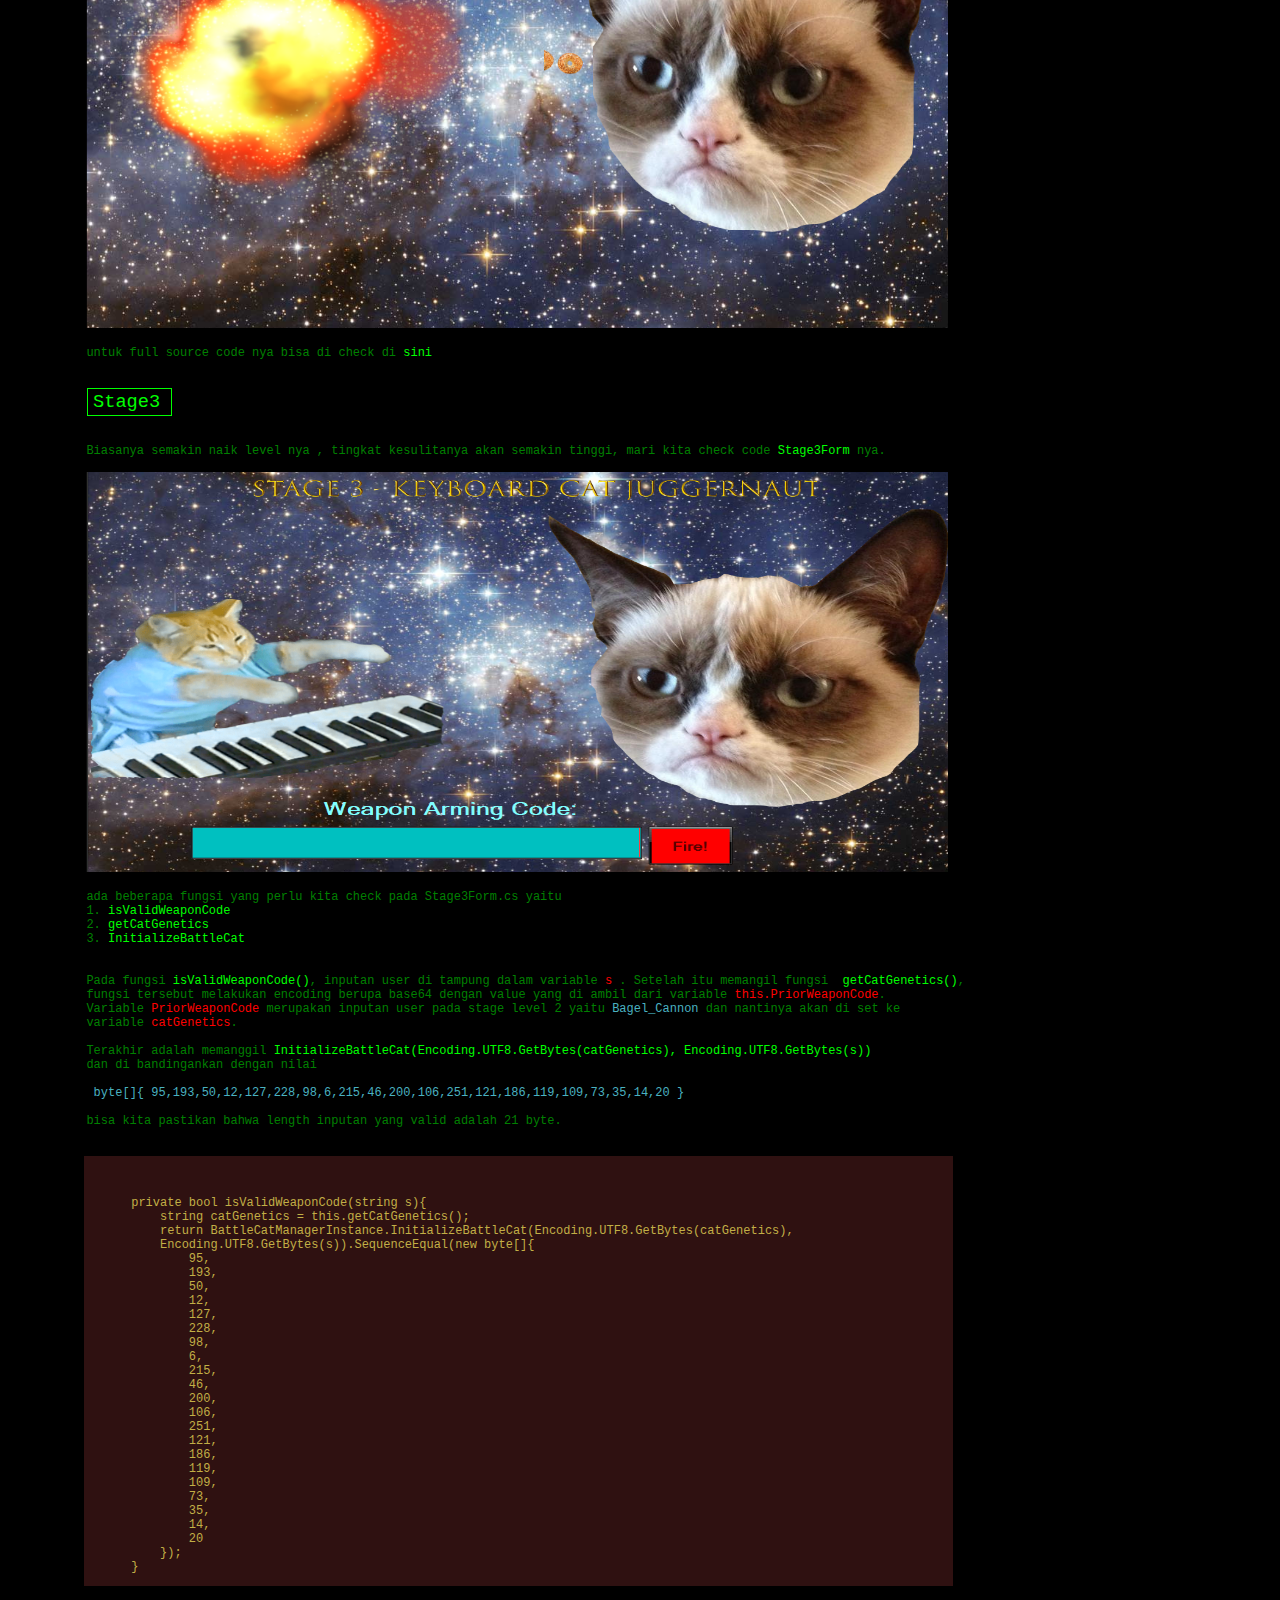
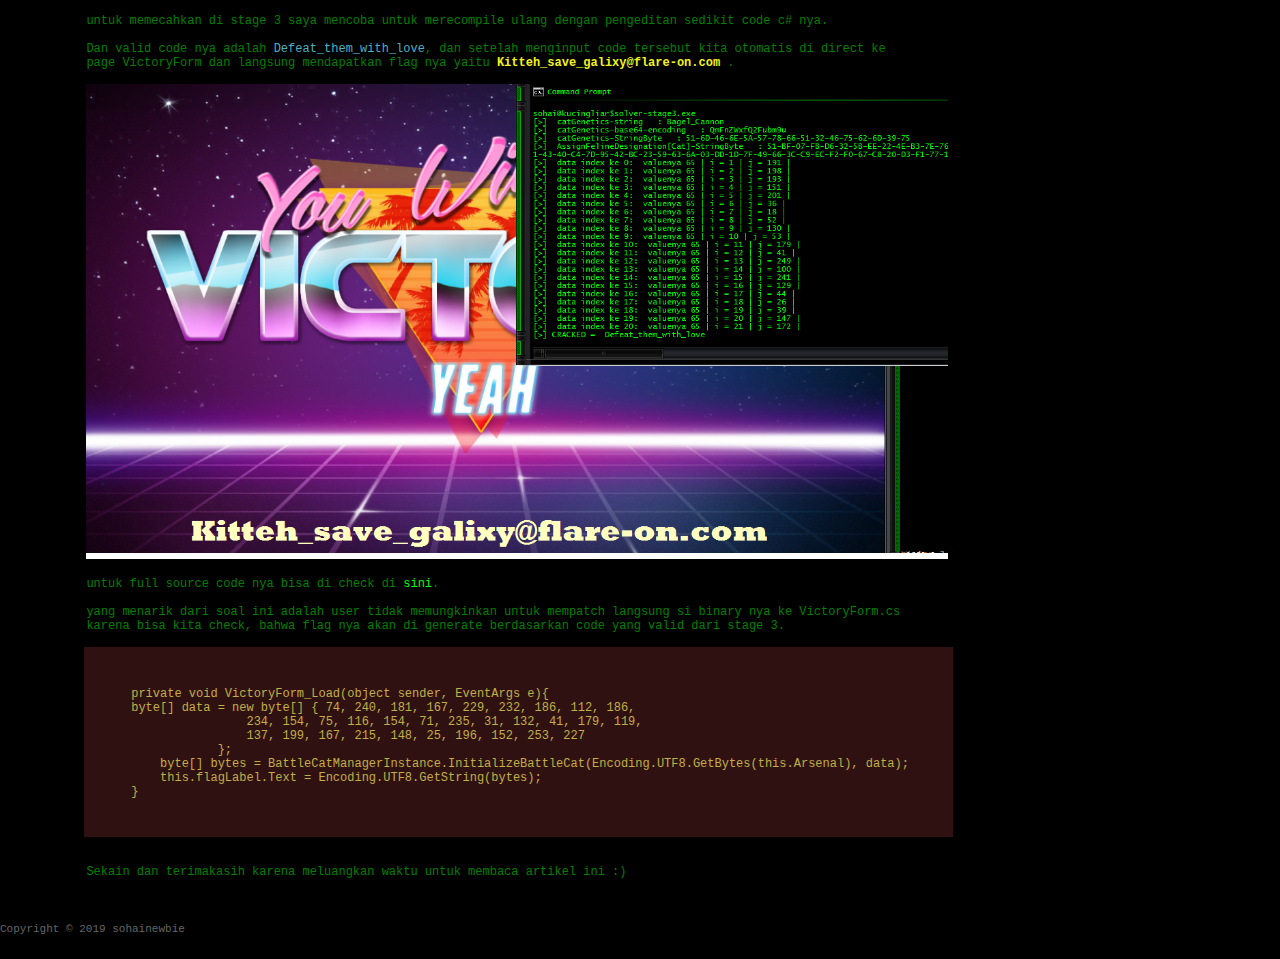
<file: article/writeup-single-special-flare-on-level-for-bhusa2019.html>
<!DOCTYPE html>
<html lang=en>
<head>
    <!-- Author : sohai | this code generate by python script -->
    <meta charset="utf-8">
    <meta http-equiv="X-UA-Compatible" content="IE=edge">
    <meta name="HandheldFriendly" content="True">
    <meta name="viewport" content="width=device-width, initial-scale=1, maximum-scale=1" />
    <meta name="description" content="An software engineer guy who loves write code and learn about security & reversing">
    <meta property="og:type" content="website">
    <meta property="og:title" content="Hello World">
    <meta property="og:url" content="https://sohainewbie.github.io">
    <meta property="og:site_name" content="">
    <meta property="og:description" content="An software engineer guy who loves write code and learn about security & reversing">
    <meta property="og:locale" content="en">
    <meta name="twitter:title" content="Hello World">
    <meta name="twitter:description" content="An software engineer guy who loves write code and learn about security & reversing">
    <!-- title -->
    <title>Writeup FlareOn Level for bhusa2019</title>
    <!-- styles -->
    <link rel="stylesheet" href="../assets/css/style.css">

    <style type="text/css">
        .code-container{
            background-color: #2f1111;
            height: 175px;
            width: 869px;
            margin-left: 84px;
        }
        .code-text{
            color: #c2af46;
            margin-left: -68px;
        }
        h1.stage{
            width: 73px;
            margin-left: 87px;
        }
    </style>
</head>

<body>
  <div >
    <pre>
    <span class="style2">  ___ ___                                 .__</span>              
    <span class="style8"> /   |   \   ____ ___  ___         _______|__| ____   ____ </span> 
    <span class="style5">/    ~    \_/ __ \\  \/  /  ______ \___   /  |/    \_/ __ \ </span>
    <span class="style3">\    Y    /\  ___/ >    <  /_____/  /    /|  |   |  \  ___/ </span>
    <span class="style4"> \___|_  /  \___  >__/\_ \         /_____ \__|___|  /\___  ></span>
    <span class="style6">       \/       \/      \/               \/       \/     \/ </span>
    </pre>    
    <div class="content-article">
        <pre>
            Berawal dari cuit an di <a style="color: #1da1f2;" href='https://twitter.com/Invalid_handle/status/1159192250816974849'>twitter</a> Challange ini dibuat oleh FLARE-ON pada event BLACKHAT USA 2019.

            Seperti biasa challange yang di buat oleh FLAREON selalu berhubungan dengan reversing engineering, 
            dan kita akan disuruh untuk menemukan flag yang valid, dan flag pada challange flareon selalu ber prefix <span style="color: #f2f21d;">******@flare-on.com</span>.

            Yuk, kita coba <a href='https://t.co/dxvjmQBdHv?amp=1'>download</a> soal tersebut, dan password untuk membuka file tersebut <span style="color: #f21d58;">BHUSA2019</span> .

            Setelah mendownload dan mengextract file zip tersebut terdapt sebuah file binary MemeCatBattlestation.exe,
            Hal yang pertama kali kita lakukan sebelum melakukan reversing adalah kita harus mengecheck file tersebut 
            bisa mengunaka perintah file

            <img src="../images/flareon-bhusa2019/1.png">

            File binary x32 tersebut mengunakan .NET, oleh karena itu ada beberapa options tools yang bisa kita gunakan untuk
            mereverse code binary tersebut menjadi file .NET, kali ini saya menggunakan pendekatan secara dynamic analisis 
            dan tools yang saya gunakan LLSpy.

            Kemudian kita open file MemeCatBattlestation.exe, 
            <img src="../images/flareon-bhusa2019/2.png" style="width: 862px;height: 400px;">


            kita bisa lihat terdapat beberapa Class & Form seperti
            1. <a href="https://raw.githubusercontent.com/sohainewbie/ctf/master/flareon-bhtusa2019/BattleCatManagerInstance.cs">BattleCatManagerInstance</a>
            2. <a href="https://raw.githubusercontent.com/sohainewbie/ctf/master/flareon-bhtusa2019/LogoForm.cs">LogoForm</a>
            3. <a href="https://raw.githubusercontent.com/sohainewbie/ctf/master/flareon-bhtusa2019/Program.cs">Program</a>
            4. <a href="https://raw.githubusercontent.com/sohainewbie/ctf/master/flareon-bhtusa2019/Stage1Form.cs">Stage1Form</a>
            5. <a href="https://raw.githubusercontent.com/sohainewbie/ctf/master/flareon-bhtusa2019/Stage2Form.cs">Stage2Form</a>
            6. <a href="https://raw.githubusercontent.com/sohainewbie/ctf/master/flareon-bhtusa2019/Stage3Form.cs">Stage3Form</a>
            7. <a href="https://raw.githubusercontent.com/sohainewbie/ctf/master/flareon-bhtusa2019/VictoryForm.cs">VictoryForm</a>

            Bisa kita asumsikan pada program tersebut terdapat 3 stage level yakni Stage1Form , Stage3Form & Stage3Form.
            Untuk flag mungkin ada di bagian VictoryForm.

            <h1 class="stage">Stage1</h1>

            Pertama kita coba buka aplikasi tersebut dan terdapat sebuah form inputan dan button. Kita disuruh untuk mengiputkan 
            sebuah string pada textbox yang nantinya akan di validasi apakah inputan kita betul atau tidak.
            Saya coba test input <span style="color:#d1f209;">KUCINGLIAR</span>, dan hasilnya adalah <span style="color: red;">Invalid Weapon Code</span>

            <img src="../images/flareon-bhusa2019/3.png" style="width: 862px;height: 400px;">

            Oleh kerena itu kita coba reverse <a href="https://raw.githubusercontent.com/sohainewbie/ctf/master/flareon-bhtusa2019/Stage1Form.cs"><font color="#d1f209">Stage1Form</font></a>.

            <img src="../images/flareon-bhusa2019/4.png" style="width: 862px;height: 400px;">


            ada beberapa fungsi yang perlu kita selidiki yaitu FireButton_Click, fungsi tersebut akan di exekusi setelah
            user mengclick button Fire! . Bisa kita lihat terdapat validasi inputan user dimana inputan dari textbox harus 
            match dengan string <font color='#4ab2c1'>RAINBOW</font>.

            <div class="code-container" style="height: 350px;">
            <pre class="code-text">
                . . . .

                private void FireButton_Click(object sender, EventArgs e){
                    if (this.codeTextBox.Text == "RAINBOW"){
                        this.fireButton.Visible = false;
                        this.codeTextBox.Visible = false;
                        this.armingCodeLabel.Visible = false;
                        this.invalidWeaponLabel.Visible = false;
                        this.WeaponCode = this.codeTextBox.Text;
                        this.victoryAnimationTimer.Start();
                        return;
                    }
                    this.invalidWeaponLabel.Visible = true;
                    this.codeTextBox.Text = "";
                }

                . . . .

                this.fireButton.Click += new EventHandler(this.FireButton_Click);
                
                . . . .
            </pre>
            </div>
            
            Setelah itu kita coba input <font color='#4ab2c1'>RAINBOW</font>. Menurut saya Stage1 masih terlihat terlalu mudah untuk di pecahkan.

            <img src="../images/flareon-bhusa2019/5.png" style="width: 862px;height: 400px;">

            <h1 class="stage">Stage2</h1>

            Setelah menginput code yang benar maka, kita akan lanjut ke stage level 2, 
            mari kita check code <a href="https://raw.githubusercontent.com/sohainewbie/ctf/master/flareon-bhtusa2019/Stage2Form.cs"><font color="#d1f209">Stage2Form</font></a>.

            <img src="../images/flareon-bhusa2019/levelstage2.png" style="width: 862px;height: 400px;">

            Ada beberapa fungsi yang perlu kita check yaitu fungsi <font color='#00ff00'>isValidWeaponCode</font>, terdapat pengecheckan inputan string dimana inputan 
            string tersebut di XOR dan di set per index nya pada variable expr_19_cp_0 dan nanti nya akan di matching sesuai dengan 

            <font color='#4ab2c1'>char[]{ '\u0003','"','"','"','%','\u0014','\u000e','.','?','=',':','9' } </font>

            bisa kita pastikan bahwa length inputan yang valid adalah 12 byte.
            <div class="code-container" style="height: 430px;">
            <pre class="code-text">
                private bool isValidWeaponCode(string s){
                    char[] array = s.ToCharArray();
                    int length = s.Length;
                    for (int i = 0; i < length; i++){
                        char[] expr_19_cp_0 = array;
                        int expr_19_cp_1 = i;
                        expr_19_cp_0[expr_19_cp_1] ^= (char)(65 + i * 2);
                    }

                    return array.SequenceEqual(new char[]{
                                '\u0003',
                                '"',
                                '"',
                                '"',
                                '%',
                                '\u0014',
                                '\u000e',
                                '.',
                                '?',
                                '=',
                                ':',
                                '9'
                            });
                }
            </pre>
            </div>

            untuk memecahkan di stage 2 saya mencoba untuk merecompile ulang dengan pengeditan sedikit code c# nya.
            dan untuk valid input nya adalah <font color='#4ab2c1'>Bagel_Cannon</font> .

            <img src="../images/flareon-bhusa2019/6.png" style="width: 862px">
            
            dan kita coba input dengan valid code tersebut.Dan kita next stage ke level 3 :D

            <img src="../images/flareon-bhusa2019/7.png" style="width: 862px">

            untuk full source code nya bisa di check di <a href="https://raw.githubusercontent.com/sohainewbie/ctf/master/flareon-bhtusa2019/solver/solver-stage2.cs">sini</a>

            <h1 class="stage">Stage3</h1>

            Biasanya semakin naik level nya , tingkat kesulitanya akan semakin tinggi, mari kita check code <a href="https://raw.githubusercontent.com/sohainewbie/ctf/master/flareon-bhtusa2019/Stage3Form.cs">Stage3Form</a> nya.

            <img src="../images/flareon-bhusa2019/8.png" style="width: 862px;height: 400px;">

            ada beberapa fungsi yang perlu kita check pada Stage3Form.cs yaitu
            1. <a href="https://github.com/sohainewbie/ctf/blob/master/flareon-bhtusa2019/Stage3Form.cs#L124-L151">isValidWeaponCode</a>
            2. <a href="https://github.com/sohainewbie/ctf/blob/master/flareon-bhtusa2019/Stage3Form.cs#L69-L73">getCatGenetics</a>
            3. <a href="https://github.com/sohainewbie/ctf/blob/master/flareon-bhtusa2019/BattleCatManagerInstance.cs">InitializeBattleCat</a>


            Pada fungsi <font color='#00ff00'>isValidWeaponCode()</font>, inputan user di tampung dalam variable <font color='red'>s</font> . Setelah itu memangil fungsi  <font color='#00ff00'>getCatGenetics()</font>, 
            fungsi tersebut melakukan encoding berupa base64 dengan value yang di ambil dari variable <font color='red'>this.PriorWeaponCode</font>.
            Variable <font color='red'>PriorWeaponCode</font> merupakan inputan user pada stage level 2 yaitu <font color='#4ab2c1'>Bagel_Cannon</font> dan nantinya akan di set ke 
            variable <font color='red'>catGenetics</font>.

            Terakhir adalah memanggil <font color='#00ff00'>InitializeBattleCat(Encoding.UTF8.GetBytes(catGenetics), Encoding.UTF8.GetBytes(s)) </font>
            dan di bandingankan dengan nilai

            <font color='#4ab2c1'> byte[]{ 95,193,50,12,127,228,98,6,215,46,200,106,251,121,186,119,109,73,35,14,20 } </font>

            bisa kita pastikan bahwa length inputan yang valid adalah 21 byte.

            <div class="code-container" style="height: 430px;">
            <pre class="code-text">
                private bool isValidWeaponCode(string s){
                    string catGenetics = this.getCatGenetics();
                    return BattleCatManagerInstance.InitializeBattleCat(Encoding.UTF8.GetBytes(catGenetics), 
                    Encoding.UTF8.GetBytes(s)).SequenceEqual(new byte[]{
                        95,
                        193,
                        50,
                        12,
                        127,
                        228,
                        98,
                        6,
                        215,
                        46,
                        200,
                        106,
                        251,
                        121,
                        186,
                        119,
                        109,
                        73,
                        35,
                        14,
                        20
                    });
                }
            </pre>
            </div>

            untuk memecahkan di stage 3 saya mencoba untuk merecompile ulang dengan pengeditan sedikit code c# nya.

            Dan valid code nya adalah <font color='#4ab2c1'>Defeat_them_with_love</font>, dan setelah menginput code tersebut kita otomatis di direct ke 
            page VictoryForm dan langsung mendapatkan flag nya yaitu <span style="color: #f2f21d;">Kitteh_save_galixy@flare-on.com</span> .

            <img src="../images/flareon-bhusa2019/10.png" style="width: 862px">

            untuk full source code nya bisa di check di <a href="https://raw.githubusercontent.com/sohainewbie/ctf/master/flareon-bhtusa2019/solver/solver-stage3.cs">sini</a>.

            yang menarik dari soal ini adalah user tidak memungkinkan untuk mempatch langsung si binary nya ke VictoryForm.cs
            karena bisa kita check, bahwa flag nya akan di generate berdasarkan code yang valid dari stage 3.
            <div class="code-container" style="height: 190px;">
            <pre class="code-text">
                private void VictoryForm_Load(object sender, EventArgs e){
                byte[] data = new byte[] { 74, 240, 181, 167, 229, 232, 186, 112, 186,
                                234, 154, 75, 116, 154, 71, 235, 31, 132, 41, 179, 119,
                                137, 199, 167, 215, 148, 25, 196, 152, 253, 227
                            };
                    byte[] bytes = BattleCatManagerInstance.InitializeBattleCat(Encoding.UTF8.GetBytes(this.Arsenal), data);
                    this.flagLabel.Text = Encoding.UTF8.GetString(bytes);
                }
            </pre>
            </div>

            Sekain dan terimakasih karena meluangkan waktu untuk membaca artikel ini :)
        </pre>
    </div>
  </div>

</br>
  <footer id="footer">
    <div class="footer-left">
      Copyright &copy; 2019 sohainewbie
    </div>
  </footer>

</body>
</html>
</file>
<file: assets/css/style.css>
body {background-color:#000;color:green;}
body,td,th { font: 9pt Courier New;margin:0;vertical-align:top; }
span,h1,a { color:#00ff00}
span { font-weight: bolder; }
h1 { border:1px solid #00ff00;padding: 2px 5px;font: 14pt Courier New;margin:0px; }
div.content { padding: 5px;margin-left:5px;}
a { text-decoration:none; }
a:hover { background:#ff0000; }
.ml1 { border:1px solid #444;padding:5px;margin:0;overflow: auto; }
.bigarea { width:100%;height:250px; }
input, textarea, select { margin:0;color:#00ff00;background-color:#000;border:1px solid #00ff00; font: 9pt Monospace,"Courier New"; }
form { margin:0px; }
#toolsTbl { text-align:center; }
.toolsInp { width: 80%; }
.main th {text-align:left;}
.main tr:hover{background-color:#5e5e5e;}
.main td, th{vertical-align:middle;}
pre {font-family:Courier,Monospace;}
#cot_tl_fixed{position:fixed;bottom:0px;font-size:12px;left:0px;padding:4px 0;clip:_top:expression(document.documentElement.scrollTop document.documentElement.clientHeight-this.clientHeight);_left:expression(document.documentElement.scrollLeft   document.documentElement.clientWidth - offsetWidth);}

.style2 {color: #00FF00}
.style3 {color: #009900}
.style4 {color: #006600}
.style5 {color: #00CC00}
.style6 {color: #003300}
.style8 {color: #33CC00}


#footer {
  margin-bottom: 10px;
  color: #666;
  vertical-align: top;
  text-align: center;
  font-size: 11px;
}
#footer ul {
  margin: 0;
  padding: 0;
  list-style: none;
}
#footer li {
  display: inline-block;
  margin-right: 15px;
  border-right: 1px solid #666;
  vertical-align: middle;
}
#footer li a {
  margin-right: 15px;
}
#footer li:last-child {
  margin-right: 0;
  border-right: 0;
}
#footer li:last-child a {
  margin-right: 0;
}
#footer a {
  color: #666;
}
#footer a:hover {
  color: #858585;
}
#footer .footer-left {
  height: 20px;
  vertical-align: middle;
  line-height: 20px;
}
@media (min-width: 39rem) {
  #footer {
    display: flex;
    flex-flow: row wrap;
    justify-content: space-between;
    align-items: center;
    align-content: center;
    margin-bottom: 20px;
  }
  #footer .footer-left {
    align-self: flex-start;
    margin-right: 20px;
  }
  #footer .footer-right {
    align-self: flex-end;
  }
}
</file>
